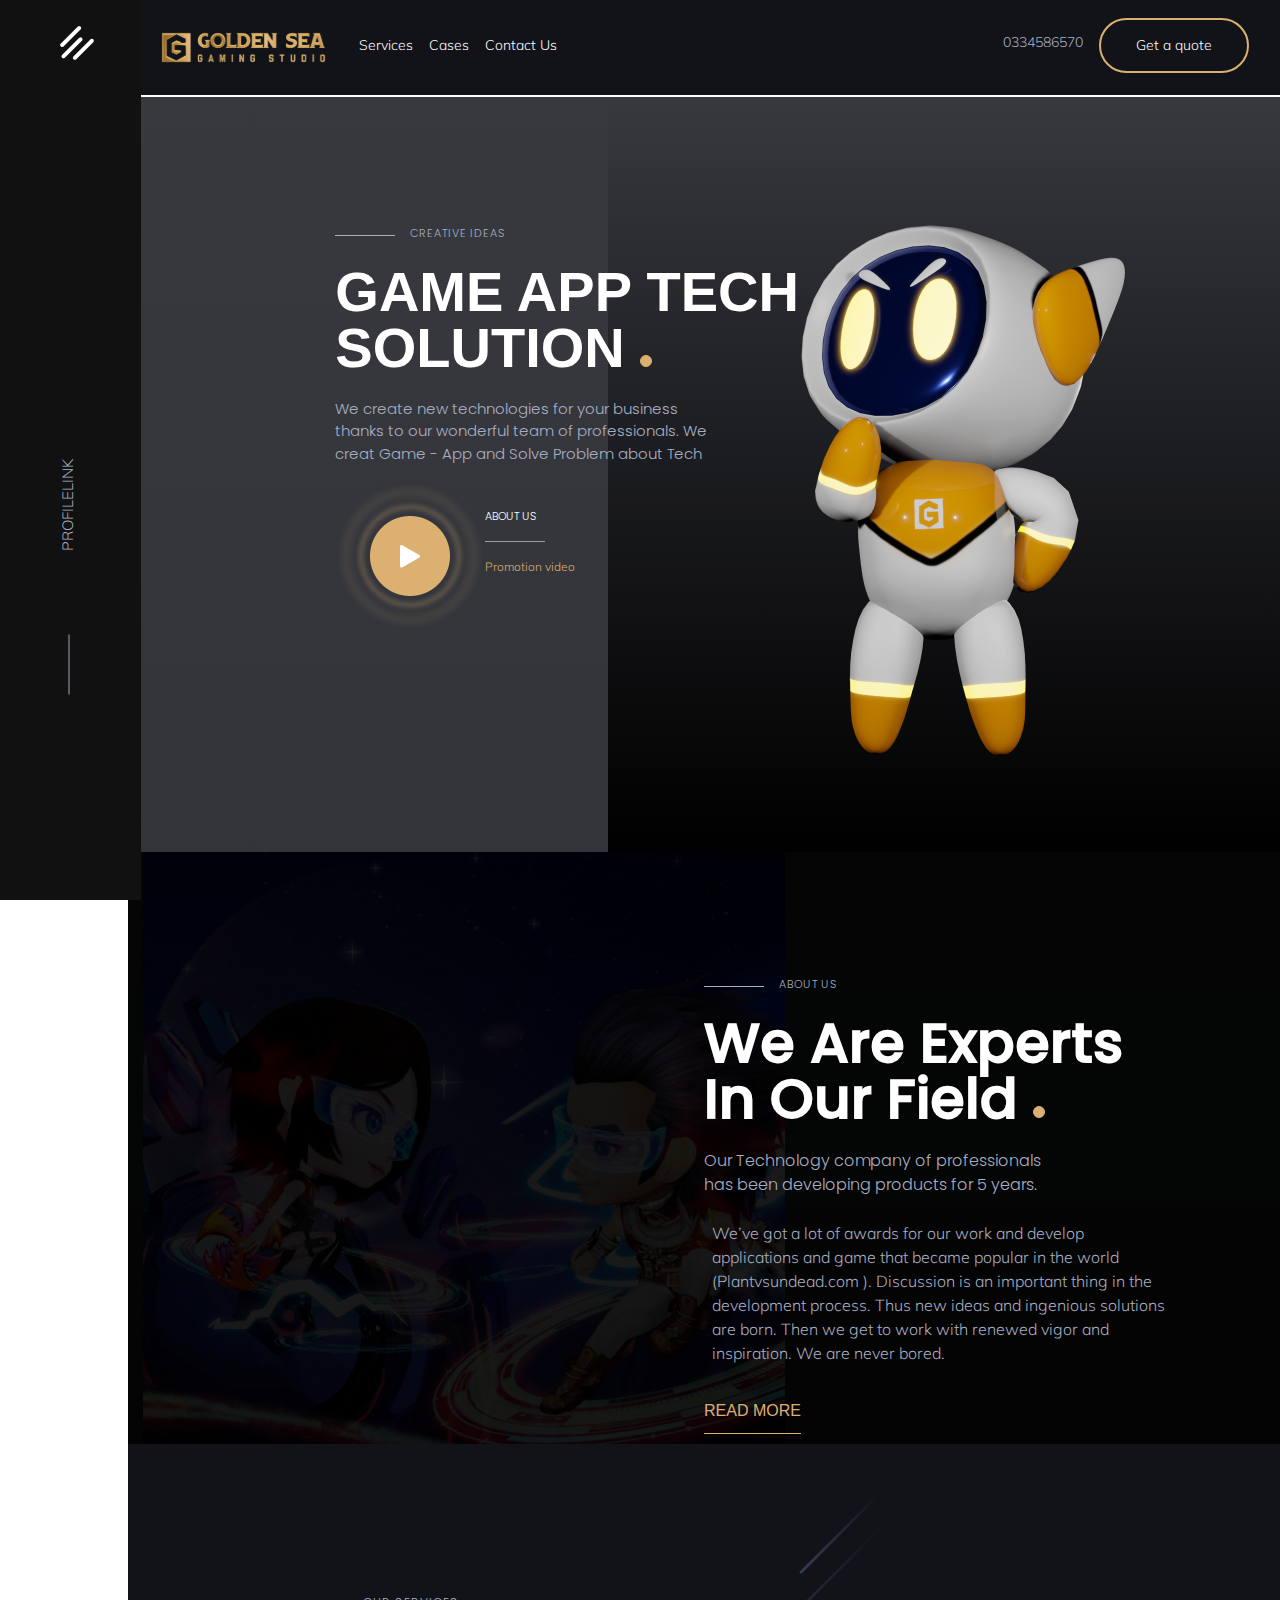
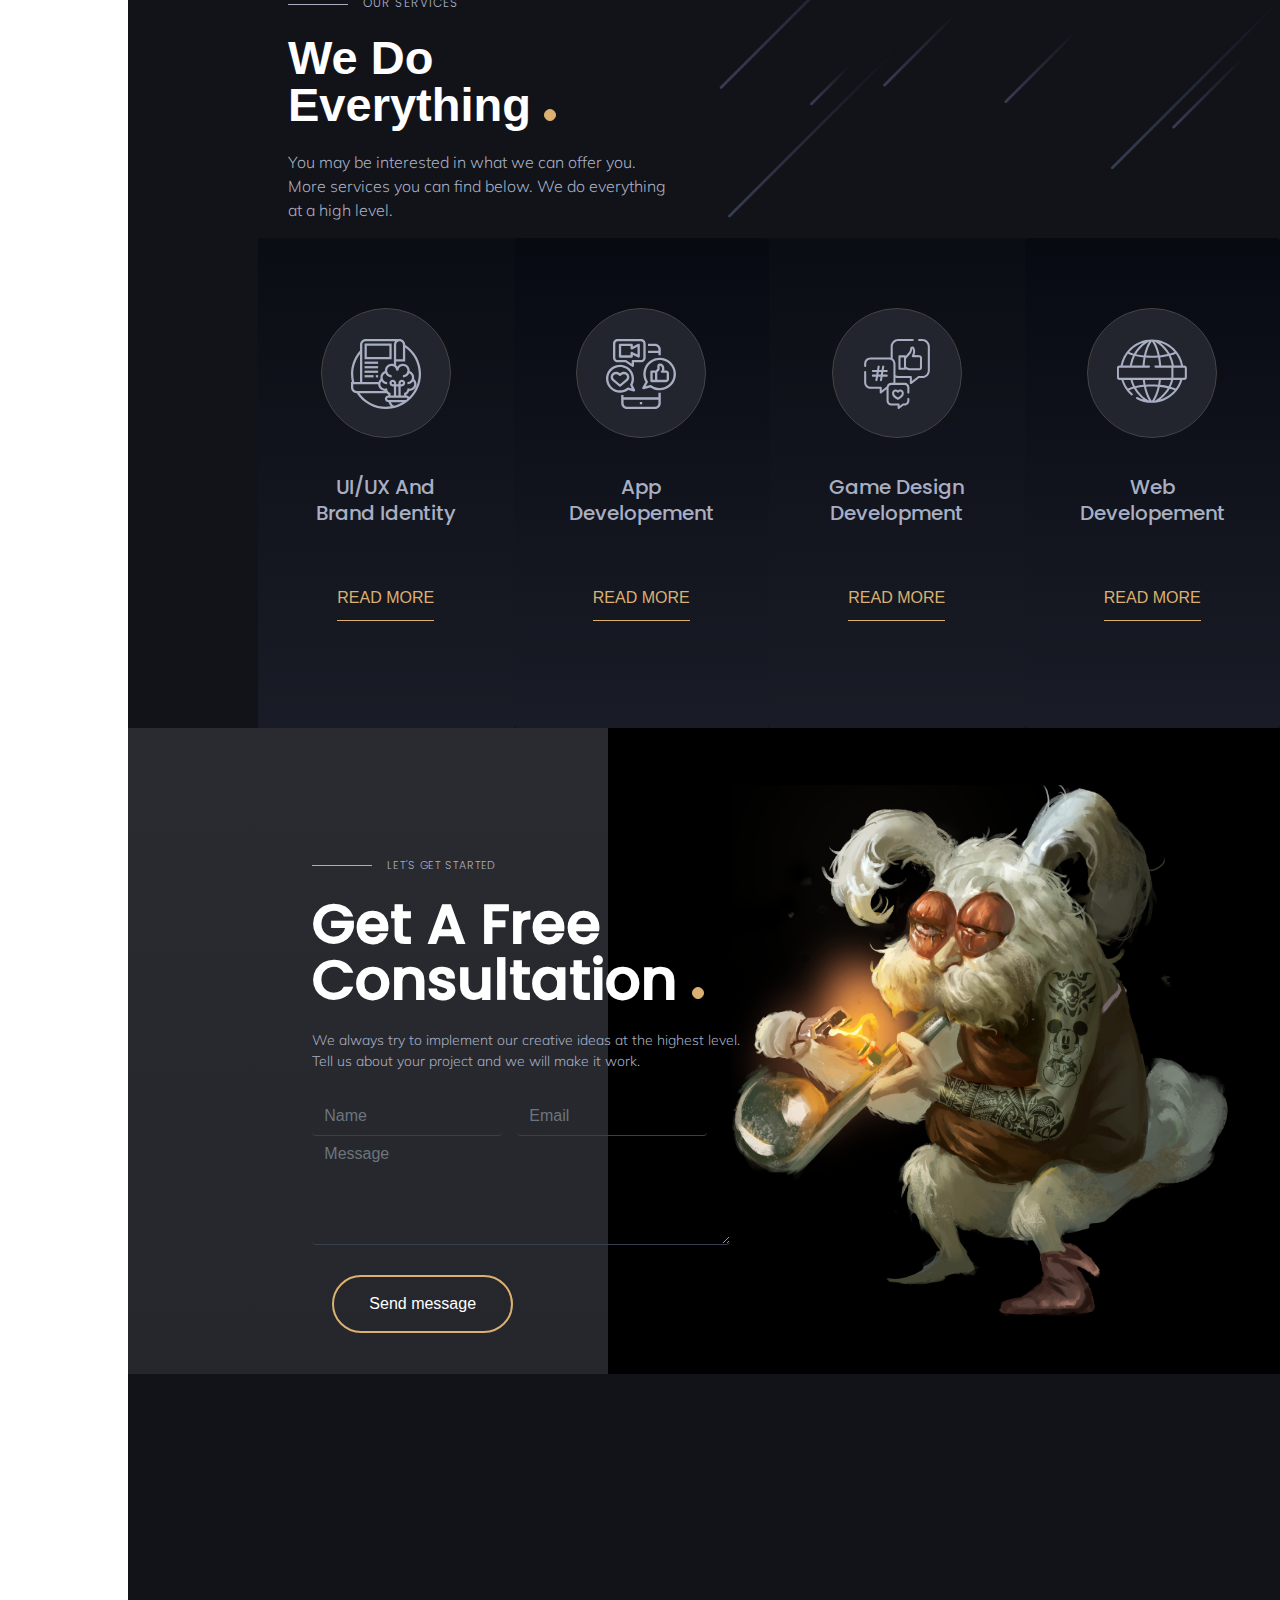
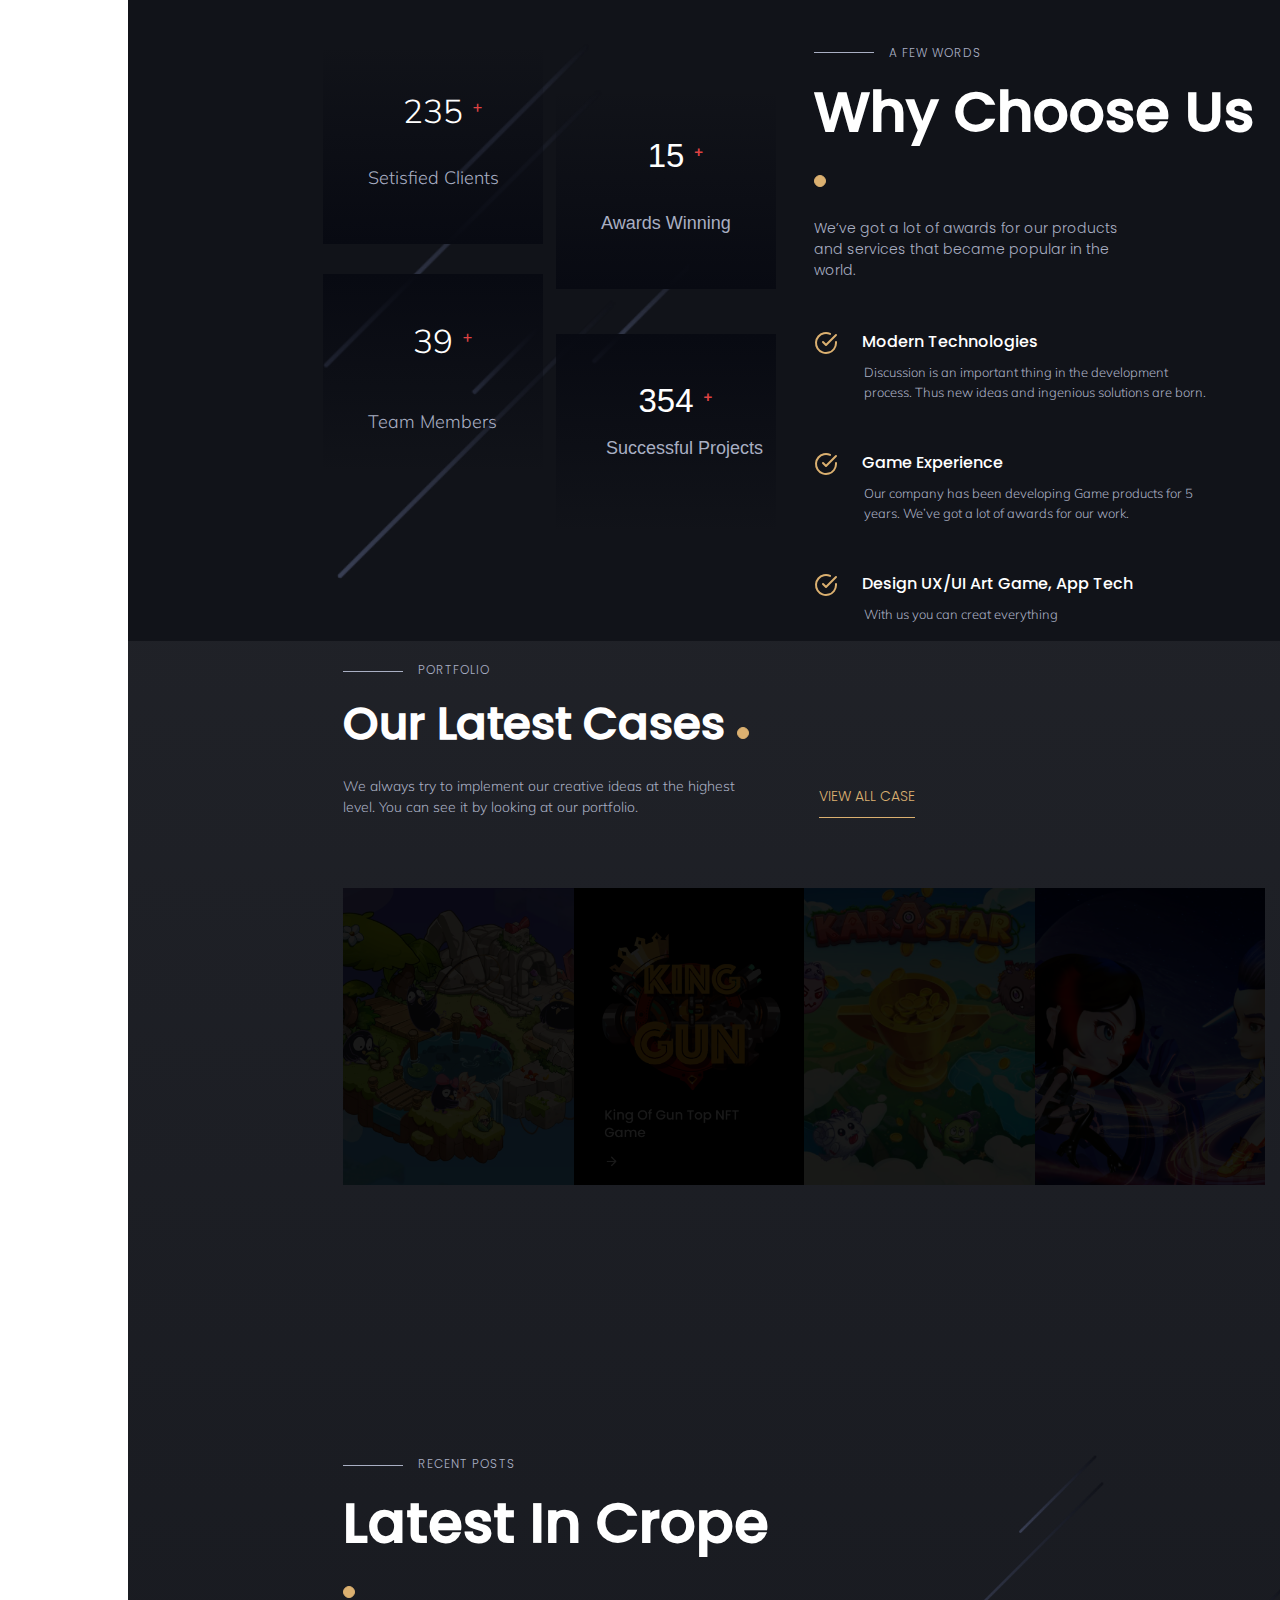
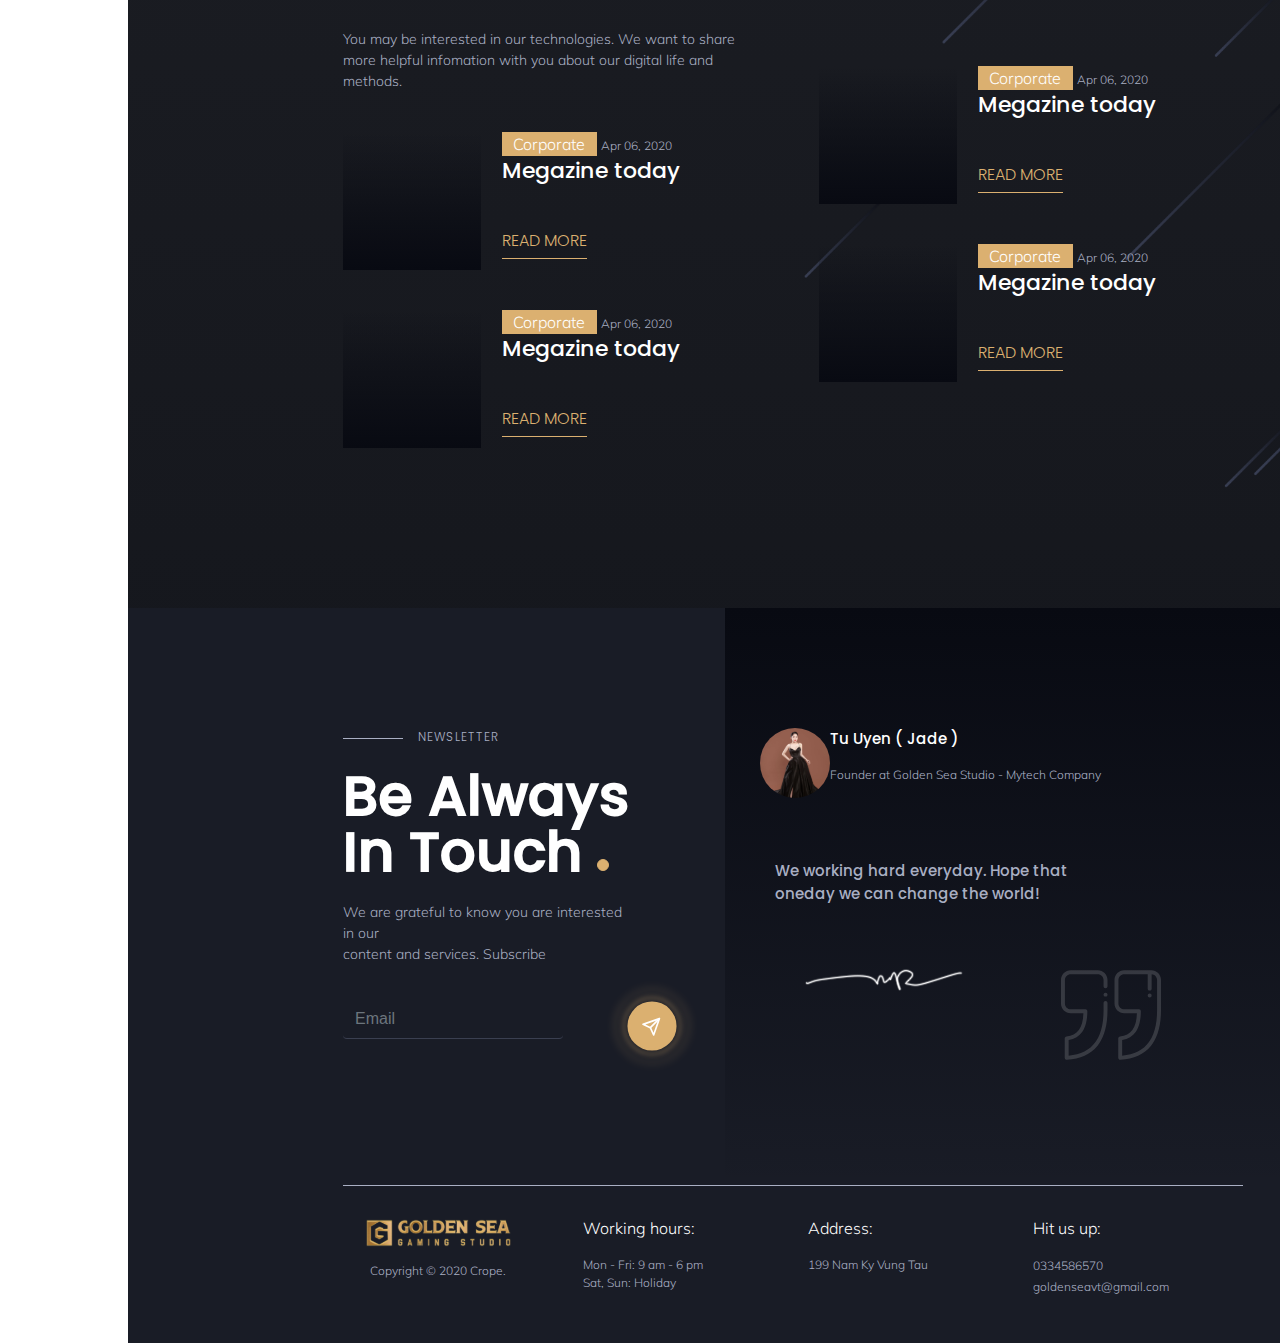
<file: index.html>
<!DOCTYPE html>
<html lang="en">

<head>
    <meta charset="UTF-8">
    <meta http-equiv="X-UA-Compatible" content="IE=edge">
    <meta name="viewport" content="width=device-width, initial-scale=1.0">
    <meta property="og:title" content="GoldenSea"/>
    <meta property="og:image" content="/images/favicon/thumb.jpg"/>
    <meta property="og:description" content="CREATIVE"/>
    <meta property="og:url" content="http://www.goldenseagaming.co/"/>
    <meta property="og:image:width" content="1200" />
    <meta property="og:image:height" content="627"/>
    <meta property="og:type" content="website"/> 
    <link rel="stylesheet" href="https://maxcdn.bootstrapcdn.com/bootstrap/4.5.2/css/bootstrap.min.css">
    <link rel="stylesheet" href="https://use.fontawesome.com/releases/v5.7.0/css/all.css"
        integrity="sha384-lZN37f5QGtY3VHgisS14W3ExzMWZxybE1SJSEsQp9S+oqd12jhcu+A56Ebc1zFSJ" crossorigin="anonymous">
    <link rel="stylesheet" href="./css/style.css">
    <link rel="stylesheet" href="https://cdn.jsdelivr.net/npm/bootstrap@4.6.1/dist/css/bootstrap.min.css">
    <script src="https://cdn.jsdelivr.net/npm/jquery@3.6.0/dist/jquery.slim.min.js"></script>
    <script src="https://cdn.jsdelivr.net/npm/popper.js@1.16.1/dist/umd/popper.min.js"></script>
    <script src="https://cdn.jsdelivr.net/npm/bootstrap@4.6.1/dist/js/bootstrap.bundle.min.js"></script>
    <script src="https://ajax.googleapis.com/ajax/libs/jquery/3.5.1/jquery.min.js"></script>
    <script src="https://cdnjs.cloudflare.com/ajax/libs/popper.js/1.16.0/umd/popper.min.js"></script>
    <script src="https://maxcdn.bootstrapcdn.com/bootstrap/4.5.2/js/bootstrap.min.js"></script>
    <title>GOLDEN SEA</title>
    <link rel="icon" type="image/x-icon" href="./images/favicon/favicon.jpg">
</head>

<body>
    <div class="container-fluid">
        <div class="sidebar-left">
            <div id="mySidebar" class="sidebar">
                <a href="javascript:void(0)" class="closebtn" onclick="closeNav()">×</a>
                <a href="about-us.html">About Us</a>
                <a href="services.html">Services</a>
                <a href="case.html">Cases</a>
                <a href="case-work.html">Cases Work</a>
                <a href="blog.html">Blog</a>
                <a href="post.html">Post</a>
                <a href="contact-us.html">Contact Us</a>
                <div class="sidebar__search-container">
                    <form action="/action_page.php">
                      <input type="text" placeholder="Search" name="search">
                      <button type="submit"><i class="fa fa-search"></i></button>
                    </form>
                </div>
                <ul class="sidebar__navbar">
                    <li class="nav-item">
                        <a class="nav" href="#">LINKEDIN</a>
                    </li>
                    <li class="nav-item">
                        <span></span>
                    </li>
                    <li class="nav-item">
                        <a class="nav" href="#">BEHANCE</a>
                    </li>
                </ul>
            </div>

            <div id="main">
                <button class="openbtn" onclick="openNav()">
                    <img src="./images/icon burger menu.png" alt="">
                </button>
            </div>
            <div class="sidebar-left__title">
                <h4>PROFILELINK</h4>
            </div>
            <div class="sidebar-left__line">
                <hr>
            </div>
        </div>
        <div class="header"> 
            <div class="col-lg-12">
                <div class="row">
                    <div class="col"></div>
                    <div class="col-md-2">
                        <a href="index.html">
                            <img src="./images/Logo.svg" class="w-100" alt="">
                        </a>
                    </div>
                    <div class="col-md-9">
                        <nav class="navbar navbar-expand-md">
                            <ul class="navbar-nav none">
                                <li class="nav-item ">
                                    <a class="nav-link" href="services.html">Services</a>
                                </li>
                                <li class="nav-item ">
                                    <a class="nav-link" href="case.html">Cases</a>
                                </li>
                                <li class="nav-item ">
                                    <a class="nav-link" href="contact-us.html">Contact Us</a>
                                </li>
                            </ul>
                            <div class="collapse navbar-collapse" id="collapsibleNavbar">
                              
                            </div>
                            <ul class="navbar-nav inline">
                                <li class="nav-item ">
                                    <a class="nav-link phone">0334586570</a>
                                </li>
                                <li class="nav-item pl-xl-2 button-menu">
                                    <a href="contact-us.html">
                                        <button class="button-menu__quote">Get a quote</button>
                                    </a>
                                </li>
                            </ul>
                        </nav>
                    </div>
                </div>
            </div>
        </div>
        <div class="main-content">
            <div class="slider-content">
                <div class="col-md-12">
                    <div class="row">
                        <div class="slider-content__item block">
                            <div class="slider-content__item subtitle">
                                <h6>
                                    <div class="line">

                                    </div>
                                    CREATIVE IDEAS
                                </h6>
                            </div>
                            <div class="slider-content__item title">
                                <h1>
                                    GAME APP TECH <br>
                                    SOLUTION <span></span>
                                </h1>
                            </div>
                            <div class="slider-content__item desc">
                                <p>
                                    We create new technologies for your business thanks to our wonderful
                                    team of
                                    professionals. We creat Game - App and Solve Problem about Tech
                                </p>
                            </div>
                            <div class="slider-content__item button">
                                <div class="button-img">
                                    <img src="./images/btn play.png" alt="">

                                </div>
                                <div class="text">
                                    <p>ABOUT US</p>
                                    <hr>
                                    <p class="color">Promotion video</p>
                                </div>
                                <div class="clear-fix"></div>
                            </div>
                            <div class="slider-content__item dot">
                                <span></span>
                            </div>
                            <div class="clear-fix"></div>
                        </div>
                        <div class="col-md-5">
                           
                        </div>
                        <div class="col-md-7 px-md-0">
                            <div class="slider-content__img">
                                <img src="./images/slider-img.png" alt="">
                            </div>
                        </div>
                    </div>
                </div>
            </div>
            <div class="about-us">
                <div class="col-md-12">
                    <div class="about-us__content block">
                        <div class="about-us__content subtitle">
                            <h6>
                                <div class="line">

                                </div>
                                ABOUT US
                            </h6>
                        </div>
                        <div class="about-us__content title">
                            <h1>
                                We Are Experts <br>
                                In Our Field <span></span>
                            </h1>
                        </div>
                        <div class="about-us__content desc">
                            <p>
                                Our Technology company of professionals has been developing products for
                                5
                                years.
                            </p>
                            <p class="p-2">
                                We’ve got a lot of awards for our work and develop applications and game
                                that
                                became popular in the world (Plantvsundead.com ). Discussion is an
                                important
                                thing in the development process. Thus new ideas and ingenious solutions
                                are
                                born. Then we get to work with renewed vigor and inspiration. We are
                                never
                                bored.
                            </p>
                        </div>
                        <div class="about-us__readmore">
                            <button>READ MORE <i class="fas fa-play" style="color: #DBB070 !important;"></i>
                            </button>
                        </div>
                    </div>
                    <div class="row">
                        <div class="col-md-7">
                            <div class="about-us__banner">
                                <img src="./images/banner_new 1.png" style="width: 100%" alt="">
                            </div>
                        </div>
                        <div class="col-md-5">
                            
                        </div>
                    </div>
                </div>
            </div>
            <div class="services">
                <div class="col-md-12">
                    <div class="row">
                        <div class="col-md-6">
                            <div class="services__item block">
                                <div class="services__item subtitle">
                                    <h6>
                                        <div class="line">

                                        </div>
                                        OUR SERVICES
                                    </h6>
                                </div>
                                <div class="services__item title">
                                    <h1>
                                        We Do Everything <span></span>
                                    </h1>
                                </div>
                                <div class="services__item desc">
                                    <p>
                                        You may be interested in what we can offer you. More services you can
                                        find
                                        below. We do everything at a high level.
                                    </p>
                                </div>
                            </div>
                        </div>
                        <div class="col-md-6">
                            <div class="services__bg-img">
                                <img src="./images/icon-services/bg-services.png" alt="">
                            </div>
                        </div>
                    </div>
                </div>
                <div class="col-md-12 px-md-0">
                    <div class="card-deck" style="margin: 0 0 0 130px;">
                        <a href="services-detail.html">
                            <div class="card">
                                <div class="card-body bg-2 text-center">
                                    <div class="card-body__icon">
                                        <img src="./images/icon-services/icon-ux-ui.svg" alt="">
                                    </div>
                                    <p class="card-text card-body__text">UI/UX And <br>
                                        Brand Identity
                                    </p>
                                    <div class="services__button">
                                        <a href="services-detail.html">
                                            <button>READ MORE</button>
                                        </a>
                                    </div>
                                </div>
                            </div>
                        </a>
                        <a href="services-detail.html">
                            <div class="card">
                                <div class="card-body text-center">
                                    <div class="card-body__icon">
                                        <img src="./images/icon-services/icon-app.svg" alt="">
                                    </div>
                                    <p class="card-text card-body__text">App <br> Developement</p>
                                    <div class="services__button">
                                        <a href="services-detail.html">
                                            <button>READ MORE</button>
                                        </a>
                                    </div>
                                </div>
                            </div>
                        </a>
                        <a href="services-detail.html">
                            <div class="card">
                                <div class="card-body bg-2 text-center">
                                    <div class="card-body__icon">
                                        <img src="./images/icon-services/icon-social-media.svg" alt="">
                                    </div>
                                    <p class="card-text card-body__text">Game Design <br> Development</p>
                                    <div class="services__button">
                                        <a href="services-detail.html">
                                            <button>READ MORE</button>
                                        </a>
                                    </div>
                                </div>
                            </div>
                        </a>
                        <a href="services-detail.html">
                            <div class="card">
                                <div class="card-body text-center">
                                    <div class="card-body__icon">
                                        <img src="./images/icon-services/icon-web.svg" alt="">
                                    </div>
                                    <p class="card-text card-body__text">Web <br> Developement</p>
                                    <div class="services__button">
                                        <a href="services-detail.html">
                                            <button>READ MORE</button>
                                        </a>
                                    </div>
                                </div>
                            </div>
                        </a>
                    </div>
                </div>
            </div>
            <div class="cta">
                <div class="col-md-12">
                    <div class="row">
                        <div class="cta__item block">
                            <div class="cta__item subtitle">
                                <h6>
                                    <div class="line">

                                    </div>
                                    LET'S GET STARTED
                                </h6>
                            </div>
                            <div class="cta__item title">
                                <h1>
                                    Get A Free <br>
                                    Consultation <span></span>
                                </h1>
                            </div>
                            <div class="cta__item desc">
                                <p>
                                    We always try to implement our creative ideas at the highest level. Tell us about
                                    your project and we will make it work.
                                </p>
                            </div>
                            <div class="form-group">
                                <input type="text" class="form-control" placeholder="Name">
                                <input type="text" class="form-control" placeholder="Email" required>
                            </div>
                            <textarea class="form-control mess" rows="4" cols="50" placeholder="Message"></textarea>
                            <div class="cta__button">
                                <a href="https://m.me/goldenseaacademy">
                                    <button class="btn btn-get"><span> Send message</span></button>
                                </a>
                            </div>
                        </div>
                        <div class="col-lg-5">
                            <div class="cta__bg">

                            </div>
                        </div>
                        <div class="col-lg-7 px-md-0">
                            <div class="cta-img">
                                <img src="./images/img-cta.png" alt="" width="100%">
                            </div>
                        </div>
                        <div class="clear-fix"></div>
                    </div>
                </div>
            </div>
            <div class="choose">
                <div class="col-md-12">
                    <div class="row">
                        <div class="col-md-6">
                            <div class="choose__info">
                                <div class="choose-left">
                                    <div class="choose-left__b-1 block">
                                        <p class="choose-left__b-1 numb">
                                            235 <span>+</span>
                                        <p class="choose-left__b-1 text">
                                            Setisfied Clients
                                        </p>
                                        </p>
                                    </div>
                                    <div class="choose-left__b-2 block">
                                        <p class="choose-left__b-2 numb">
                                            39 <span>+</span>
                                        <p class="choose-left__b-2 text">
                                            Team Members
                                        </p>
                                        </p>
                                    </div>
                                </div>
                                <div class="choose-right">
                                    <div class="choose-right__b-1 block">
                                        <p class="choose-right__b-1 numb">
                                            15 <span>+</span>
                                        <p class="choose-right__b-1 text">
                                            Awards Winning
                                        </p>
                                        </p>
                                    </div>
                                    <div class="choose-right__b-2 block">
                                        <p class="choose-right__b-2 numb">
                                            354 <span>+</span>
                                        <p class="choose-right__b-2 text">
                                            Successful Projects
                                        </p>
                                        </p>
                                    </div>
                                    <div class="clear-fix"></div>
                                </div>
                                <div class="clear-fix"></div>
                            </div>
                        </div>
                        <div class="col-md-6">
                            <div class="choose__item block">
                                <div class="choose__item subtitle">
                                    <h6>
                                        <div class="line">

                                        </div>
                                        A FEW WORDS
                                    </h6>
                                </div>
                                <div class="choose__item title">
                                    <h1>
                                        Why Choose Us <span></span>
                                    </h1>
                                </div>
                                <div class="choose__item desc">
                                    <p>
                                        We’ve got a lot of awards for our products and services that became popular in
                                        the
                                        world.
                                    </p>
                                </div>
                                <div class="choose__item list">
                                    <h6>
                                        <img src="./images/icon-choose/check-circle.svg" alt="">
                                        Modern Technologies
                                    </h6>
                                    <p>Discussion is an important thing in the development <br> process. Thus new ideas
                                        and
                                        ingenious solutions are born. </p>
                                </div>
                                <div class="choose__item list">
                                    <h6>
                                        <img src="./images/icon-choose/check-circle.svg" alt="">
                                        Game Experience
                                    </h6>
                                    <p>
                                        Our company has been developing Game products for 5 <br> years. We’ve got a lot
                                        of awards
                                        for our work. </p>
                                </div>
                                <div class="choose__item list">
                                    <h6>
                                        <img src="./images/icon-choose/check-circle.svg" alt="">
                                        Design UX/UI Art Game, App Tech
                                    </h6>
                                    <p>With us you can creat everything </p>
                                </div>
                            </div>
                        </div>
                    </div>
                </div>
            </div>
            <div class="case">
                <div class="col-md-12">
                    <div class="row">
                        <div class="col-md-6">
                            <div class="case__content">
                                <div class="case__content subtitle">
                                    <h6>
                                        <div class="line">

                                        </div>
                                        PORTFOLIO
                                    </h6>
                                </div>
                                <div class="case__content title">
                                    <h1>
                                        Our Latest Cases <span></span>
                                    </h1>
                                </div>
                                <div class="case__content desc">
                                    <p>
                                        We always try to implement our creative ideas at the highest level. You can see
                                        it
                                        by looking at our portfolio.
                                    </p>
                                </div>

                            </div>
                        </div>
                        <div class="col-md-6">
                            <div class="case__viewcase">
                                <a href="case-work.html">
                                    <button>VIEW ALL CASE <i class="fas fa-play"></i> </button>
                                </a>
                            </div>
                        </div>
                    </div>
                    <div class="case-img">
                        <div class="case-card-images">
                            <a href="case-work.html">
                                <img src="./images/img-case/img-1.png" width="100%" alt="">
                            </a>
                        </div>
                        <div class="case-card-images">
                            <a href="case-work.html">
                                <img src="./images/img-case/img-2.png" width="100%" alt="">
                            </a>
                        </div>
                        <div class="case-card-images">
                            <a href="case-work.html">
                                <img src="./images/img-case/img-3.png" width="100%" alt="">
                            </a>
                        </div>
                        <div class="case-card-images">
                            <a href="case-work.html">
                                <img src="./images/img-case/img-4.png" width="100%" alt="">
                            </a>
                        </div>
                        <div class="clear-fix"></div>
                    </div>
                </div>
            </div>
            <div class="post">
                <div class="col-md-12">
                    
                    <div class="row">
                        <div class="col-md-6">
                            <div class="post__content">
                                <div class="post__content subtitle">
                                    <h6>
                                        <div class="line">
        
                                        </div>
                                        RECENT POSTS
                                    </h6>
                                </div>
                                <div class="post__content title">
                                    <h1>
                                        Latest In Crope <span></span>
                                    </h1>
                                </div>
                                <div class="post__content desc">
                                    <p>
                                        You may be interested in our technologies. We want to share more helpful infomation with
                                        you about our digital life and methods.
                                    </p>
                                </div>
        
                            </div>
                            <div class="post__block">
                                <div class="row">
                                    <div class="col-md-4">
                                        <div class="post__img">
                                            
                                        </div>
                                    </div>
                                    <div class="col-md-8">
                                        <div class="post__btn">
                                            <button type="button"> Corporate 
                                            </button>
                                            <span>Apr 06, 2020</span>
                                        </div>
                                        <div class="post__title">   
                                            <p>Megazine today</p>
                                        </div>
                                        <div class="post__button">
                                            <button>READ MORE</button>
                                        </div>
                                    </div>
                                </div>
                            </div>
                            <div class="post__block">
                                <div class="row">
                                    <div class="col-md-4">
                                        <div class="post__img">
                                            
                                        </div>
                                    </div>
                                    <div class="col-md-8">
                                        <div class="post__btn">
                                            <button type="button"> Corporate 
                                            </button>
                                            <span>Apr 06, 2020</span>
                                        </div>
                                        <div class="post__title">   
                                            <p>Megazine today</p>
                                        </div>
                                        <div class="post__button">
                                            <button>READ MORE</button>
                                        </div>
                                    </div>
                                </div>
                            </div>
                        </div>
                        <div class="col-md-6 post__bg-img">
                            <div class="post__block-tt">
                                <div class="post__block">
                                    <div class="row">
                                        <div class="col-md-4">
                                            <div class="post__img">
                                                
                                            </div>
                                        </div>
                                        <div class="col-md-8">
                                            <div class="post__btn">
                                                <button type="button"> Corporate 
                                                </button>
                                                <span>Apr 06, 2020</span>
                                            </div>
                                            <div class="post__title">   
                                                <p>Megazine today</p>
                                            </div>
                                            <div class="post__button">
                                                <button>READ MORE</button>
                                            </div>
                                        </div>
                                    </div>
                                </div>
                                <div class="post__block">
                                    <div class="row">
                                        <div class="col-md-4">
                                            <div class="post__img">
                                                
                                            </div>
                                        </div>
                                        <div class="col-md-8">
                                            <div class="post__btn">
                                                <button type="button"> Corporate 
                                                </button>
                                                <span>Apr 06, 2020</span>
                                            </div>
                                            <div class="post__title">   
                                                <p>Megazine today</p>
                                            </div>
                                            <div class="post__button">
                                                <button>READ MORE</button>
                                            </div>
                                        </div>
                                    </div>
                                </div>
                            </div>
                        </div>
                    </div>
                </div>
            </div>
            <div class="subscribe">
                <div class="col-lg-12">
                    <div class="subscribe__container">
                        <div class="row">
                            <div class="col-lg-5">
                                <div class="subscribe__block-f">
                                    <div class="subscribe__content">
                                        <div class="subscribe__content subtitle">
                                            <h6>
                                                <div class="line">
        
                                                </div>
                                                NEWSLETTER
                                            </h6>
                                        </div>
                                        <div class="subscribe__content title">
                                            <h1>
                                                Be Always <br>
                                                In Touch <span></span>
                                            </h1>
                                        </div>
                                        <div class="subscribe__content desc">
                                            <p>
                                                We are grateful to know you are interested in our <br> content and services.
                                                Subscribe
                                            </p>
                                        </div>
                                    </div>
                                    <div class="subscribe__content-2">
                                        <div class="row">
                                            <div class="col-md-8">
                                                <input type="text" class="form-control" placeholder="Email" required>
                                            </div>
                                            <div class="col-md-4">
                                                <a href="https://www.facebook.com/goldenseavt">
                                                    <button type="button"></button>
                                                </a>
                                            </div>
                                        </div>
                                    </div>
                                </div>
                            </div>
                            <div class="col-lg-7 subscribe__block">
                                <div class="subscribe__bg">
                                    <div class="row">
                                        <div class="col-xs-3">
                                            <div class="subscribe__avt">
                                                <img src="./images/subscribe/img-avt.svg" alt="">
                                            </div>
                                        </div>
                                        <div class="col-xs-9">
                                            <div class="subscribe__name">
                                                <p>Tu Uyen ( Jade )</p>
                                            </div>
                                            <div class="subscribe__regency">
                                                <p>Founder at Golden Sea Studio - Mytech Company</p>
                                            </div>
                                        </div>
                                    </div>
                                    <div class="subscribe__desc">
                                        <p>We working hard everyday. Hope that <br> oneday we can change the world!</p>
                                    </div>
                                    <div class="row">
                                        <div class="col">
                                            <div class="subscribe__img">
                                                <img src="./images/subscribe/chu-ky.png" alt="">
                                            </div>
                                        </div>
                                        <div class="col">
                                            <div class="subscribe__icon">
                                                <img src="./images/subscribe/icon-quote.svg" alt="">
                                            </div>
                                        </div>
                                    </div>
                                </div>
                            </div>
                        </div>
                        <div class="footer">
                            <div class="col-md-12">
                                <div class="row">
                                    <div class="col-lg-3">
                                        <div class="footer__logo">
                                            <img src="./images/Logo.svg" alt="">
                                        </div>
                                        <div class="footer__copyright">
                                            <p>Copyright © 2020 Crope.</p>
                                        </div>
                                    </div>
                                    <div class="col-lg-3">
                                        <div class="footer__work-time">
                                            <p>Working hours:</p>
                                            <p class="footer__work-time pd-2">
                                                Mon - Fri: 9 am - 6 pm <br>
                                                Sat, Sun: Holiday
                                            </p>
                                        </div>
                                    </div>
                                    <div class="col-lg-3">
                                        <div class="footer__address">
                                            <p>Address:</p>
                                            <p class="footer__address pd-2">
                                                199 Nam Ky Vung Tau
                                            </p>
                                        </div>
                                    </div>
                                    <div class="col-lg-3">
                                        <div class="footer__contact">
                                            <p>Hit us up:</p>
                                            <p class="footer__contact pd-2">
                                                0334586570 <br>
                                                goldenseavt@gmail.com
                                            </p>
                                        </div>
                                    </div>
                                </div>
                            </div>
                        </div>
                    </div>
                </div>
            </div>
        </div>
        <div class="clear-fix"></div>
    </div>
</body>
<script src="https://cdn.jsdelivr.net/npm/bootstrap@5.1.3/dist/js/bootstrap.bundle.min.js"></script>
<!-- Core theme JS-->
<script src="./js/scripts.js"></script>

</html>
</file>
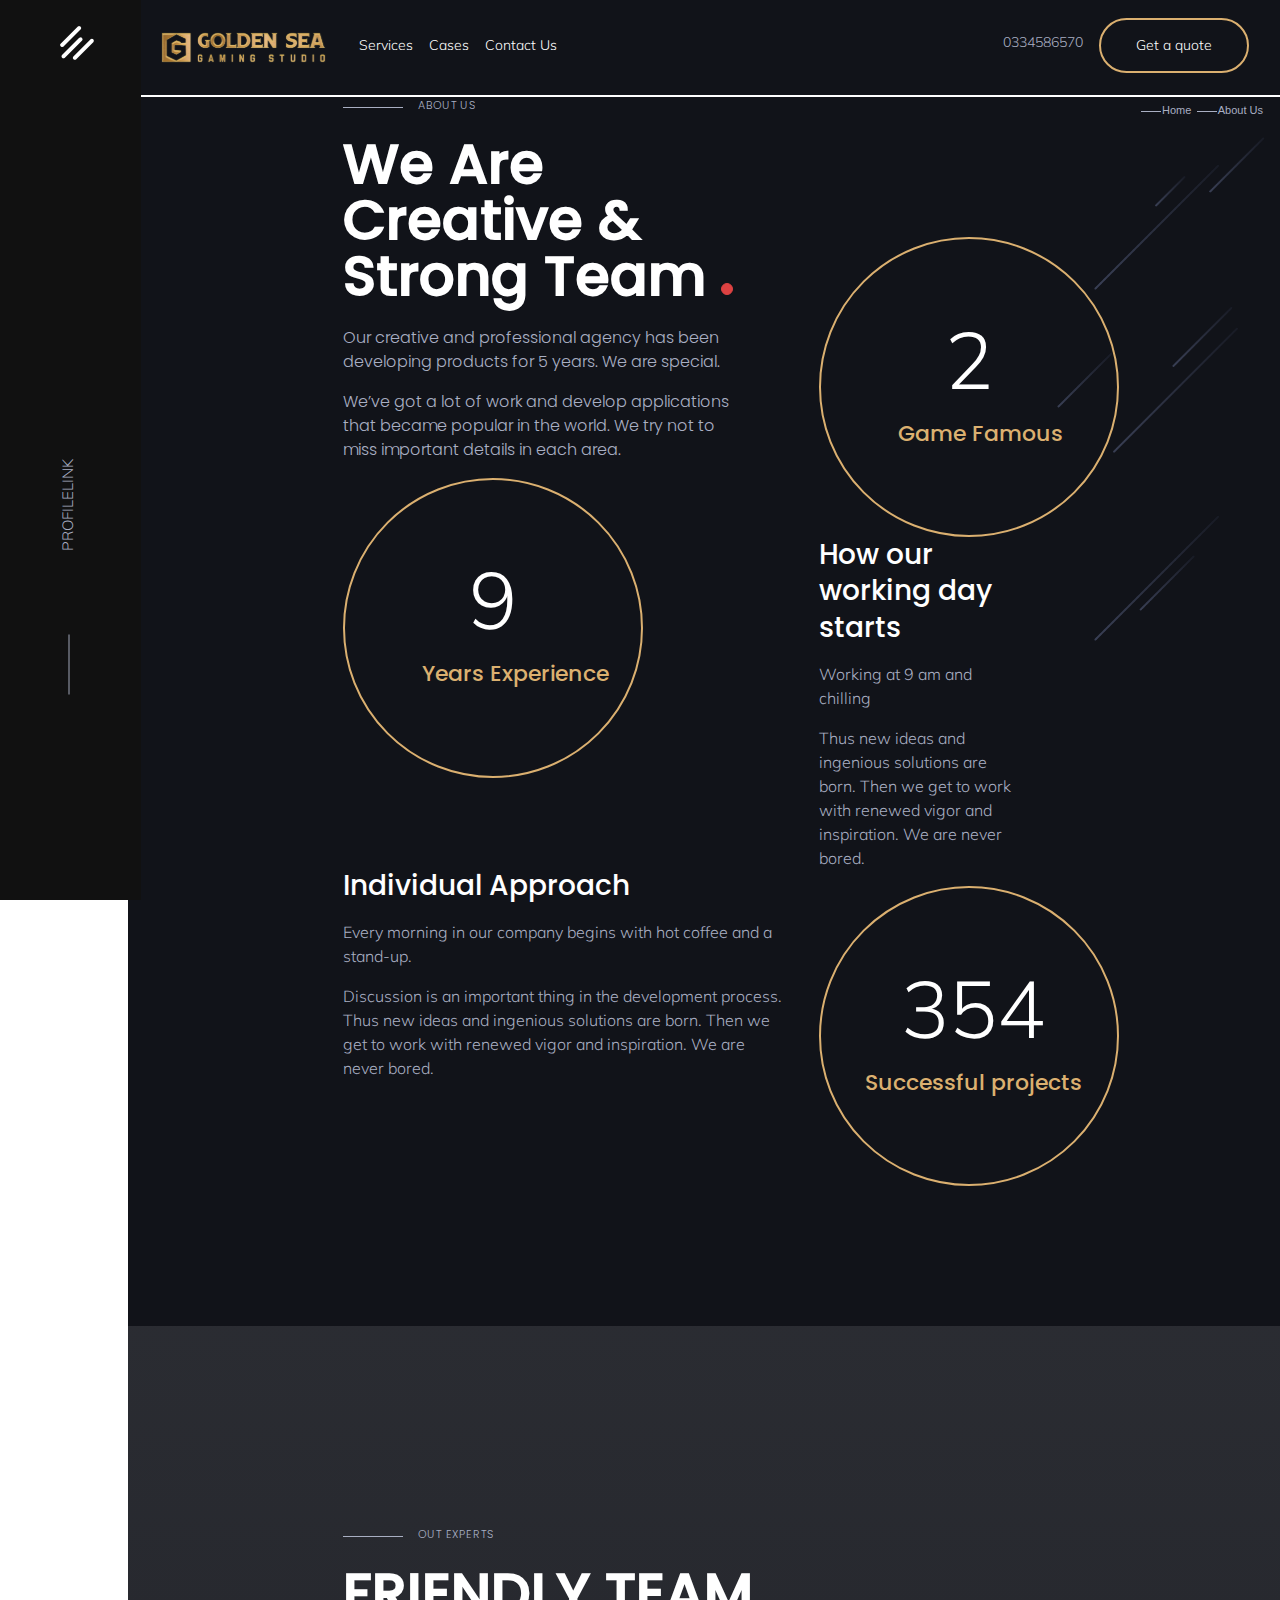
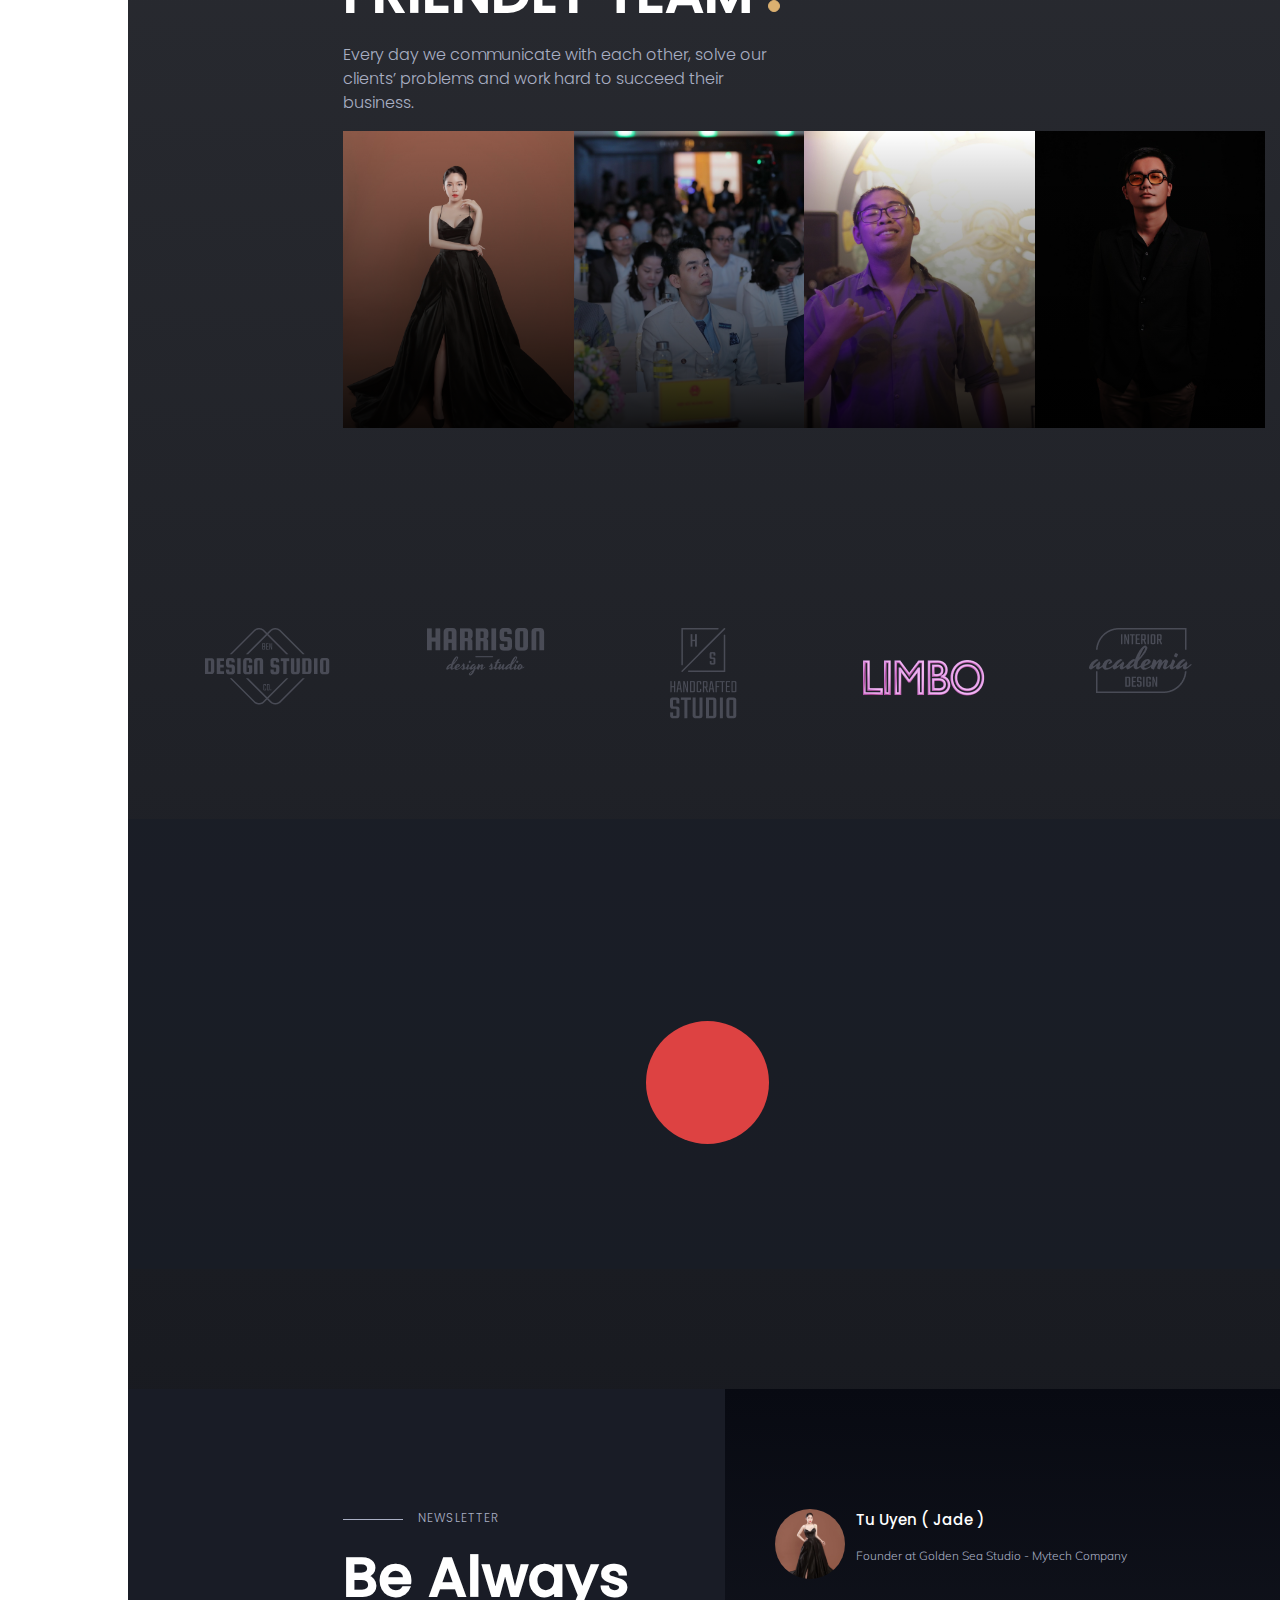
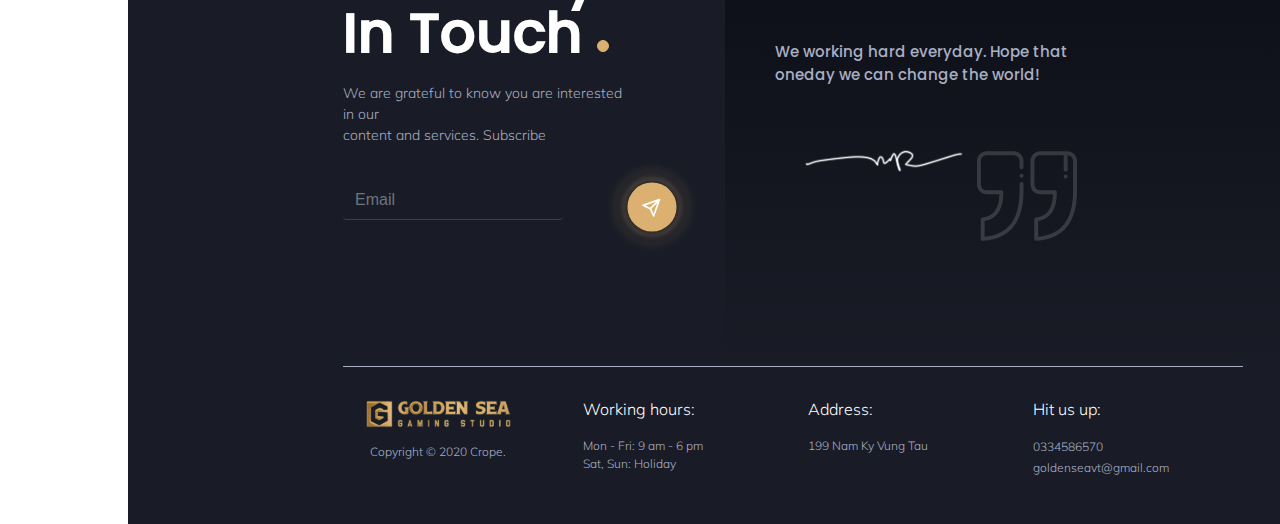
<file: about-us.html>
<!DOCTYPE html>
<html lang="en">

    <head>
        <meta charset="UTF-8">
        <meta http-equiv="X-UA-Compatible" content="IE=edge">
        <meta name="viewport" content="width=device-width, initial-scale=1.0">
        <meta property="og:title" content="GoldenSea"/>
        <meta property="og:image" content="/images/favicon/thumb.jpg"/>
        <meta property="og:description" content="CREATIVE"/>
        <meta property="og:url" content="http://www.goldenseagaming.co/"/>
        <meta property="og:image:width" content="1200" />
        <meta property="og:image:height" content="627"/>
        <meta property="og:type" content="website"/> 
        <link rel="stylesheet" href="https://maxcdn.bootstrapcdn.com/bootstrap/4.5.2/css/bootstrap.min.css">
        <link rel="stylesheet" href="https://use.fontawesome.com/releases/v5.7.0/css/all.css"
            integrity="sha384-lZN37f5QGtY3VHgisS14W3ExzMWZxybE1SJSEsQp9S+oqd12jhcu+A56Ebc1zFSJ" crossorigin="anonymous">
        <link rel="stylesheet" href="./css/style.css">
        <link rel="stylesheet" href="https://cdn.jsdelivr.net/npm/bootstrap@4.6.1/dist/css/bootstrap.min.css">
        <script src="https://cdn.jsdelivr.net/npm/jquery@3.6.0/dist/jquery.slim.min.js"></script>
        <script src="https://cdn.jsdelivr.net/npm/popper.js@1.16.1/dist/umd/popper.min.js"></script>
        <script src="https://cdn.jsdelivr.net/npm/bootstrap@4.6.1/dist/js/bootstrap.bundle.min.js"></script>
        <script src="https://ajax.googleapis.com/ajax/libs/jquery/3.5.1/jquery.min.js"></script>
        <script src="https://cdnjs.cloudflare.com/ajax/libs/popper.js/1.16.0/umd/popper.min.js"></script>
        <script src="https://maxcdn.bootstrapcdn.com/bootstrap/4.5.2/js/bootstrap.min.js"></script>
        <title>GOLDEN SEA</title>
        <link rel="icon" type="image/x-icon" href="./images/favicon/favicon.jpg">
    </head>
    
<body>
    <div class="container-fluid">
        <div class="sidebar-left">
            <div id="mySidebar" class="sidebar">
                <a href="javascript:void(0)" class="closebtn" onclick="closeNav()">×</a>
                <a href="about-us.html">About Us</a>
                <a href="services.html">Services</a>
                <a href="case.html">Cases</a>
                <a href="case-work.html">Cases Work</a>
                <a href="blog.html">Blog</a>
                <a href="post.html">Post</a>
                <a href="contact-us.html">Contact Us</a>
                <div class="sidebar__search-container">
                    <form action="/action_page.php">
                      <input type="text" placeholder="Search" name="search">
                      <button type="submit"><i class="fa fa-search"></i></button>
                    </form>
                </div>
                <ul class="sidebar__navbar">
                    <li class="nav-item">
                        <a class="nav" href="#">LINKEDIN</a>
                    </li>
                    <li class="nav-item">
                        <span></span>
                    </li>
                    <li class="nav-item">
                        <a class="nav" href="#">BEHANCE</a>
                    </li>
                </ul>
            </div>

            <div id="main">
                <button class="openbtn" onclick="openNav()">
                    <img src="./images/icon burger menu.png" alt="">
                </button>
            </div>
            <div class="sidebar-left__title">
                <h4>PROFILELINK</h4>
            </div>
            <div class="sidebar-left__line">
                <hr>
            </div>
        </div>
        <div class="header"> 
            <div class="col-lg-12">
                <div class="row">
                    <div class="col"></div>
                    <div class="col-md-2">
                        <a href="index.html">
                            <img src="./images/Logo.svg" class="w-100" alt="">
                        </a>
                    </div>
                    <div class="col-md-9">
                        <nav class="navbar navbar-expand-md">
                            <ul class="navbar-nav none">
                                <li class="nav-item ">
                                    <a class="nav-link" href="services.html">Services</a>
                                </li>
                                <li class="nav-item ">
                                    <a class="nav-link" href="case.html">Cases</a>
                                </li>
                                <li class="nav-item ">
                                    <a class="nav-link" href="contact-us.html">Contact Us</a>
                                </li>
                            </ul>
                            <div class="collapse navbar-collapse" id="collapsibleNavbar">
                              
                            </div>
                            <ul class="navbar-nav inline">
                                <li class="nav-item ">
                                    <a class="nav-link phone">0334586570</a>
                                </li>
                                <li class="nav-item pl-xl-2 button-menu">
                                    <a href="contact-us.html">
                                        <button class="button-menu__quote">Get a quote</button>
                                    </a>
                                </li>
                            </ul>
                        </nav>
                    </div>
                </div>
            </div>
        </div>
        <div class="main-content">
            <div class="banner-info">
                <div class="col-md-12">
                    <div class="banner-info__cntainer">
                        <div class="row">
                            <div class="col-md-6">
                                <div class="banner-info__item block">
                                    <div class="banner-info__item subtitle">
                                        <h6>
                                            <div class="line">
    
                                            </div>
                                            ABOUT US
                                        </h6>
                                    </div>
                                    <div class="banner-info__item title">
                                        <h1>
                                            We Are Creative & Strong Team <span></span>
                                        </h1>
                                    </div>
                                    <div class="banner-info__item desc">
                                        <p>
                                            Our creative and professional agency has been developing products for 5 years.
                                            We are special.
                                        </p>
                                        <p>
                                            We’ve got a lot of work and develop applications that became popular in the
                                            world. We try not to miss important details in each area.
                                        </p>
                                    </div>
                                    <div class="clear-fix"></div>
                                </div>
                                <div class="banner-info__b-circle">
                                    <div class="banner-info__circle">
                                        <p class="p-numb">9</p>
                                        <p class="p-text">Years Experience</p>
                                    </div>
                                </div>
                                <div class="banner-info__desc block">
                                    <div class="banner-info__desc text-1">
                                        <p>Individual Approach</p>
                                    </div>
                                    <div class="banner-info__desc text-2">
                                        <p>Every morning in our company begins with hot coffee and a stand-up.</p>
                                    </div>
                                    <div class="banner-info__desc text-3">
                                        <p>Discussion is an important thing in the development process. Thus new ideas and
                                            ingenious solutions are born. Then we get to work with renewed vigor and
                                            inspiration. We are never bored. </p>
                                    </div>
                                </div>
                            </div>
                            <div class="col-md-3">
                                <div class="banner-info__center">
                                    <div class="banner-info__b-circle-center">
                                        <div class="banner-info__circle-center">
                                            <p class="p-numb">2</p>
                                            <p class="p-text">Game Famous</p>
                                        </div>
                                    </div>
                                    <div class="banner-info__desc">
                                        <div class="banner-info__desc text-1">
                                            <p>How our working day starts</p>
                                        </div>
                                        <div class="banner-info__desc text-2">
                                            <p>Working at 9 am and chilling </p>
                                        </div>
                                        <div class="banner-info__desc text-3">
                                            <p>Thus new ideas and ingenious solutions are born. Then we get to work with
                                                renewed vigor and inspiration. We are never bored. </p>
                                        </div>
                                    </div>
                                    <div class="banner-info__b-circle-center">
                                        <div class="banner-info__circle-center ">
                                            <p class="p-numb top">354</p>
                                            <p class="p-text left">Successful projects</p>
                                        </div>
                                    </div>
                                </div>
                            </div>
                            <div class="col-md-3">
                                <ul class="link-page">
                                    <li class="link-page__nav-bar">
                                        <div class="link-page__line"></div>
                                        <a href="../index.html" rel=""><span itemprop="title">Home</span> </a>
                                    </li>
                                    <li class="link-page__nav-bar" class="active">
                                        <div class="link-page__line"></div>
                                            <span itemprop="title">About Us</span>
                                    </li>
                                </ul>
                                <div class="banner-info__img-bg">
                                    <img src="./images/page-about-us/bg-banner-info.png" width="100%" alt="">
                                </div>
                            </div>
                        </div>
                    </div>
                </div>
            </div>
            <div class="team">
                <div class="col-md-12">
                    <div class="team__container">
                        <div class="row">
                            <div class="col-md-6">
                                <div class="team__content">
                                    <div class="team__content subtitle">
                                        <h6>
                                            <div class="line">
    
                                            </div>
                                            OUT EXPERTS
                                        </h6>
                                    </div>
                                    <div class="team__content title">
                                        <h1>
                                            FRIENDLY TEAM <span></span>
                                        </h1>
                                    </div>
                                    <div class="team__content desc">
                                        <p>
                                            Every day we communicate with each other, solve our clients’ problems and work hard to succeed their business.
                                        </p>
                                    </div>
    
                                </div>
                            </div>
                        </div>
                        <div class="team-img">
                            <div class="team-card-images">
                                <img src="./images/page-about-us/team/img-1.png" width="100%" alt="">
                            </div>
                            <div class="team-card-images">
                                <img src="./images/page-about-us/team/img-2.png" width="100%" alt="">
                            </div>
                            <div class="team-card-images">
                                <img src="./images/page-about-us/team/img-3.png" width="100%" alt="">
                            </div>
                            <div class="team-card-images">
                                <img src="./images/page-about-us/team/img-4.png" width="100%" alt="">
                            </div>
                            <div class="clear-fix"></div>
                        </div>
                    </div>
                </div>
            </div>
            <div class="client">
                <div class="col-md-12">
                    <div class="container">
                        <div class="client-img">
                            <div class="client-card-images">
                                <img src="./images/page-about-us/client-logo/1.png" alt="">
                            </div>
                            <div class="client-card-images">
                                <img src="./images/page-about-us/client-logo/2.png" alt="">
                            </div>
                            <div class="client-card-images">
                                <img src="./images/page-about-us/client-logo/3.png" alt="">
                            </div>
                            <div class="client-card-images">
                                <img src="./images/page-about-us/client-logo/4.png" alt="">
                            </div>
                            <div class="client-card-images">
                                <img src="./images/page-about-us/client-logo/5.png" alt="">
                            </div>
                            <div class="clear-fix"></div>
                        </div>
                    </div>
                </div>
            </div>
            <div class="video">
                <div class="col-lg-12 px-md-0">
                    <div class="video__ctainer">
                        <img src="./images/page-about-us/video/overlay.png" alt="">
                        <button>
                            <i class="fas fa-play" style="color: #fff !important;"></i>
                        </button>
                    </div>
                </div>
            </div>
            <div class="subscribe">
                <div class="col-lg-12">
                    <div class="subscribe__container">
                        <div class="row">
                            <div class="col-lg-5">
                                <div class="subscribe__block-f">
                                    <div class="subscribe__content">
                                        <div class="subscribe__content subtitle">
                                            <h6>
                                                <div class="line">
        
                                                </div>
                                                NEWSLETTER
                                            </h6>
                                        </div>
                                        <div class="subscribe__content title">
                                            <h1>
                                                Be Always <br>
                                                In Touch <span></span>
                                            </h1>
                                        </div>
                                        <div class="subscribe__content desc">
                                            <p>
                                                We are grateful to know you are interested in our <br> content and services.
                                                Subscribe
                                            </p>
                                        </div>
                                    </div>
                                    <div class="subscribe__content-2">
                                        <div class="row">
                                            <div class="col-md-8">
                                                <input type="text" class="form-control" placeholder="Email" required>
                                            </div>
                                            <div class="col-md-4">
                                                <a href="https://www.facebook.com/goldenseavt">
                                                    <button type="button"></button>
                                                </a>
                                            </div>
                                        </div>
                                    </div>
                                </div>
                            </div>
                            <div class="col-lg-7 subscribe__block">
                                <div class="subscribe__bg">
                                    <div class="row">
                                        <div class="col-md-2">
                                            <div class="subscribe__avt">
                                                <img src="./images/subscribe/img-avt.svg" alt="">
                                            </div>
                                        </div>
                                        <div class="col-md-10">
                                            <div class="subscribe__name">
                                                <p>Tu Uyen ( Jade )</p>
                                            </div>
                                            <div class="subscribe__regency">
                                                <p>Founder at Golden Sea Studio - Mytech Company</p>
                                            </div>
                                        </div>
                                    </div>
                                    <div class="subscribe__desc">
                                        <p>We working hard everyday. Hope that <br> oneday we can change the world!</p>
                                    </div>
                                    <div class="row">
                                        <div class="col-md-5">
                                            <div class="subscribe__img">
                                                <img src="./images/subscribe/chu-ky.png" alt="">
                                            </div>
                                        </div>
                                        <div class="col-md-7">
                                            <div class="subscribe__icon">
                                                <img src="./images/subscribe/icon-quote.svg" alt="">
                                            </div>
                                        </div>
                                    </div>
                                </div>
                            </div>
                        </div>
                        <div class="footer">
                            <div class="col-md-12">
                                <div class="row">
                                    <div class="col-lg-3">
                                        <div class="footer__logo">
                                            <img src="./images/Logo.svg" alt="">
                                        </div>
                                        <div class="footer__copyright">
                                            <p>Copyright © 2020 Crope.</p>
                                        </div>
                                    </div>
                                    <div class="col-lg-3">
                                        <div class="footer__work-time">
                                            <p>Working hours:</p>
                                            <p class="footer__work-time pd-2">
                                                Mon - Fri: 9 am - 6 pm <br>
                                                Sat, Sun: Holiday
                                            </p>
                                        </div>
                                    </div>
                                    <div class="col-lg-3">
                                        <div class="footer__address">
                                            <p>Address:</p>
                                            <p class="footer__address pd-2">
                                                199 Nam Ky Vung Tau
                                            </p>
                                        </div>
                                    </div>
                                    <div class="col-lg-3">
                                        <div class="footer__contact">
                                            <p>Hit us up:</p>
                                            <p class="footer__contact pd-2">
                                                0334586570 <br>
                                                goldenseavt@gmail.com
                                            </p>
                                        </div>
                                    </div>
                                </div>
                            </div>
                        </div>
                    </div>
                </div>
            </div>
        </div>
        <div class="clear-fix"></div>
    </div>
</body>
<script src="https://cdn.jsdelivr.net/npm/bootstrap@5.1.3/dist/js/bootstrap.bundle.min.js"></script>
<!-- Core theme JS-->
<script src="./js/scripts.js"></script>

</html>
</file>
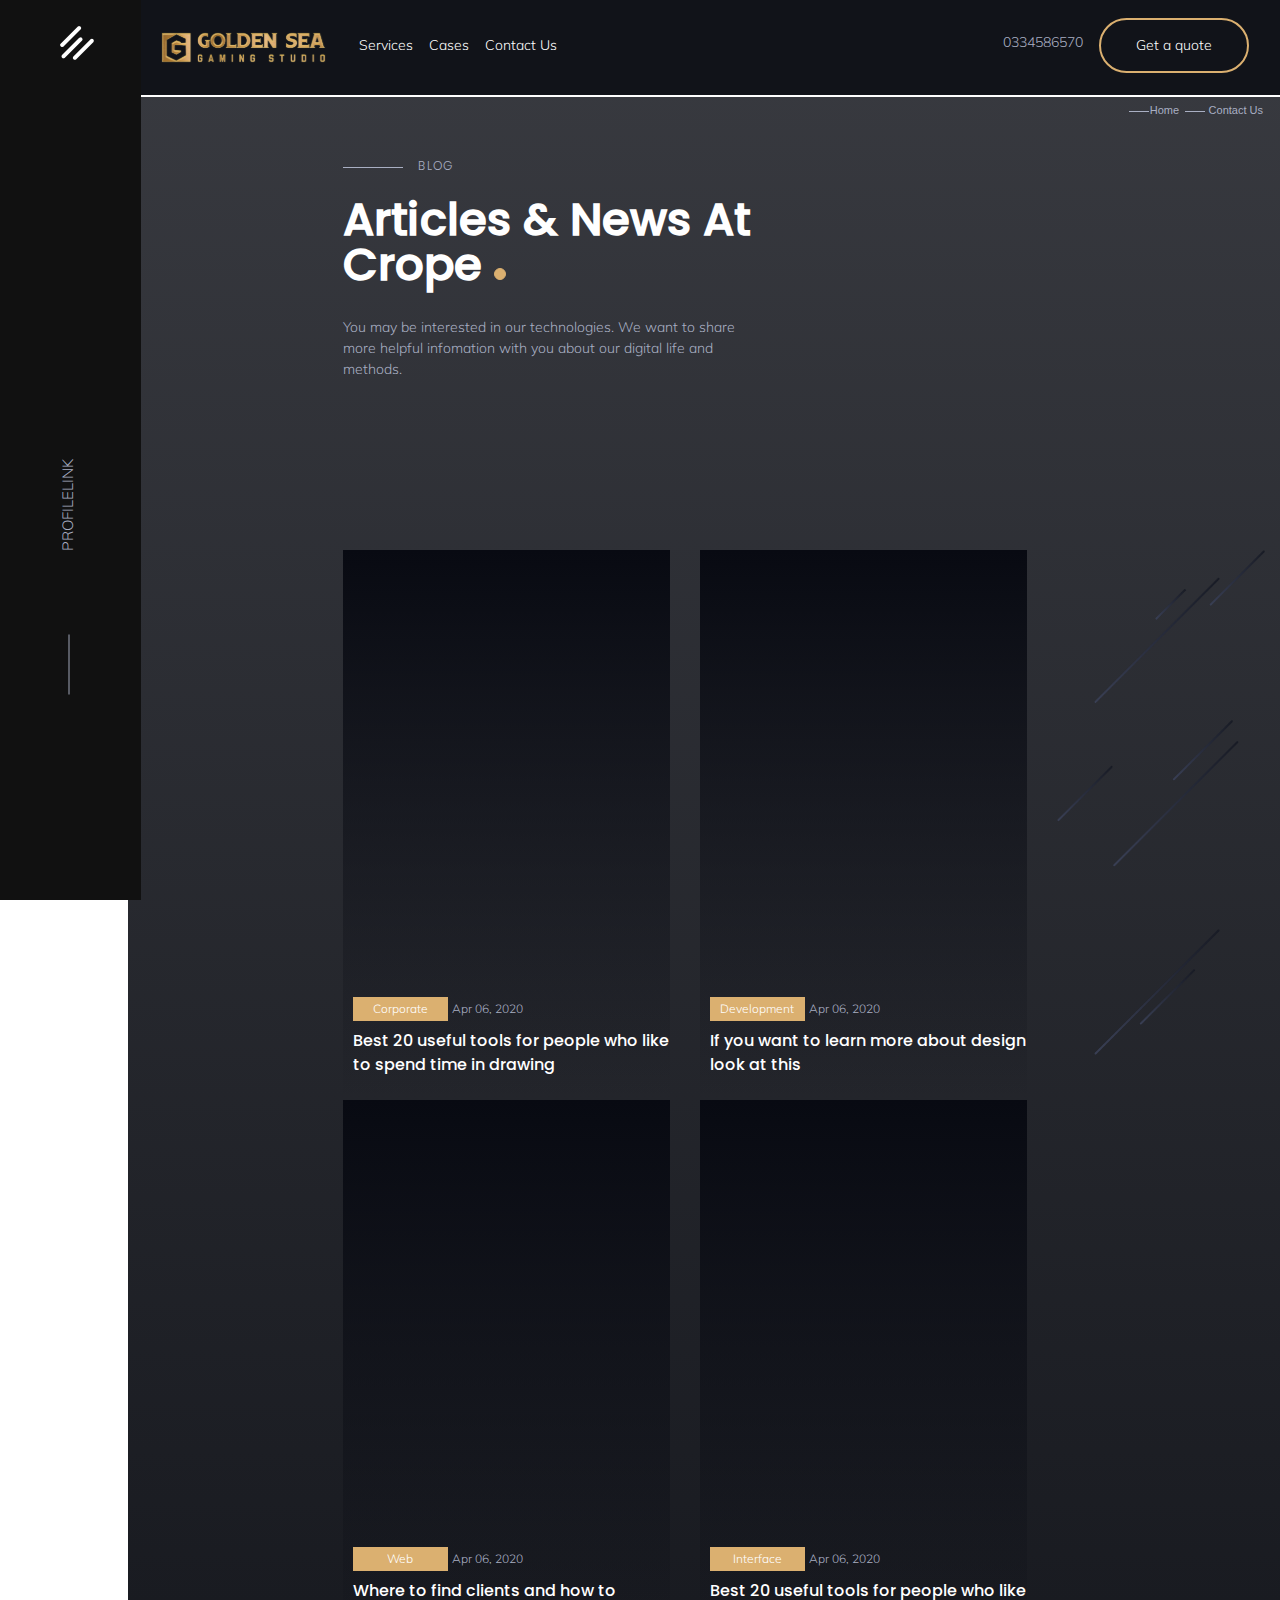
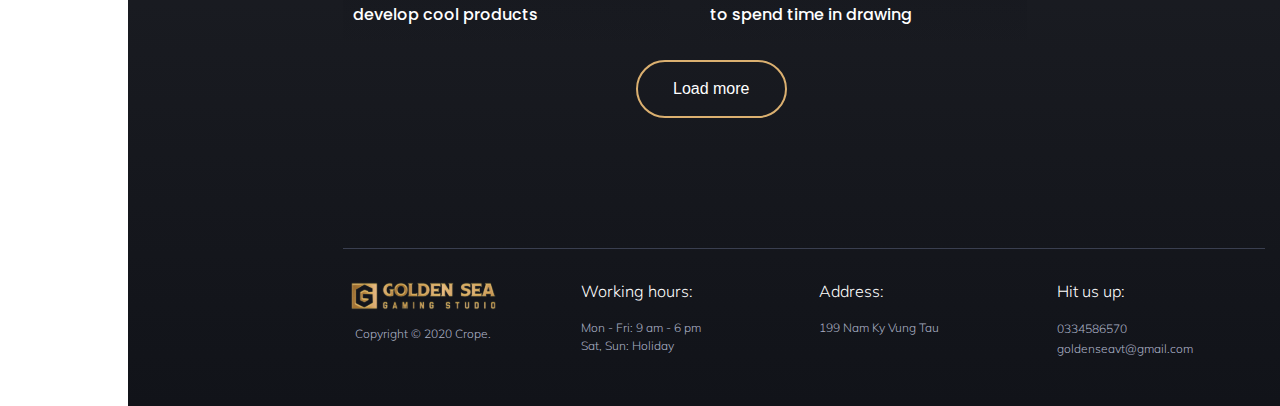
<file: blog.html>
<!DOCTYPE html>
<html lang="en">

    <head>
        <meta charset="UTF-8">
        <meta http-equiv="X-UA-Compatible" content="IE=edge">
        <meta name="viewport" content="width=device-width, initial-scale=1.0">
        <meta property="og:title" content="GoldenSea"/>
        <meta property="og:image" content="/images/favicon/thumb.jpg"/>
        <meta property="og:description" content="CREATIVE"/>
        <meta property="og:url" content="http://www.goldenseagaming.co/"/>
        <meta property="og:image:width" content="1200" />
        <meta property="og:image:height" content="627"/>
        <meta property="og:type" content="website"/> 
        <link rel="stylesheet" href="https://maxcdn.bootstrapcdn.com/bootstrap/4.5.2/css/bootstrap.min.css">
        <link rel="stylesheet" href="https://use.fontawesome.com/releases/v5.7.0/css/all.css"
            integrity="sha384-lZN37f5QGtY3VHgisS14W3ExzMWZxybE1SJSEsQp9S+oqd12jhcu+A56Ebc1zFSJ" crossorigin="anonymous">
        <link rel="stylesheet" href="./css/style.css">
        <link rel="stylesheet" href="https://cdn.jsdelivr.net/npm/bootstrap@4.6.1/dist/css/bootstrap.min.css">
        <script src="https://cdn.jsdelivr.net/npm/jquery@3.6.0/dist/jquery.slim.min.js"></script>
        <script src="https://cdn.jsdelivr.net/npm/popper.js@1.16.1/dist/umd/popper.min.js"></script>
        <script src="https://cdn.jsdelivr.net/npm/bootstrap@4.6.1/dist/js/bootstrap.bundle.min.js"></script>
        <script src="https://ajax.googleapis.com/ajax/libs/jquery/3.5.1/jquery.min.js"></script>
        <script src="https://cdnjs.cloudflare.com/ajax/libs/popper.js/1.16.0/umd/popper.min.js"></script>
        <script src="https://maxcdn.bootstrapcdn.com/bootstrap/4.5.2/js/bootstrap.min.js"></script>
        <title>GOLDEN SEA</title>
        <link rel="icon" type="image/x-icon" href="./images/favicon/favicon.jpg">
    </head>
    
<body>
    <div class="container-fluid">
        <div class="sidebar-left">
            <div id="mySidebar" class="sidebar">
                <a href="javascript:void(0)" class="closebtn" onclick="closeNav()">×</a>
                <a href="about-us.html">About Us</a>
                <a href="services.html">Services</a>
                <a href="case.html">Cases</a>
                <a href="case-work.html">Cases Work</a>
                <a href="blog.html">Blog</a>
                <a href="post.html">Post</a>
                <a href="contact-us.html">Contact Us</a>
                <div class="sidebar__search-container">
                    <form action="/action_page.php">
                      <input type="text" placeholder="Search" name="search">
                      <button type="submit"><i class="fa fa-search"></i></button>
                    </form>
                </div>
                <ul class="sidebar__navbar">
                    <li class="nav-item">
                        <a class="nav" href="#">LINKEDIN</a>
                    </li>
                    <li class="nav-item">
                        <span></span>
                    </li>
                    <li class="nav-item">
                        <a class="nav" href="#">BEHANCE</a>
                    </li>
                </ul>
            </div>

            <div id="main">
                <button class="openbtn" onclick="openNav()">
                    <img src="./images/icon burger menu.png" alt="">
                </button>
            </div>
            <div class="sidebar-left__title">
                <h4>PROFILELINK</h4>
            </div>
            <div class="sidebar-left__line">
                <hr>
            </div>
        </div>
        <div class="header"> 
            <div class="col-lg-12">
                <div class="row">
                    <div class="col"></div>
                    <div class="col-md-2">
                        <a href="index.html">
                            <img src="./images/Logo.svg" class="w-100" alt="">
                        </a>
                    </div>
                    <div class="col-md-9">
                        <nav class="navbar navbar-expand-md">
                            <ul class="navbar-nav none">
                                <li class="nav-item ">
                                    <a class="nav-link" href="services.html">Services</a>
                                </li>
                                <li class="nav-item ">
                                    <a class="nav-link" href="case.html">Cases</a>
                                </li>
                                <li class="nav-item ">
                                    <a class="nav-link" href="contact-us.html">Contact Us</a>
                                </li>
                            </ul>
                            <div class="collapse navbar-collapse" id="collapsibleNavbar">
                              
                            </div>
                            <ul class="navbar-nav inline">
                                <li class="nav-item ">
                                    <a class="nav-link phone">0334586570</a>
                                </li>
                                <li class="nav-item pl-xl-2 button-menu">
                                    <a href="contact-us.html">
                                        <button class="button-menu__quote">Get a quote</button>
                                    </a>
                                </li>
                            </ul>
                        </nav>
                    </div>
                </div>
            </div>
        </div>
        <div class="main-content">
            <div class="contact-us">
                <div class="col-md-12">
                    <div class="contact-us__container">
                        <div class="row">
                            <div class="col-md-8">
                                <!-- <div class="contact-us__item subtitle">
                                    <h6>
                                        <div class="line">

                                        </div>
                                        OUR SERVICES
                                    </h6>
                                </div>
                                <div class="contact-us__item title">
                                    <h1>
                                        Applicaton Development
                                        For Your Business<span></span>
                                    </h1>
                                </div>
                                <div class="clear-fix"></div> -->
                            </div>
                            <div class="col-md-4">
                                <ul class="link-page">
                                    <li class="link-page__nav-bar">
                                        <div class="link-page__line"></div>
                                        <a href="../index.html" rel=""><span itemprop="title">Home</span> </a>
                                    </li>
                                    <li class="link-page__nav-bar" class="active">
                                        <div class="link-page__line"></div>
                                        <span itemprop="title">&nbsp;Contact Us</span>
                                    </li>
                                </ul>
                            </div>
                        </div>
                    </div>
                </div>
                <div class="case">
                    <div class="col-lg-12">
                        <div class="row">
                            <div class="col-md-6">
                                <div class="case__content">
                                    <div class="case__content subtitle">
                                        <h6>
                                            <div class="line">

                                            </div>
                                            BLOG
                                        </h6>
                                    </div>
                                    <div class="case__content title">
                                        <h1>
                                            Articles & News At <br> Crope <span></span>
                                        </h1>
                                    </div>
                                    <div class="case__content desc">
                                        <p>
                                            You may be interested in our technologies. We want to share more helpful
                                            infomation with you about our digital life and methods.
                                        </p>
                                    </div>

                                </div>
                            </div>
                        </div>
                    </div>
                </div>
                <div class="post-blog">
                    <div class="col-md-12">
                        <div class="row">
                            <div class="col-md-9">
                                <div class="row">
                                    <div class="col-md-6">
                                        <div class="blog block">
                                            <div class="blog__img">
                                                <!-- blog img -->
                                            </div>
                                            <div class="blog__info">
                                                    <button type="button"> Corporate 
                                                    </button>
                                                    <span>Apr 06, 2020</span>
                                            </div>
                                            <div class="blog__desc">   
                                                <p>Best 20 useful tools for people who
                                                    like to spend time in drawing</p>
                                            </div>
                                        </div>
                                        <div class="blog block">
                                            <div class="blog__img">
                                                <!-- blog img -->
                                            </div>
                                            <div class="blog__info">
                                                    <button type="button"> Web
                                                    </button>
                                                    <span>Apr 06, 2020</span>
                                            </div>
                                            <div class="blog__desc">   
                                                <p>Where to find clients and how to develop cool products</p>
                                            </div>
                                        </div>
                                    </div>
                                    <div class="col-md-6">
                                        <div class="blog block">
                                            <div class="blog__img">
                                                <!-- blog img -->
                                            </div>
                                            <div class="blog__info">
                                                    <button type="button"> Development
                                                    </button>
                                                    <span>Apr 06, 2020</span>
                                            </div>
                                            <div class="blog__desc">   
                                                <p>If you want to learn more about design look at this</p>
                                            </div>
                                        </div>
                                        <div class="blog block">
                                            <div class="blog__img">
                                                <!-- blog img -->
                                            </div>
                                            <div class="blog__info">
                                                    <button type="button"> Interface
                                                    </button>
                                                    <span>Apr 06, 2020</span>
                                            </div>
                                            <div class="blog__desc">   
                                                <p>Best 20 useful tools for people who
                                                    like to spend time in drawing</p>
                                            </div>
                                        </div> 
                                    </div>
                                </div>
                            </div>   
                            <div class="col-md-3">
                                <div class="case__tabcontent-bg">
                                    <img src="./images/page-case/bg-img.png" alt="">
                                </div>
                            </div>
                        </div>
                    </div>
                    <div class="col-md-12">
                        <div class="blog__button">
                            <button type="submit" class=" btn btn-get"><span> Load more</span></button>
                        </div>
                    </div>
                </div>
            </div>
            <div class="footer-blog">
                <div class="col-md-12">
                    <div class="footer-blog__container">
                        <div class="row">
                            <div class="col-lg-3">
                                <div class="footer-blog__logo">
                                    <img src="./images/Logo.svg" alt="">
                                </div>
                                <div class="footer-blog__copyright">
                                    <p>Copyright © 2020 Crope.</p>
                                </div>
                            </div>
                            <div class="col-lg-3">
                                <div class="footer-blog__work-time">
                                    <p>Working hours:</p>
                                    <p class="footer-blog__work-time pd-2">
                                        Mon - Fri: 9 am - 6 pm <br>
                                        Sat, Sun: Holiday
                                    </p>
                                </div>
                            </div>
                            <div class="col-lg-3">
                                <div class="footer-blog__address">
                                    <p>Address:</p>
                                    <p class="footer-blog__address pd-2">
                                        199 Nam Ky Vung Tau
                                    </p>
                                </div>
                            </div>
                            <div class="col-lg-3">
                                <div class="footer-blog__contact">
                                    <p>Hit us up:</p>
                                    <p class="footer-blog__contact pd-2">
                                        0334586570 <br>
                                        goldenseavt@gmail.com
                                    </p>
                                </div>
                            </div>
                        </div>
                    </div>
                </div>
            </div>
        </div>
        <div class="clear-fix"></div>
    </div>
</body>
<script src="https://cdn.jsdelivr.net/npm/bootstrap@5.1.3/dist/js/bootstrap.bundle.min.js"></script>
<!-- Core theme JS-->
<script src="./js/scripts.js"></script>

</html>
</file>
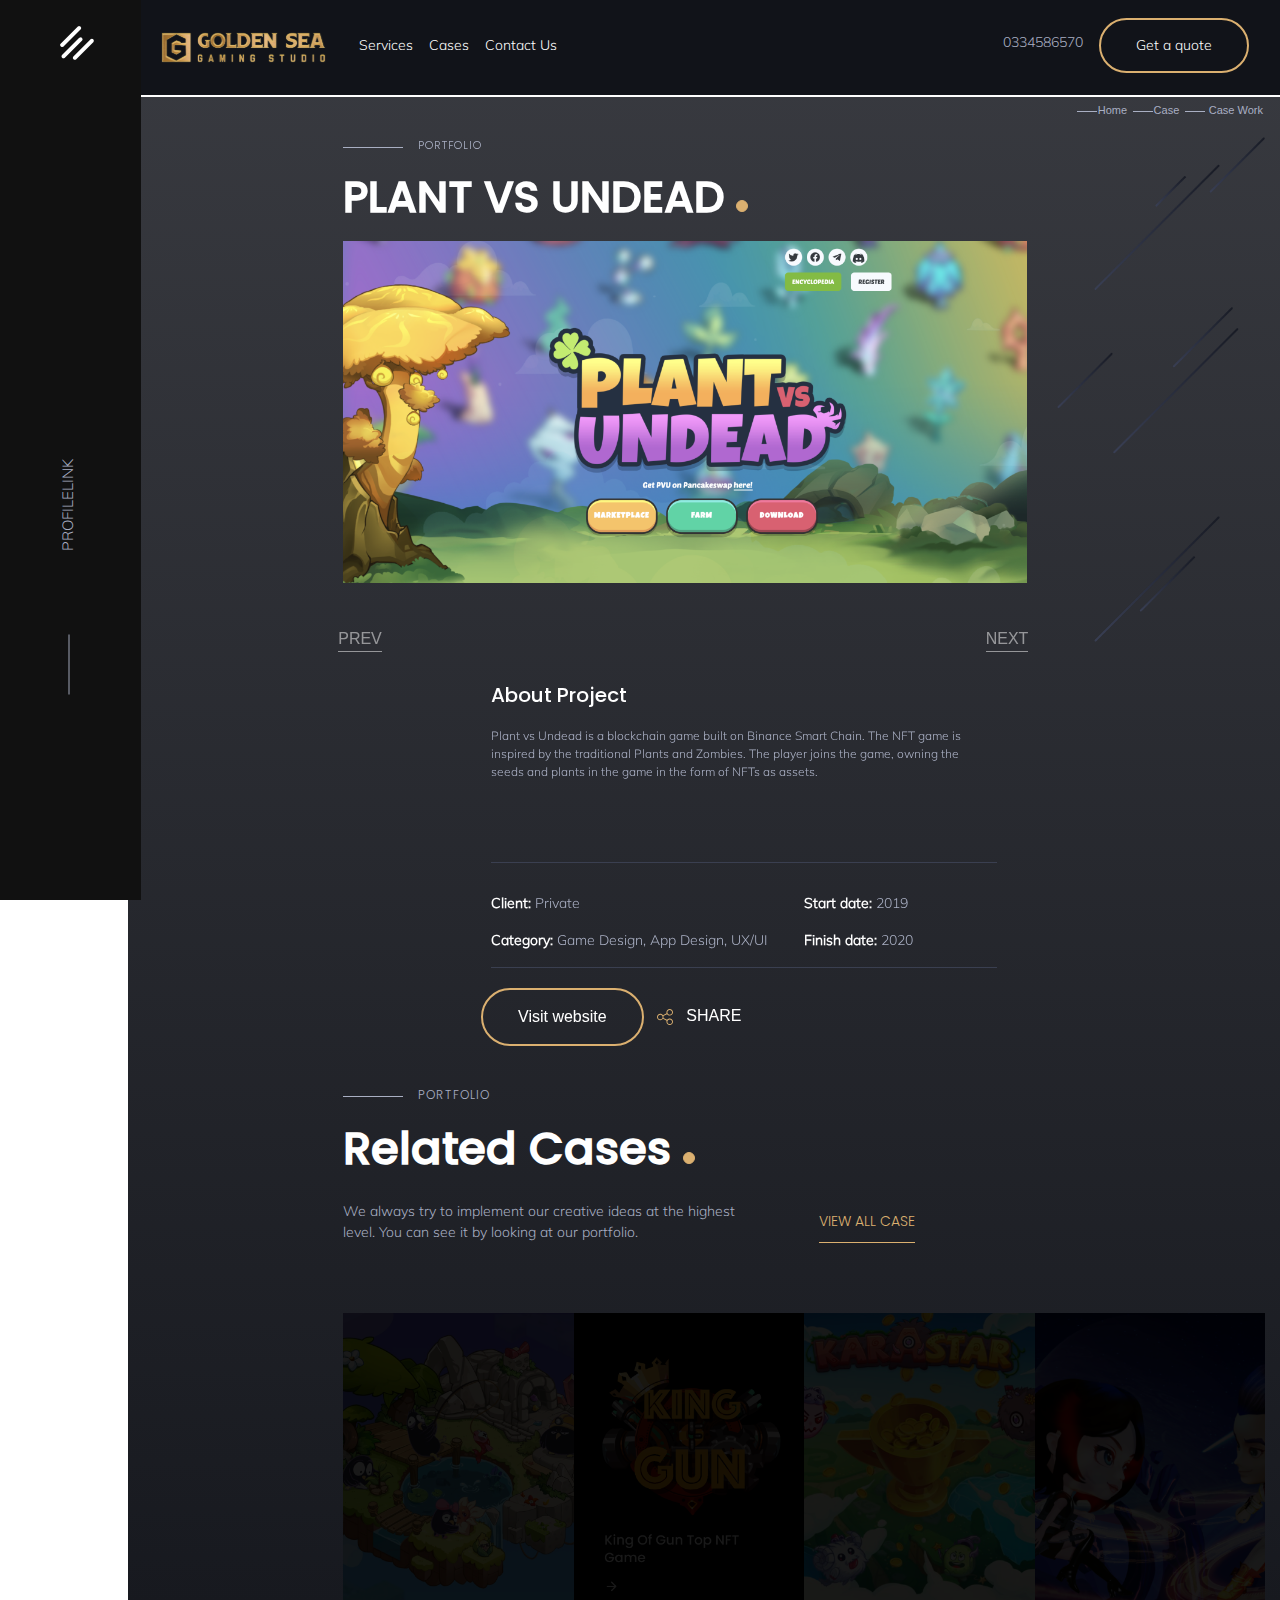
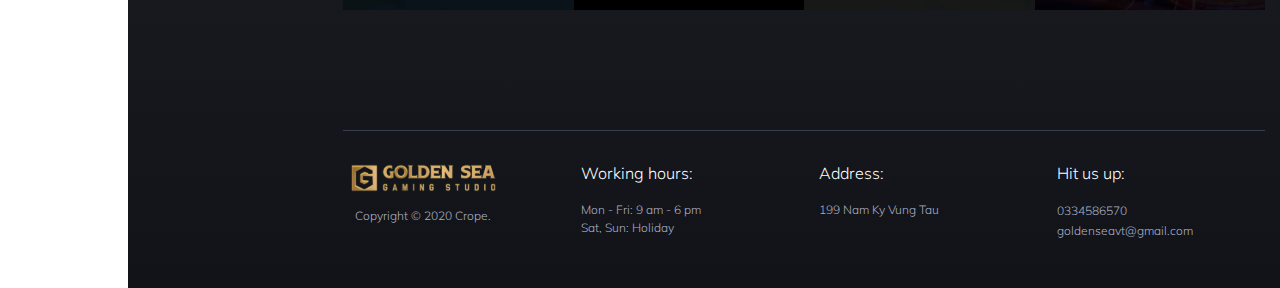
<file: case-work.html>
<!DOCTYPE html>
<html lang="en">

<head>
    <meta charset="UTF-8">
    <meta http-equiv="X-UA-Compatible" content="IE=edge">
    <meta name="viewport" content="width=device-width, initial-scale=1.0">
    <meta property="og:title" content="GoldenSea" />
    <meta property="og:image" content="/images/favicon/thumb.jpg" />
    <meta property="og:description" content="CREATIVE" />
    <meta property="og:url" content="http://www.goldenseagaming.co/" />
    <meta property="og:image:width" content="1200" />
    <meta property="og:image:height" content="627" />
    <meta property="og:type" content="website" />
    <link rel="stylesheet" href="https://maxcdn.bootstrapcdn.com/bootstrap/4.5.2/css/bootstrap.min.css">
    <link rel="stylesheet" href="https://use.fontawesome.com/releases/v5.7.0/css/all.css"
        integrity="sha384-lZN37f5QGtY3VHgisS14W3ExzMWZxybE1SJSEsQp9S+oqd12jhcu+A56Ebc1zFSJ" crossorigin="anonymous">
    <link rel="stylesheet" href="./css/style.css">
    <link rel="stylesheet" href="https://cdn.jsdelivr.net/npm/bootstrap@4.6.1/dist/css/bootstrap.min.css">
    <script src="https://cdn.jsdelivr.net/npm/jquery@3.6.0/dist/jquery.slim.min.js"></script>
    <script src="https://cdn.jsdelivr.net/npm/popper.js@1.16.1/dist/umd/popper.min.js"></script>
    <script src="https://cdn.jsdelivr.net/npm/bootstrap@4.6.1/dist/js/bootstrap.bundle.min.js"></script>
    <script src="https://ajax.googleapis.com/ajax/libs/jquery/3.5.1/jquery.min.js"></script>
    <script src="https://cdnjs.cloudflare.com/ajax/libs/popper.js/1.16.0/umd/popper.min.js"></script>
    <script src="https://maxcdn.bootstrapcdn.com/bootstrap/4.5.2/js/bootstrap.min.js"></script>
    <title>GOLDEN SEA</title>
    <link rel="icon" type="image/x-icon" href="./images/favicon/favicon.jpg">
</head>

<body>
    <div class="container-fluid">
        <div class="sidebar-left">
            <div id="mySidebar" class="sidebar">
                <a href="javascript:void(0)" class="closebtn" onclick="closeNav()">×</a>
                <a href="about-us.html">About Us</a>
                <a href="services.html">Services</a>
                <a href="case.html">Cases</a>
                <a href="case-work.html">Cases Work</a>
                <a href="blog.html">Blog</a>
                <a href="post.html">Post</a>
                <a href="contact-us.html">Contact Us</a>
                <div class="sidebar__search-container">
                    <form action="/action_page.php">
                      <input type="text" placeholder="Search" name="search">
                      <button type="submit"><i class="fa fa-search"></i></button>
                    </form>
                </div>
                <ul class="sidebar__navbar">
                    <li class="nav-item">
                        <a class="nav" href="#">LINKEDIN</a>
                    </li>
                    <li class="nav-item">
                        <span></span>
                    </li>
                    <li class="nav-item">
                        <a class="nav" href="#">BEHANCE</a>
                    </li>
                </ul>
            </div>

            <div id="main">
                <button class="openbtn" onclick="openNav()">
                    <img src="./images/icon burger menu.png" alt="">
                </button>
            </div>
            <div class="sidebar-left__title">
                <h4>PROFILELINK</h4>
            </div>
            <div class="sidebar-left__line">
                <hr>
            </div>
        </div>
        <div class="header"> 
            <div class="col-lg-12">
                <div class="row">
                    <div class="col"></div>
                    <div class="col-md-2">
                        <a href="index.html">
                            <img src="./images/Logo.svg" class="w-100" alt="">
                        </a>
                    </div>
                    <div class="col-md-9">
                        <nav class="navbar navbar-expand-md">
                            <ul class="navbar-nav none">
                                <li class="nav-item ">
                                    <a class="nav-link" href="services.html">Services</a>
                                </li>
                                <li class="nav-item ">
                                    <a class="nav-link" href="case.html">Cases</a>
                                </li>
                                <li class="nav-item ">
                                    <a class="nav-link" href="contact-us.html">Contact Us</a>
                                </li>
                            </ul>
                            <div class="collapse navbar-collapse" id="collapsibleNavbar">
                              
                            </div>
                            <ul class="navbar-nav inline">
                                <li class="nav-item ">
                                    <a class="nav-link phone">0334586570</a>
                                </li>
                                <li class="nav-item pl-xl-2 button-menu">
                                    <a href="contact-us.html">
                                        <button class="button-menu__quote">Get a quote</button>
                                    </a>
                                </li>
                            </ul>
                        </nav>
                    </div>
                </div>
            </div>
        </div>
        <div class="main-content">
            <div class="case-work">
                <div class="col-md-12">
                    <div class="case-work__container">
                        <div class="row">
                            <div class="col-md-8">
                                <!-- <div class="services-details__item subtitle">
                                    <h6>
                                        <div class="line">

                                        </div>
                                        OUR SERVICES
                                    </h6>
                                </div>
                                <div class="services-details__item title">
                                    <h1>
                                        Applicaton Development
                                        For Your Business<span></span>
                                    </h1>
                                </div>
                                <div class="clear-fix"></div> -->
                            </div>
                            <div class="col-md-4">
                                <ul class="link-page">
                                    <li class="link-page__nav-bar">
                                        <div class="link-page__line"></div>
                                        <a href="../index.html" rel=""><span itemprop="title">Home</span> </a>
                                    </li>
                                    <li class="link-page__nav-bar" class="active">
                                        <div class="link-page__line"></div>
                                        <a href="../case.html" rel=""><span itemprop="title">Case</span> </a>
                                    </li>
                                    <li class="link-page__nav-bar" class="active">
                                        <div class="link-page__line"></div>
                                        <span itemprop="title">&nbsp;Case Work</span>
                                    </li>
                                </ul>
                            </div>
                        </div>
                    </div>
                </div>
                <div class="col-md-12">
                    <div class="case-work__slide-container">
                        <div class="row">
                            <div class="col-md-9">
                                <div id="demo" class="carousel slide" data-ride="carousel">
                                    <!-- <ul class="carousel-indicators">
                                        <li data-target="#demo" data-slide-to="0" class="active"></li>
                                        <li data-target="#demo" data-slide-to="1"></li>
                                        <li data-target="#demo" data-slide-to="2"></li>
                                        <li data-target="#demo" data-slide-to="3"></li>
                                    </ul> -->
                                    <div class="carousel-inner">
                                        <div class="carousel-item active">
                                            <div class="banner-services__item subtitle">
                                                <h6>
                                                    <div class="line">

                                                    </div>
                                                    PORTFOLIO
                                                </h6>
                                            </div>
                                            <div class="banner-services__item title">
                                                <h1>
                                                    PLANT VS UNDEAD <span></span>
                                                </h1>
                                            </div>
                                            <img src="./images/case-work/img-banner-1.png" width="100%">
                                            <div class="case-work__content-container">
                                                <div class="case-work__content">
                                                    <div class="case-work__content title">
                                                        <h5>About Project</h5>
                                                    </div>
                                                    <div class="case-work__content desc">
                                                        <p>
                                                            Plant vs Undead is a blockchain game built on Binance Smart
                                                            Chain. The NFT
                                                            game is
                                                            inspired by the traditional Plants and Zombies. The player
                                                            joins the game,
                                                            owning
                                                            the seeds and plants in the game in the form of NFTs as
                                                            assets.
                                                        </p>
                                                    </div>
                                                    <div class="case-work__category bder">
                                                        <div class="row">
                                                            <div class="col-md-7">
                                                                <p class="case-work__category text-1">Client:
                                                                    <span>Private</span>
                                                                </p>
                                                                <p class="case-work__category text-2">Category:
                                                                    <span>Game Design, App Design, UX/UI </span>
                                                                </p>
                                                            </div>
                                                            <div class="col-md-5">
                                                                <p class="case-work__category text-1">Start date:
                                                                    <span>2019</span>
                                                                </p>
                                                                <p class="case-work__category text-2">Finish date:
                                                                    <span>2020</span>
                                                                </p>
                                                            </div>
                                                        </div>
                                                    </div>
                                                    <div class="case-work__button">
                                                        <div class="case-work__button">
                                                            <button type="submit" class=" btn btn-get"><span>Visit
                                                                    website</span></button>
                                                            &nbsp;&nbsp;<img src="./images/case-work/icon-btn-share.svg"
                                                                alt="">
                                                            &nbsp; <span> SHARE</span>
                                                        </div>
                                                    </div>
                                                </div>
                                            </div>
                                        </div>
                                        <div class="carousel-item">
                                            <div class="banner-services__item subtitle">
                                                <h6>
                                                    <div class="line">

                                                    </div>
                                                    PORTFOLIO
                                                </h6>
                                            </div>
                                            <div class="banner-services__item title">
                                                <h1>
                                                    KING OF GUN <span></span>
                                                </h1>
                                            </div>
                                            <img src="./images/case-work/img-banner-2.png" width="100%">
                                            <div class="case-work__content-container">
                                                <div class="case-work__content">
                                                    <div class="case-work__content title">
                                                        <h5>About Project</h5>
                                                    </div>
                                                    <div class="case-work__content desc">
                                                        <p>
                                                            "The King Of Guns" is a fun shooting mobile game, which is
                                                            very suitable for daily play.
                                                            Players need to control the gun to aim at the target and
                                                            shoot!
                                                            Clear all obstacles on the road, defeat the boss of the
                                                            level, and receive massive gold coins.
                                                        </p>
                                                    </div>
                                                    <div class="case-work__category bder">
                                                        <div class="row">
                                                            <div class="col-md-7">
                                                                <p class="case-work__category text-1">Client:
                                                                    <span>Private</span>
                                                                </p>
                                                                <p class="case-work__category text-2">Category:
                                                                    <span>Game Design, App Design, UX/UI </span>
                                                                </p>
                                                            </div>
                                                            <div class="col-md-5">
                                                                <p class="case-work__category text-1">Start date:
                                                                    <span>2019</span>
                                                                </p>
                                                                <p class="case-work__category text-2">Finish date:
                                                                    <span>2020</span>
                                                                </p>
                                                            </div>
                                                        </div>
                                                    </div>
                                                    <div class="case-work__button">
                                                        <div class="case-work__button">
                                                            <button type="submit" class=" btn btn-get"><span>Visit
                                                                    website</span></button>
                                                            &nbsp;&nbsp;<img src="./images/case-work/icon-btn-share.svg"
                                                                alt="">
                                                            &nbsp; <span> SHARE</span>
                                                        </div>
                                                    </div>
                                                </div>
                                            </div>
                                        </div>
                                        <div class="carousel-item">
                                            <div class="banner-services__item subtitle">
                                                <h6>
                                                    <div class="line">

                                                    </div>
                                                    PORTFOLIO
                                                </h6>
                                            </div>
                                            <div class="banner-services__item title">
                                                <h1>
                                                    KARASTAR <span></span>
                                                </h1>
                                            </div>
                                            <img src="./images/case-work/img-banner-3.png" width="100%">
                                            <div class="case-work__content-container">
                                                <div class="case-work__content">
                                                    <div class="case-work__content title">
                                                        <h5>About Project</h5>
                                                    </div>
                                                    <div class="case-work__content desc">
                                                        <p>
                                                            KaraStar has been committed to creating unique high-quality metaverse game, upgrading <br> traditional Gamefi to Gamefi 2.0. Players here are no longer ruthless mining machianes. They can <br> collect more and more resources in the game by constantly exploring the core gameplay of the <br> game and mastering the game skills that suit them. At the same time, KaraStar will open the <br> Player Guild and the World BOSS, everyone can gather to form a community of interests, and truly <br> build and manage a new metaverse together with players.
                                                        </p>
                                                    </div>
                                                    <div class="case-work__category bder">
                                                        <div class="row">
                                                            <div class="col-md-7">
                                                                <p class="case-work__category text-1">Client:
                                                                    <span>Private</span>
                                                                </p>
                                                                <p class="case-work__category text-2">Category:
                                                                    <span>Game Design, App Design, UX/UI </span>
                                                                </p>
                                                            </div>
                                                            <div class="col-md-5">
                                                                <p class="case-work__category text-1">Start date:
                                                                    <span>2019</span>
                                                                </p>
                                                                <p class="case-work__category text-2">Finish date:
                                                                    <span>2020</span>
                                                                </p>
                                                            </div>
                                                        </div>
                                                    </div>
                                                    <div class="case-work__button">
                                                        <div class="case-work__button">
                                                            <button type="submit" class=" btn btn-get"><span>Visit
                                                                    website</span></button>
                                                            &nbsp;&nbsp;<img src="./images/case-work/icon-btn-share.svg"
                                                                alt="">
                                                            &nbsp; <span> SHARE</span>
                                                        </div>
                                                    </div>
                                                </div>
                                            </div>
                                        </div>
                                        <div class="carousel-item">
                                            <div class="banner-services__item subtitle">
                                                <h6>
                                                    <div class="line">

                                                    </div>
                                                    PORTFOLIO
                                                </h6>
                                            </div>
                                            <div class="banner-services__item title">
                                                <h1>
                                                    GUNFUNNY<span></span>
                                                </h1>
                                            </div>
                                            <img src="./images/case-work/img-banner-4.png" width="100%">
                                            <div class="case-work__content-container">
                                                <div class="case-work__content">
                                                    <div class="case-work__content title">
                                                        <h5>About Project</h5>
                                                    </div>
                                                    <div class="case-work__content desc">
                                                        <p>
                                                            With basic operations commonly found in coordinate shooting games. The player's task is very simple, just choose the direction of the shot, then pull the force and release the hand to shoot.
                                                            In addition, players can choose to add buffs (supports) to increase the power and effects of their shots. Finally, take some time to align with the wind and you will get quality shots that will lead you to victory.
                                                        </p>
                                                    </div>
                                                    <div class="case-work__category bder">
                                                        <div class="row">
                                                            <div class="col-md-7">
                                                                <p class="case-work__category text-1">Client:
                                                                    <span>Private</span>
                                                                </p>
                                                                <p class="case-work__category text-2">Category:
                                                                    <span>Game Design, App Design, UX/UI </span>
                                                                </p>
                                                            </div>
                                                            <div class="col-md-5">
                                                                <p class="case-work__category text-1">Start date:
                                                                    <span>2019</span>
                                                                </p>
                                                                <p class="case-work__category text-2">Finish date:
                                                                    <span>2020</span>
                                                                </p>
                                                            </div>
                                                        </div>
                                                    </div>
                                                    <div class="case-work__button">
                                                        <div class="case-work__button">
                                                            <button type="submit" class=" btn btn-get"><span>Visit
                                                                    website</span></button>
                                                            &nbsp;&nbsp;<img src="./images/case-work/icon-btn-share.svg"
                                                                alt="">
                                                            &nbsp; <span> SHARE</span>
                                                        </div>
                                                    </div>
                                                </div>
                                            </div>
                                        </div>
                                    </div>
                                    <a class="carousel-control-prev" href="#demo" data-slide="prev">
                                        <span>PREV</span>
                                    </a>
                                    <a class="carousel-control-next" href="#demo" data-slide="next">
                                        <span>NEXT</span>
                                    </a>
                                </div>
                            </div>
                            <div class="col-md-3">
                                <div class="case-work__bg">
                                    <img src="./images/case-work/bg-img.png" alt="">
                                </div>
                            </div>
                        </div>
                    </div>
                </div>
            </div>
            <div class="case">
                <div class="col-lg-12">
                    <div class="row">
                        <div class="col-md-6">
                            <div class="case__content">
                                <div class="case__content subtitle">
                                    <h6>
                                        <div class="line">

                                        </div>
                                        PORTFOLIO
                                    </h6>
                                </div>
                                <div class="case__content title">
                                    <h1>
                                        Related Cases <span></span>
                                    </h1>
                                </div>
                                <div class="case__content desc">
                                    <p>
                                        We always try to implement our creative ideas at the highest level. You can see
                                        it
                                        by looking at our portfolio.
                                    </p>
                                </div>

                            </div>
                        </div>
                        <div class="col-md-6">
                            <div class="case__viewcase">
                                <a href="#">
                                    <button>VIEW ALL CASE <i class="fas fa-play"></i> </button>
                                </a>
                            </div>
                        </div>
                    </div>
                    <div class="case-img">
                        <div class="case-card-images">
                            <img src="./images/img-case/img-1.png" width="100%" alt="">
                        </div>
                        <div class="case-card-images">
                            <img src="./images/img-case/img-2.png" width="100%" alt="">
                        </div>
                        <div class="case-card-images">
                            <img src="./images/img-case/img-3.png" width="100%" alt="">
                        </div>
                        <div class="case-card-images">
                            <img src="./images/img-case/img-4.png" width="100%" alt="">
                        </div>
                        <div class="clear-fix"></div>
                    </div>

                </div>
            </div>
            <div class="footer-sevices-details">
                <div class="col-md-12">
                    <div class="footer-sevices-details__container">
                        <div class="row">
                            <div class="col-lg-3">
                                <div class="footer-sevices-details__logo">
                                    <img src="./images/Logo.svg" alt="">
                                </div>
                                <div class="footer-sevices-details__copyright">
                                    <p>Copyright © 2020 Crope.</p>
                                </div>
                            </div>
                            <div class="col-lg-3">
                                <div class="footer-sevices-details__work-time">
                                    <p>Working hours:</p>
                                    <p class="footer-sevices-details__work-time pd-2">
                                        Mon - Fri: 9 am - 6 pm <br>
                                        Sat, Sun: Holiday
                                    </p>
                                </div>
                            </div>
                            <div class="col-lg-3">
                                <div class="footer-sevices-details__address">
                                    <p>Address:</p>
                                    <p class="footer-sevices-details__address pd-2">
                                        199 Nam Ky Vung Tau
                                    </p>
                                </div>
                            </div>
                            <div class="col-lg-3">
                                <div class="footer-sevices-details__contact">
                                    <p>Hit us up:</p>
                                    <p class="footer-sevices-details__contact pd-2">
                                        0334586570 <br>
                                        goldenseavt@gmail.com
                                    </p>
                                </div>
                            </div>
                        </div>
                    </div>
                </div>
            </div>
        </div>
        <div class="clear-fix"></div>
    </div>
</body>
<script src="https://cdn.jsdelivr.net/npm/bootstrap@5.1.3/dist/js/bootstrap.bundle.min.js"></script>
<!-- Core theme JS-->
<script src="./js/scripts.js"></script>

</html>
</file>
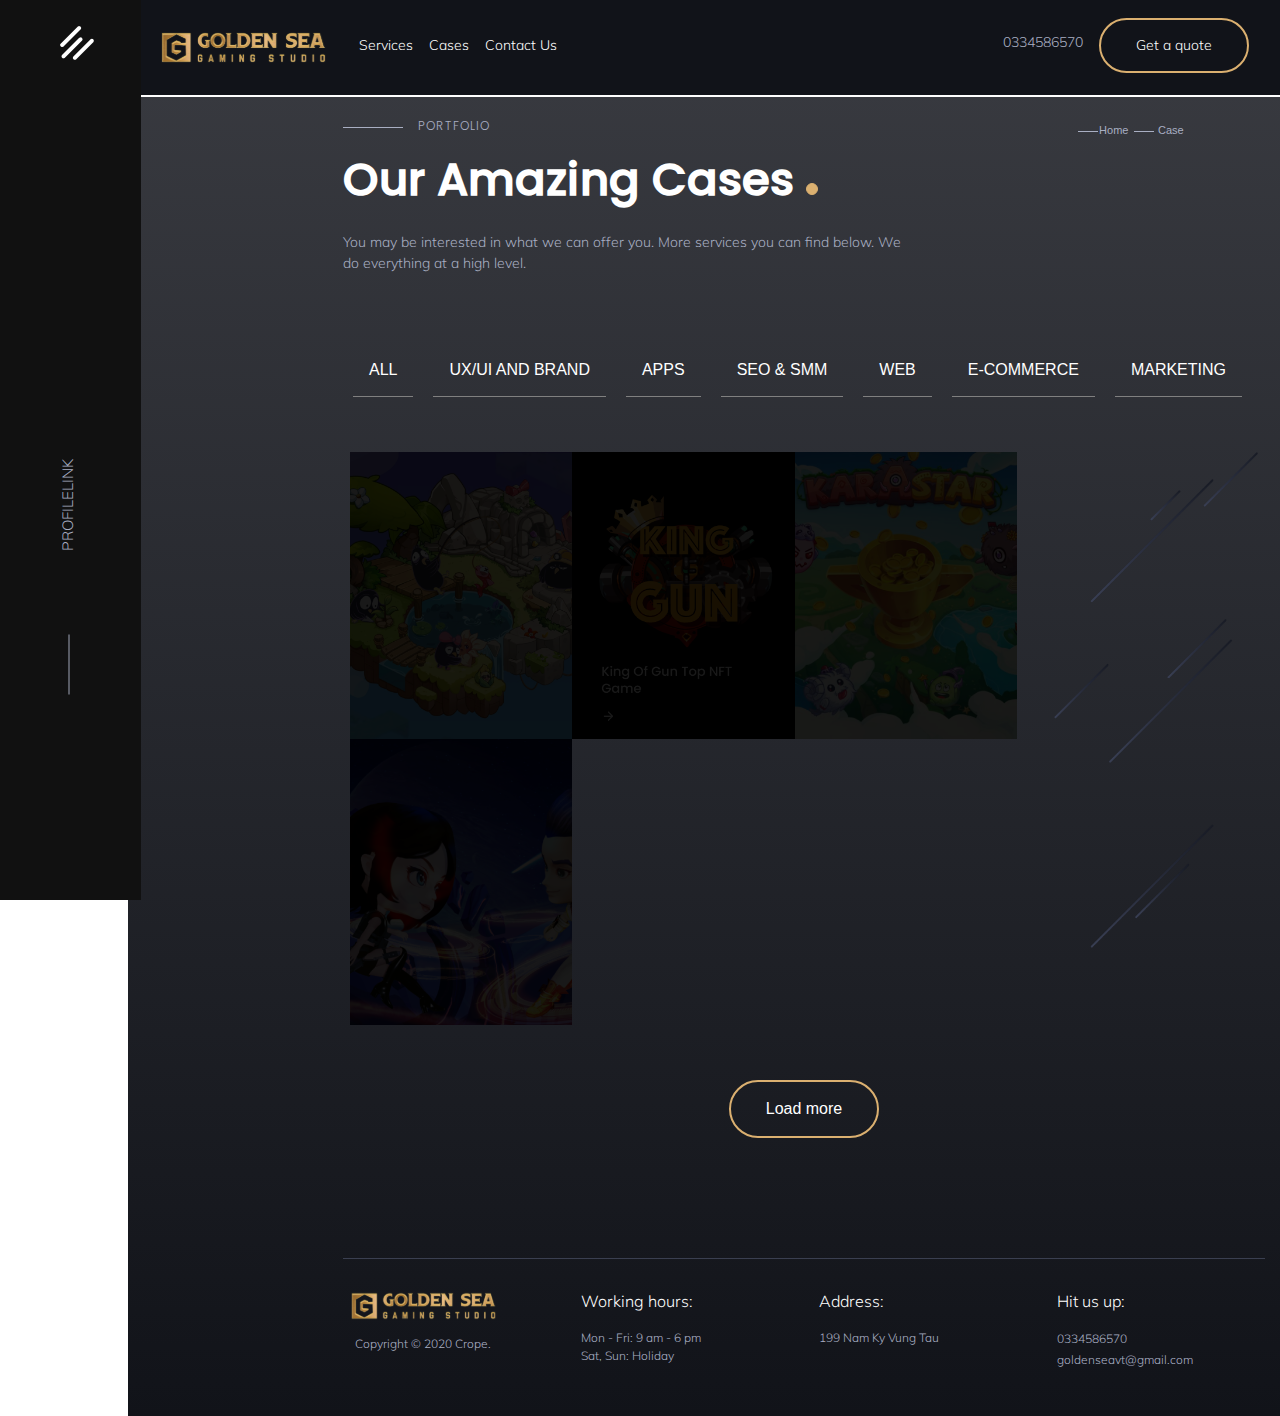
<file: case.html>
<!DOCTYPE html>
<html lang="en">

    <head>
        <meta charset="UTF-8">
        <meta http-equiv="X-UA-Compatible" content="IE=edge">
        <meta name="viewport" content="width=device-width, initial-scale=1.0">
        <meta property="og:title" content="GoldenSea"/>
        <meta property="og:image" content="/images/favicon/thumb.jpg"/>
        <meta property="og:description" content="CREATIVE"/>
        <meta property="og:url" content="http://www.goldenseagaming.co/"/>
        <meta property="og:image:width" content="1200" />
        <meta property="og:image:height" content="627"/>
        <meta property="og:type" content="website"/> 
        <link rel="stylesheet" href="https://maxcdn.bootstrapcdn.com/bootstrap/4.5.2/css/bootstrap.min.css">
        <link rel="stylesheet" href="https://use.fontawesome.com/releases/v5.7.0/css/all.css"
            integrity="sha384-lZN37f5QGtY3VHgisS14W3ExzMWZxybE1SJSEsQp9S+oqd12jhcu+A56Ebc1zFSJ" crossorigin="anonymous">
        <link rel="stylesheet" href="./css/style.css">
        <link rel="stylesheet" href="https://cdn.jsdelivr.net/npm/bootstrap@4.6.1/dist/css/bootstrap.min.css">
        <script src="https://cdn.jsdelivr.net/npm/jquery@3.6.0/dist/jquery.slim.min.js"></script>
        <script src="https://cdn.jsdelivr.net/npm/popper.js@1.16.1/dist/umd/popper.min.js"></script>
        <script src="https://cdn.jsdelivr.net/npm/bootstrap@4.6.1/dist/js/bootstrap.bundle.min.js"></script>
        <script src="https://ajax.googleapis.com/ajax/libs/jquery/3.5.1/jquery.min.js"></script>
        <script src="https://cdnjs.cloudflare.com/ajax/libs/popper.js/1.16.0/umd/popper.min.js"></script>
        <script src="https://maxcdn.bootstrapcdn.com/bootstrap/4.5.2/js/bootstrap.min.js"></script>
        <title>GOLDEN SEA</title>
        <link rel="icon" type="image/x-icon" href="./images/favicon/favicon.jpg">
    </head>
    

<body>
    <div class="container-fluid">
        <div class="sidebar-left">
            <div id="mySidebar" class="sidebar">
                <a href="javascript:void(0)" class="closebtn" onclick="closeNav()">×</a>
                <a href="about-us.html">About Us</a>
                <a href="services.html">Services</a>
                <a href="case.html">Cases</a>
                <a href="case-work.html">Cases Work</a>
                <a href="blog.html">Blog</a>
                <a href="post.html">Post</a>
                <a href="contact-us.html">Contact Us</a>
                <div class="sidebar__search-container">
                    <form action="/action_page.php">
                      <input type="text" placeholder="Search" name="search">
                      <button type="submit"><i class="fa fa-search"></i></button>
                    </form>
                </div>
                <ul class="sidebar__navbar">
                    <li class="nav-item">
                        <a class="nav" href="#">LINKEDIN</a>
                    </li>
                    <li class="nav-item">
                        <span></span>
                    </li>
                    <li class="nav-item">
                        <a class="nav" href="#">BEHANCE</a>
                    </li>
                </ul>
            </div>

            <div id="main">
                <button class="openbtn" onclick="openNav()">
                    <img src="./images/icon burger menu.png" alt="">
                </button>
            </div>
            <div class="sidebar-left__title">
                <h4>PROFILELINK</h4>
            </div>
            <div class="sidebar-left__line">
                <hr>
            </div>
        </div>
        <div class="header"> 
            <div class="col-lg-12">
                <div class="row">
                    <div class="col"></div>
                    <div class="col-md-2">
                        <a href="index.html">
                            <img src="./images/Logo.svg" class="w-100" alt="">
                        </a>
                    </div>
                    <div class="col-md-9">
                        <nav class="navbar navbar-expand-md">
                            <ul class="navbar-nav none">
                                <li class="nav-item ">
                                    <a class="nav-link" href="services.html">Services</a>
                                </li>
                                <li class="nav-item ">
                                    <a class="nav-link" href="case.html">Cases</a>
                                </li>
                                <li class="nav-item ">
                                    <a class="nav-link" href="contact-us.html">Contact Us</a>
                                </li>
                            </ul>
                            <div class="collapse navbar-collapse" id="collapsibleNavbar">
                              
                            </div>
                            <ul class="navbar-nav inline">
                                <li class="nav-item ">
                                    <a class="nav-link phone">0334586570</a>
                                </li>
                                <li class="nav-item pl-xl-2 button-menu">
                                    <a href="contact-us.html">
                                        <button class="button-menu__quote">Get a quote</button>
                                    </a>
                                </li>
                            </ul>
                        </nav>
                    </div>
                </div>
            </div>
        </div>
        <div class="main-content">
            <div class="case">
                <div class="col-md-12">
                    <div class="row">
                        <div class="col-md-8">
                            <div class="case__content">
                                <div class="case__content subtitle">
                                    <h6>
                                        <div class="line">

                                        </div>
                                        PORTFOLIO
                                    </h6>
                                </div>
                                <div class="case__content title">
                                    <h1>
                                        Our Amazing Cases <span></span>
                                    </h1>
                                </div>
                                <div class="case__content desc">
                                    <p>
                                        You may be interested in what we can offer you. More services you can find
                                        below. We do everything at a high level.
                                    </p>
                                </div>

                            </div>
                        </div>
                        <div class="col-md-3">
                            <ul class="link-page">
                                <li class="link-page__nav-bar">
                                    <div class="link-page__line"></div>
                                    <a href="../index.html" rel=""><span itemprop="title">Home</span> </a>
                                </li>
                                <li class="link-page__nav-bar" class="active">
                                    <div class="link-page__line"></div>
                                    <span itemprop="title">&nbsp;Case</span>
                                </li>
                            </ul>
                        </div>
                    </div>
                    <div class="tab">
                        <button class="tablinks" onclick="openContent(event, 'all')" id="defaultOpen">ALL</button>
                        <button class="tablinks" onclick="openContent(event, 'ux/ui')">UX/UI AND BRAND</button>
                        <button class="tablinks" onclick="openContent(event, 'app')">APPS</button>
                        <button class="tablinks" onclick="openContent(event, 'seo')">SEO & SMM</button>
                        <button class="tablinks" onclick="openContent(event, 'web')">WEB</button>
                        <button class="tablinks" onclick="openContent(event, 'ecommerce')">E-COMMERCE</button>
                        <button class="tablinks" onclick="openContent(event, 'marketing')">MARKETING</button>
                      </div>
                      
                      <div id="all" class="tabcontent">
                        <div class="row">
                            <div class="col-md-9">
                                <div class="case-img">
                                    <div class="case-card-images height height">
                                        <img src="./images/img-case/img-1.png" width="100%" alt="">
                                    </div>
                                    <div class="case-card-images height height">
                                        <img src="./images/img-case/img-2.png" width="100%" alt="">
                                    </div>
                                    <div class="case-card-images height height">
                                        <img src="./images/img-case/img-3.png" width="100%" alt="">
                                    </div>
                                    <div class="case-card-images height height">
                                        <img src="./images/img-case/img-4.png" width="100%" alt="">
                                    </div>
                                    <div class="clear-fix"></div>
                                </div>
                            </div>   
                            <div class="col-md-3">
                                <div class="case__tabcontent-bg">
                                    <img src="./images/page-case/bg-img.png" alt="">
                                </div>
                            </div>
                        </div>
                      </div>
                      
                      <div id="ux/ui" class="tabcontent">
                        <div class="row">
                            <div class="col-md-9">
                                <div class="case-img">
                                    <div class="case-card-images height">
                                        <img src="./images/img-case/img-1.png" width="100%" alt="">
                                    </div>
                                    <div class="case-card-images height">
                                        <img src="./images/img-case/img-2.png" width="100%" alt="">
                                    </div>
                                    <div class="case-card-images height">
                                        <img src="./images/img-case/img-3.png" width="100%" alt="">
                                    </div>
                                    <div class="case-card-images height">
                                        <img src="./images/img-case/img-4.png" width="100%" alt="">
                                    </div>
                                    <div class="clear-fix"></div>
                                </div>
                            </div>   
                            <div class="col-md-3">
                                <div class="case__tabcontent-bg">
                                    <img src="./images/page-case/bg-img.png" alt="">
                                </div>
                            </div>
                        </div>
                      </div>
                      
                      <div id="app" class="tabcontent">
                        <div class="row">
                            <div class="col-md-9">
                                <div class="case-img">
                                    <div class="case-card-images height">
                                        <img src="./images/img-case/img-1.png" width="100%" alt="">
                                    </div>
                                    <div class="case-card-images height">
                                        <img src="./images/img-case/img-2.png" width="100%" alt="">
                                    </div>
                                    <div class="case-card-images height">
                                        <img src="./images/img-case/img-3.png" width="100%" alt="">
                                    </div>
                                    <div class="case-card-images height">
                                        <img src="./images/img-case/img-4.png" width="100%" alt="">
                                    </div>
                                    <div class="clear-fix"></div>
                                </div>
                            </div>   
                            <div class="col-md-3">
                                <div class="case__tabcontent-bg">
                                    <img src="./images/page-case/bg-img.png" alt="">
                                </div>
                            </div>
                        </div>
                      </div>
                      <div id="seo" class="tabcontent">
                       
                      </div>
                      <div id="web" class="tabcontent">
                        <div class="row">
                            <div class="col-md-9">
                                <div class="case-img">
                                    <div class="case-card-images height">
                                        <img src="./images/img-case/img-1.png" width="100%" alt="">
                                    </div>
                                    <div class="case-card-images height">
                                        <img src="./images/img-case/img-2.png" width="100%" alt="">
                                    </div>
                                    <div class="case-card-images height">
                                        <img src="./images/img-case/img-3.png" width="100%" alt="">
                                    </div>
                                    <div class="case-card-images height">
                                        <img src="./images/img-case/img-4.png" width="100%" alt="">
                                    </div>
                                    <div class="clear-fix"></div>
                                </div>
                            </div>   
                            <div class="col-md-3">
                                <div class="case__tabcontent-bg">
                                    <img src="./images/page-case/bg-img.png" alt="">
                                </div>
                            </div>
                        </div>
                      </div>
                      <div id="ecommerce" class="tabcontent">
                       
                      </div>
                      <div id="marketing" class="tabcontent">
                    
                      </div>

                </div>
                <div class="col-md-12">
                    <div class="case__button">
                        <button type="submit" class=" btn btn-get"><span> Load more</span></button>
                    </div>
                </div>
            </div>
            <div class="footer-sevices-details">
                <div class="col-md-12">
                    <div class="footer-sevices-details__container">
                        <div class="row">
                            <div class="col-lg-3">
                                <div class="footer-sevices-details__logo">
                                    <img src="./images/Logo.svg" alt="">
                                </div>
                                <div class="footer-sevices-details__copyright">
                                    <p>Copyright © 2020 Crope.</p>
                                </div>
                            </div>
                            <div class="col-lg-3">
                                <div class="footer-sevices-details__work-time">
                                    <p>Working hours:</p>
                                    <p class="footer-sevices-details__work-time pd-2">
                                        Mon - Fri: 9 am - 6 pm <br>
                                        Sat, Sun: Holiday
                                    </p>
                                </div>
                            </div>
                            <div class="col-lg-3">
                                <div class="footer-sevices-details__address">
                                    <p>Address:</p>
                                    <p class="footer-sevices-details__address pd-2">
                                        199 Nam Ky Vung Tau
                                    </p>
                                </div>
                            </div>
                            <div class="col-lg-3">
                                <div class="footer-sevices-details__contact">
                                    <p>Hit us up:</p>
                                    <p class="footer-sevices-details__contact pd-2">
                                        0334586570 <br>
                                        goldenseavt@gmail.com
                                    </p>
                                </div>
                            </div>
                        </div>
                    </div>
                </div>
            </div>
        </div>
        <div class="clear-fix"></div>
    </div>
</body>
<script src="https://cdn.jsdelivr.net/npm/bootstrap@5.1.3/dist/js/bootstrap.bundle.min.js"></script>
<!-- Core theme JS-->
<script src="./js/scripts.js"></script>

</html>
</file>
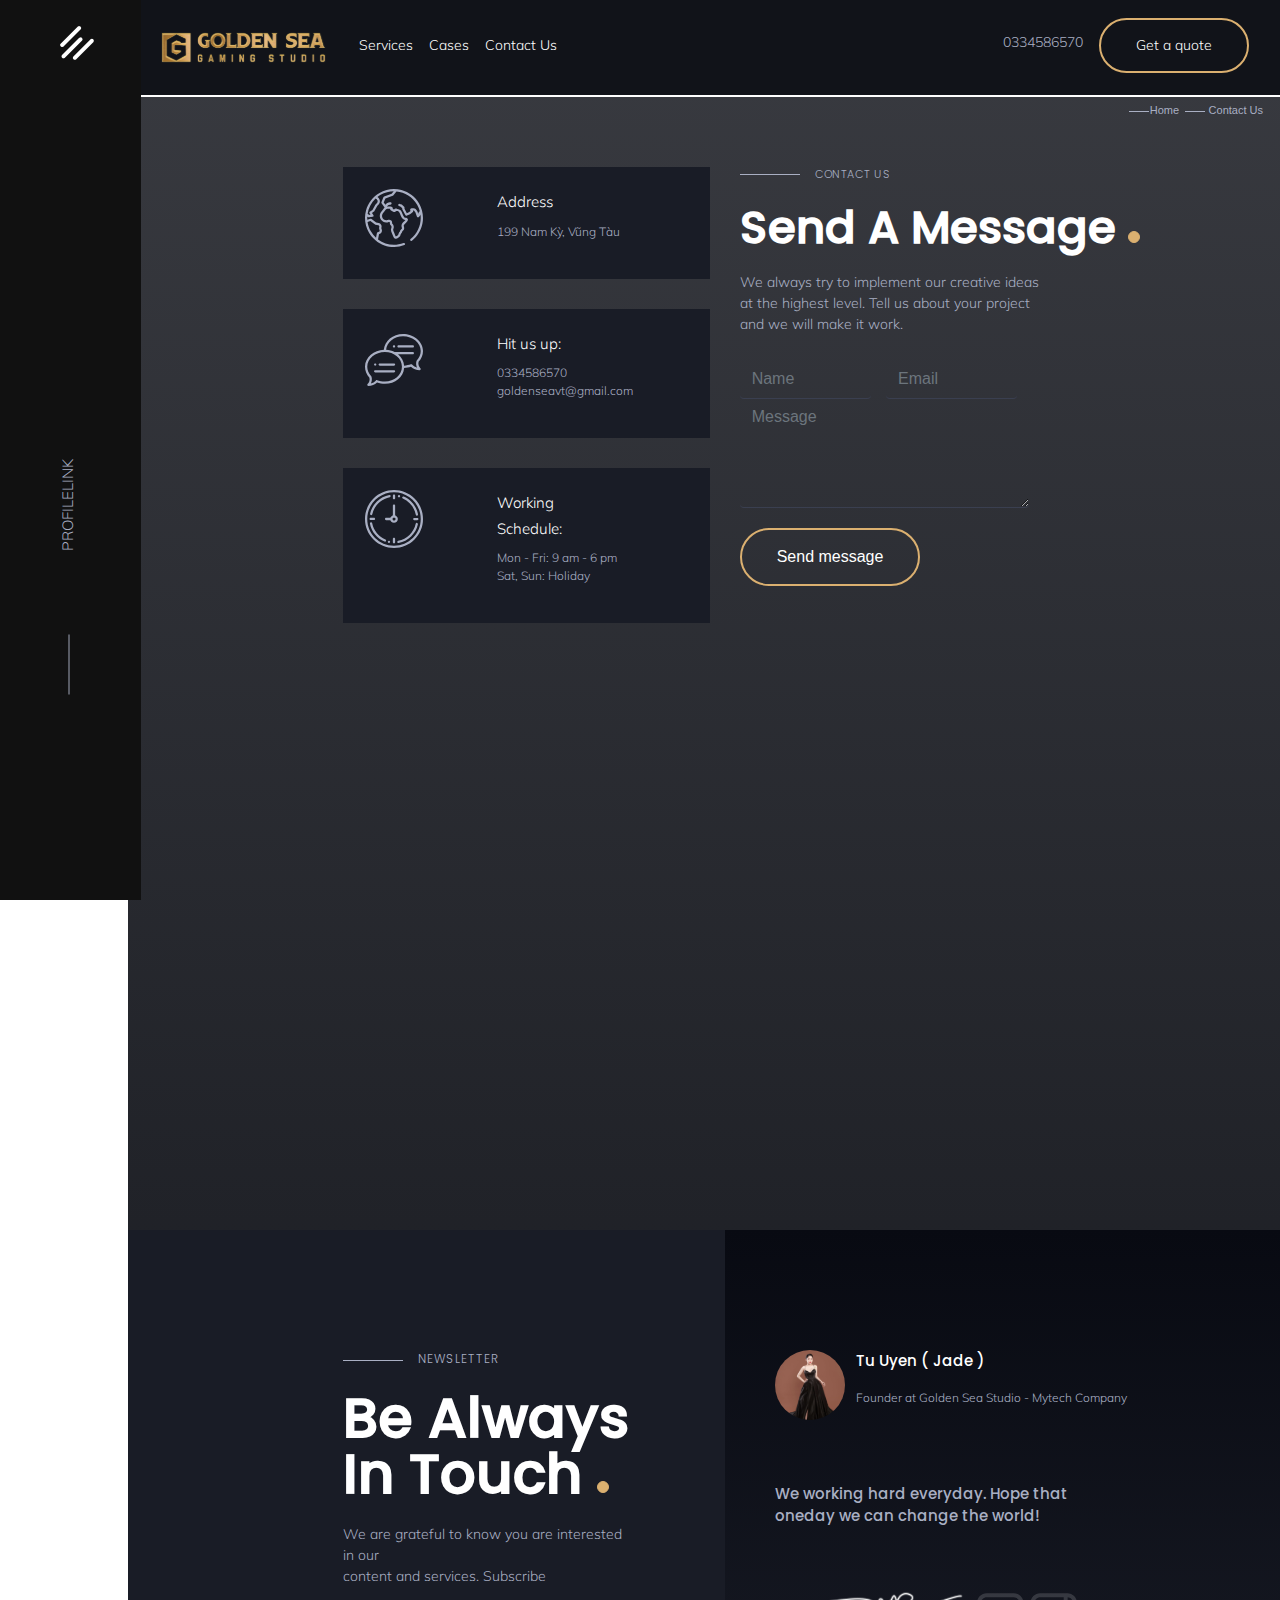
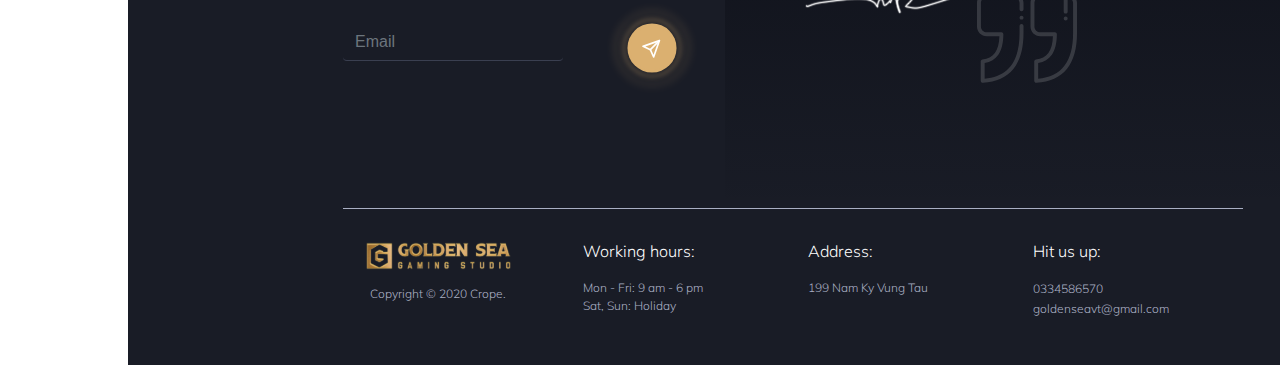
<file: contact-us.html>
<!DOCTYPE html>
<html lang="en">

    <head>
        <meta charset="UTF-8">
        <meta http-equiv="X-UA-Compatible" content="IE=edge">
        <meta name="viewport" content="width=device-width, initial-scale=1.0">
        <meta property="og:title" content="GoldenSea"/>
        <meta property="og:image" content="/images/favicon/thumb.jpg"/>
        <meta property="og:description" content="CREATIVE"/>
        <meta property="og:url" content="http://www.goldenseagaming.co/"/>
        <meta property="og:image:width" content="1200" />
        <meta property="og:image:height" content="627"/>
        <meta property="og:type" content="website"/> 
        <link rel="stylesheet" href="https://maxcdn.bootstrapcdn.com/bootstrap/4.5.2/css/bootstrap.min.css">
        <link rel="stylesheet" href="https://use.fontawesome.com/releases/v5.7.0/css/all.css"
            integrity="sha384-lZN37f5QGtY3VHgisS14W3ExzMWZxybE1SJSEsQp9S+oqd12jhcu+A56Ebc1zFSJ" crossorigin="anonymous">
        <link rel="stylesheet" href="./css/style.css">
        <link rel="stylesheet" href="https://cdn.jsdelivr.net/npm/bootstrap@4.6.1/dist/css/bootstrap.min.css">
        <script src="https://cdn.jsdelivr.net/npm/jquery@3.6.0/dist/jquery.slim.min.js"></script>
        <script src="https://cdn.jsdelivr.net/npm/popper.js@1.16.1/dist/umd/popper.min.js"></script>
        <script src="https://cdn.jsdelivr.net/npm/bootstrap@4.6.1/dist/js/bootstrap.bundle.min.js"></script>
        <script src="https://ajax.googleapis.com/ajax/libs/jquery/3.5.1/jquery.min.js"></script>
        <script src="https://cdnjs.cloudflare.com/ajax/libs/popper.js/1.16.0/umd/popper.min.js"></script>
        <script src="https://maxcdn.bootstrapcdn.com/bootstrap/4.5.2/js/bootstrap.min.js"></script>
        <title>GOLDEN SEA</title>
        <link rel="icon" type="image/x-icon" href="./images/favicon/favicon.jpg">
    </head>
    

<body>
    <div class="container-fluid">
        <div class="sidebar-left">
            <div id="mySidebar" class="sidebar">
                <a href="javascript:void(0)" class="closebtn" onclick="closeNav()">×</a>
                <a href="about-us.html">About Us</a>
                <a href="services.html">Services</a>
                <a href="case.html">Cases</a>
                <a href="case-work.html">Cases Work</a>
                <a href="blog.html">Blog</a>
                <a href="post.html">Post</a>
                <a href="contact-us.html">Contact Us</a>
                <div class="sidebar__search-container">
                    <form action="/action_page.php">
                      <input type="text" placeholder="Search" name="search">
                      <button type="submit"><i class="fa fa-search"></i></button>
                    </form>
                </div>
                <ul class="sidebar__navbar">
                    <li class="nav-item">
                        <a class="nav" href="#">LINKEDIN</a>
                    </li>
                    <li class="nav-item">
                        <span></span>
                    </li>
                    <li class="nav-item">
                        <a class="nav" href="#">BEHANCE</a>
                    </li>
                </ul>
            </div>

            <div id="main">
                <button class="openbtn" onclick="openNav()">
                    <img src="./images/icon burger menu.png" alt="">
                </button>
            </div>
            <div class="sidebar-left__title">
                <h4>PROFILELINK</h4>
            </div>
            <div class="sidebar-left__line">
                <hr>
            </div>
        </div>
        <div class="header"> 
            <div class="col-lg-12">
                <div class="row">
                    <div class="col"></div>
                    <div class="col-md-2">
                        <a href="index.html">
                            <img src="./images/Logo.svg" class="w-100" alt="">
                        </a>
                    </div>
                    <div class="col-md-9">
                        <nav class="navbar navbar-expand-md">
                            <ul class="navbar-nav none">
                                <li class="nav-item ">
                                    <a class="nav-link" href="services.html">Services</a>
                                </li>
                                <li class="nav-item ">
                                    <a class="nav-link" href="case.html">Cases</a>
                                </li>
                                <li class="nav-item ">
                                    <a class="nav-link" href="contact-us.html">Contact Us</a>
                                </li>
                            </ul>
                            <div class="collapse navbar-collapse" id="collapsibleNavbar">
                              
                            </div>
                            <ul class="navbar-nav inline">
                                <li class="nav-item ">
                                    <a class="nav-link phone">0334586570</a>
                                </li>
                                <li class="nav-item pl-xl-2 button-menu">
                                    <a href="contact-us.html">
                                        <button class="button-menu__quote">Get a quote</button>
                                    </a>
                                </li>
                            </ul>
                        </nav>
                    </div>
                </div>
            </div>
        </div>
        <div class="main-content">
            <div class="contact-us">
                <div class="col-md-12">
                    <div class="contact-us__container">
                        <div class="row">
                            <div class="col-md-8">
                                <!-- <div class="contact-us__item subtitle">
                                    <h6>
                                        <div class="line">

                                        </div>
                                        OUR SERVICES
                                    </h6>
                                </div>
                                <div class="contact-us__item title">
                                    <h1>
                                        Applicaton Development
                                        For Your Business<span></span>
                                    </h1>
                                </div>
                                <div class="clear-fix"></div> -->
                            </div>
                            <div class="col-md-4">
                                <ul class="link-page">
                                    <li class="link-page__nav-bar">
                                        <div class="link-page__line"></div>
                                        <a href="../index.html" rel=""><span itemprop="title">Home</span> </a>
                                    </li>
                                    <li class="link-page__nav-bar" class="active">
                                        <div class="link-page__line"></div>
                                        <span itemprop="title">&nbsp;Contact Us</span>
                                    </li>
                                </ul>
                            </div>
                        </div>
                    </div>
                    <div class="contact-us__container">
                        <div class="row">
                            <div class="col-md-5">
                                <div class="contact-us__contact">
                                    <div class="contact-us__contact block-1">
                                        <div class="row">
                                            <div class="col-md-4">
                                                <div class="contact-us__contact address">
                                                    <img src="./images/contact-us/icon-1.svg" alt="">
                                                </div>
                                            </div>
                                            <div class="col-md-6">
                                                <div class="contact-us__contact address">
                                                    <h6>Address</h6>
                                                    <p>
                                                        199 Nam Kỳ, Vũng Tàu
                                                    </p>
                                                </div>
                                            </div>
                                        </div>
                                    </div>
                                    <div class="contact-us__contact block-1">
                                        <div class="row">
                                            <div class="col-md-4">
                                                <div class="contact-us__contact address">
                                                    <img src="./images/contact-us/icon-2.svg" alt="">
                                                </div>
                                            </div>
                                            <div class="col-md-6">
                                                <div class="contact-us__contact address">
                                                    <h6>Hit us up:</h6>
                                                    <p>
                                                        0334586570
                                                        goldenseavt@gmail.com
                                                    </p>
                                                </div>
                                            </div>
                                        </div>
                                    </div>
                                    <div class="contact-us__contact block-1">
                                        <div class="row">
                                            <div class="col-md-4">
                                                <div class="contact-us__contact address">
                                                    <img src="./images/contact-us/icon-3.svg" alt="">
                                                </div>
                                            </div>
                                            <div class="col-md-6">
                                                <div class="contact-us__contact address">
                                                    <h6>Working Schedule:</h6>
                                                    <p>
                                                        Mon - Fri: 9 am - 6 pm
                                                        Sat, Sun: Holiday
                                                    </p>
                                                </div>
                                            </div>
                                        </div>
                                    </div>
                                </div>
                            </div>
                            <div class="col-md-7">
                                <div class="contact-us__form">
                                    <div class="contact-us__item subtitle">
                                        <h6>
                                            <div class="line">

                                            </div>
                                            CONTACT US
                                        </h6>
                                    </div>
                                    <div class="contact-us__item title">
                                        <h1>
                                            Send A Message <span></span>
                                        </h1>
                                    </div>
                                    <div class="contact-us__item desc">
                                        <p>
                                            We always try to implement our creative ideas at the highest level. Tell us
                                            about your project and we will make it work.
                                        </p>
                                    </div>
                                    <div class="form-group">
                                        <input type="text" class="form-control" placeholder="Name" required>
                                        <input type="text" class="form-control" placeholder="Email" required>
                                    </div>
                                    <textarea class="form-control mess" rows="4" cols="50"
                                        placeholder="Message"></textarea>
                                    <div class="contact-us__button">
                                        <button type="submit" class=" btn btn-get"><span> Send message</span></button>
                                    </div>
                                </div>
                            </div>
                        </div>
                    </div>
                </div>
                <div class="col-md-12 px-md-0">
                    <iframe
                        src="https://www.google.com/maps/embed?pb=!1m18!1m12!1m3!1d3924.8819258123663!2d107.08409761465141!3d10.35132519261087!2m3!1f0!2f0!3f0!3m2!1i1024!2i768!4f13.1!3m3!1m2!1s0x31756fe8d9471841%3A0xf734da6402da0fc5!2zMTk5IE5hbSBL4buzIEto4bufaSBOZ2jEqWEsIFBoxrDhu51uZyAzLCBUaMOgbmggcGjhu5EgVsWpbmcgVOG6p3UsIELDoCBS4buLYSAtIFbFqW5nIFTDoHUsIFZp4buHdCBOYW0!5e0!3m2!1svi!2s!4v1668424775506!5m2!1svi!2s"
                        width="100%" height="450" style="border:0;" allowfullscreen="" loading="lazy"
                        referrerpolicy="no-referrer-when-downgrade"></iframe>
                </div>
            </div>
            <div class="subscribe">
                <div class="col-lg-12">
                    <div class="subscribe__container">
                        <div class="row">
                            <div class="col-lg-5">
                                <div class="subscribe__block-f">
                                    <div class="subscribe__content">
                                        <div class="subscribe__content subtitle">
                                            <h6>
                                                <div class="line">

                                                </div>
                                                NEWSLETTER
                                            </h6>
                                        </div>
                                        <div class="subscribe__content title">
                                            <h1>
                                                Be Always <br>
                                                In Touch <span></span>
                                            </h1>
                                        </div>
                                        <div class="subscribe__content desc">
                                            <p>
                                                We are grateful to know you are interested in our <br> content and
                                                services.
                                                Subscribe
                                            </p>
                                        </div>
                                    </div>
                                    <div class="subscribe__content-2">
                                        <div class="row">
                                            <div class="col-md-8">
                                                <input type="text" class="form-control" placeholder="Email" required>
                                            </div>
                                            <div class="col-md-4">
                                                <a href="https://www.facebook.com/goldenseavt">
                                                    <button type="button"></button>
                                                </a>
                                            </div>
                                        </div>
                                    </div>
                                </div>
                            </div>
                            <div class="col-lg-7 subscribe__block">
                                <div class="subscribe__bg">
                                    <div class="row">
                                        <div class="col-md-2">
                                            <div class="subscribe__avt">
                                                <img src="./images/subscribe/img-avt.svg" alt="">
                                            </div>
                                        </div>
                                        <div class="col-md-10">
                                            <div class="subscribe__name">
                                                <p>Tu Uyen ( Jade )</p>
                                            </div>
                                            <div class="subscribe__regency">
                                                <p>Founder at Golden Sea Studio - Mytech Company</p>
                                            </div>
                                        </div>
                                    </div>
                                    <div class="subscribe__desc">
                                        <p>We working hard everyday. Hope that <br> oneday we can change the world!</p>
                                    </div>
                                    <div class="row">
                                        <div class="col-md-5">
                                            <div class="subscribe__img">
                                                <img src="./images/subscribe/chu-ky.png" alt="">
                                            </div>
                                        </div>
                                        <div class="col-md-7">
                                            <div class="subscribe__icon">
                                                <img src="./images/subscribe/icon-quote.svg" alt="">
                                            </div>
                                        </div>
                                    </div>
                                </div>
                            </div>
                        </div>
                        <div class="footer">
                            <div class="col-md-12">
                                <div class="row">
                                    <div class="col-lg-3">
                                        <div class="footer__logo">
                                            <img src="./images/Logo.svg" alt="">
                                        </div>
                                        <div class="footer__copyright">
                                            <p>Copyright © 2020 Crope.</p>
                                        </div>
                                    </div>
                                    <div class="col-lg-3">
                                        <div class="footer__work-time">
                                            <p>Working hours:</p>
                                            <p class="footer__work-time pd-2">
                                                Mon - Fri: 9 am - 6 pm <br>
                                                Sat, Sun: Holiday
                                            </p>
                                        </div>
                                    </div>
                                    <div class="col-lg-3">
                                        <div class="footer__address">
                                            <p>Address:</p>
                                            <p class="footer__address pd-2">
                                                199 Nam Ky Vung Tau
                                            </p>
                                        </div>
                                    </div>
                                    <div class="col-lg-3">
                                        <div class="footer__contact">
                                            <p>Hit us up:</p>
                                            <p class="footer__contact pd-2">
                                                0334586570 <br>
                                                goldenseavt@gmail.com
                                            </p>
                                        </div>
                                    </div>
                                </div>
                            </div>
                        </div>
                    </div>
                </div>
            </div>
        </div>
        <div class="clear-fix"></div>
    </div>
</body>
<script src="https://cdn.jsdelivr.net/npm/bootstrap@5.1.3/dist/js/bootstrap.bundle.min.js"></script>
<!-- Core theme JS-->
<script src="./js/scripts.js"></script>

</html>
</file>
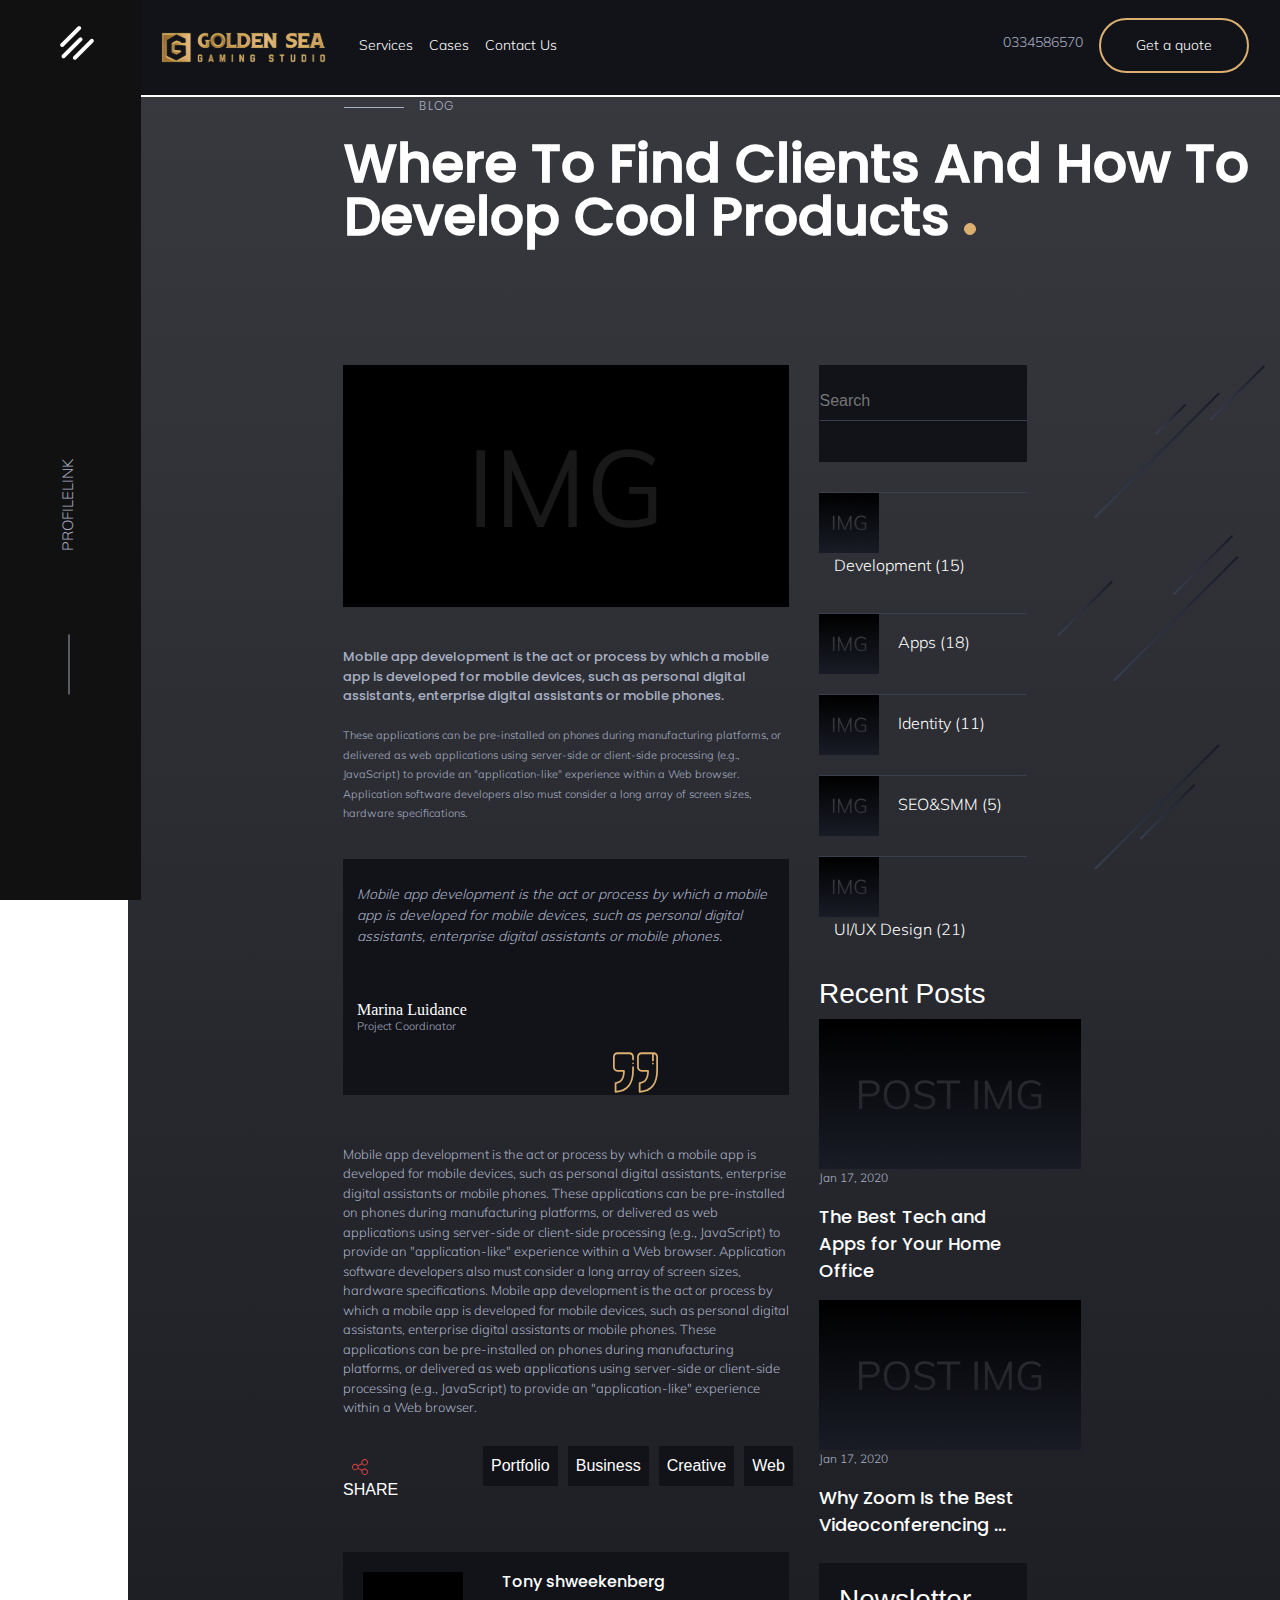
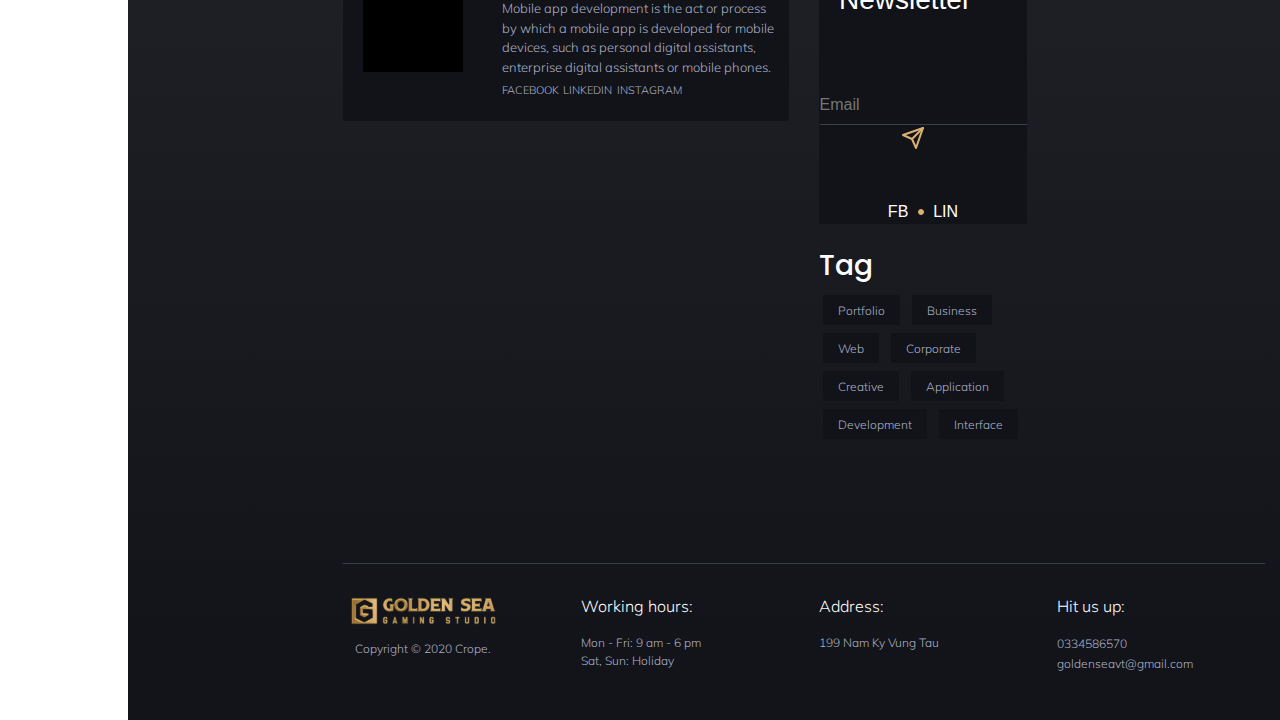
<file: post.html>
<!DOCTYPE html>
<html lang="en">

<head>
    <meta charset="UTF-8">
    <meta http-equiv="X-UA-Compatible" content="IE=edge">
    <meta name="viewport" content="width=device-width, initial-scale=1.0">
    <meta property="og:title" content="GoldenSea" />
    <meta property="og:image" content="/images/favicon/thumb.jpg" />
    <meta property="og:description" content="CREATIVE" />
    <meta property="og:url" content="http://www.goldenseagaming.co/" />
    <meta property="og:image:width" content="1200" />
    <meta property="og:image:height" content="627" />
    <meta property="og:type" content="website" />
    <link rel="stylesheet" href="https://maxcdn.bootstrapcdn.com/bootstrap/4.5.2/css/bootstrap.min.css">
    <link rel="stylesheet" href="https://use.fontawesome.com/releases/v5.7.0/css/all.css"
        integrity="sha384-lZN37f5QGtY3VHgisS14W3ExzMWZxybE1SJSEsQp9S+oqd12jhcu+A56Ebc1zFSJ" crossorigin="anonymous">
    <link rel="stylesheet" href="./css/style.css">
    <link rel="stylesheet" href="https://cdn.jsdelivr.net/npm/bootstrap@4.6.1/dist/css/bootstrap.min.css">
    <script src="https://cdn.jsdelivr.net/npm/jquery@3.6.0/dist/jquery.slim.min.js"></script>
    <script src="https://cdn.jsdelivr.net/npm/popper.js@1.16.1/dist/umd/popper.min.js"></script>
    <script src="https://cdn.jsdelivr.net/npm/bootstrap@4.6.1/dist/js/bootstrap.bundle.min.js"></script>
    <script src="https://ajax.googleapis.com/ajax/libs/jquery/3.5.1/jquery.min.js"></script>
    <script src="https://cdnjs.cloudflare.com/ajax/libs/popper.js/1.16.0/umd/popper.min.js"></script>
    <script src="https://maxcdn.bootstrapcdn.com/bootstrap/4.5.2/js/bootstrap.min.js"></script>
    <title>GOLDEN SEA</title>
    <link rel="icon" type="image/x-icon" href="./images/favicon/favicon.jpg">
</head>


<body>
    <div class="container-fluid">
        <div class="sidebar-left">
            <div id="mySidebar" class="sidebar">
                <a href="javascript:void(0)" class="closebtn" onclick="closeNav()">×</a>
                <a href="about-us.html">About Us</a>
                <a href="services.html">Services</a>
                <a href="case.html">Cases</a>
                <a href="case-work.html">Cases Work</a>
                <a href="blog.html">Blog</a>
                <a href="post.html">Post</a>
                <a href="contact-us.html">Contact Us</a>
                <div class="sidebar__search-container">
                    <form action="/action_page.php">
                      <input type="text" placeholder="Search" name="search">
                      <button type="submit"><i class="fa fa-search"></i></button>
                    </form>
                </div>
                <ul class="sidebar__navbar">
                    <li class="nav-item">
                        <a class="nav" href="#">LINKEDIN</a>
                    </li>
                    <li class="nav-item">
                        <span></span>
                    </li>
                    <li class="nav-item">
                        <a class="nav" href="#">BEHANCE</a>
                    </li>
                </ul>
            </div>

            <div id="main">
                <button class="openbtn" onclick="openNav()">
                    <img src="./images/icon burger menu.png" alt="">
                </button>
            </div>
            <div class="sidebar-left__title">
                <h4>PROFILELINK</h4>
            </div>
            <div class="sidebar-left__line">
                <hr>
            </div>
        </div>
        <div class="header"> 
            <div class="col-lg-12">
                <div class="row">
                    <div class="col"></div>
                    <div class="col-md-2">
                        <a href="index.html">
                            <img src="./images/Logo.svg" class="w-100" alt="">
                        </a>
                    </div>
                    <div class="col-md-9">
                        <nav class="navbar navbar-expand-md">
                            <ul class="navbar-nav none">
                                <li class="nav-item ">
                                    <a class="nav-link" href="services.html">Services</a>
                                </li>
                                <li class="nav-item ">
                                    <a class="nav-link" href="case.html">Cases</a>
                                </li>
                                <li class="nav-item ">
                                    <a class="nav-link" href="contact-us.html">Contact Us</a>
                                </li>
                            </ul>
                            <div class="collapse navbar-collapse" id="collapsibleNavbar">
                              
                            </div>
                            <ul class="navbar-nav inline">
                                <li class="nav-item ">
                                    <a class="nav-link phone">0334586570</a>
                                </li>
                                <li class="nav-item pl-xl-2 button-menu">
                                    <a href="contact-us.html">
                                        <button class="button-menu__quote">Get a quote</button>
                                    </a>
                                </li>
                            </ul>
                        </nav>
                    </div>
                </div>
            </div>
        </div>
        <div class="main-content">
            <div class="post-page">
                <div class="col-lg-12">
                    <div class="row">
                        <div class="post-page__content">
                            <div class="post-page__content subtitle">
                                <h6>
                                    <div class="line">
    
                                    </div>
                                    BLOG
                                </h6>
                            </div>
                            <div class="post-page__content title">
                                <h1>
                                    Where To Find Clients And How To <br> Develop Cool Products <span></span>
                                </h1>
                            </div>
    
                        </div>
                        <div class="col-md-6">
                        </div>
                    </div>
                </div>
            </div>
            <div class="post-content">
                <div class="col-md-12">
                    <div class="post-content__container">
                        <div class="row">
                            <div class="col-md-9">
                                <div class="row">
                                    <div class="col-md-8">
                                        <div class="post-content__img">
                                            <img src="./images/page-post/img.png" width="100%" alt="">
                                        </div>
                                        <div class="post-content__text">
                                            <p>
                                                Mobile app development is the act or process by which a mobile app is
                                                developed for mobile devices, such as personal digital assistants,
                                                enterprise digital assistants or mobile phones. <br>
                                                <br> <span>
                                                    These applications can be pre-installed on phones during
                                                    manufacturing platforms, or delivered as web applications using
                                                    server-side or client-side processing (e.g., JavaScript) to provide
                                                    an "application-like" experience within a Web browser. Application
                                                    software developers also must consider a long array of screen sizes,
                                                    hardware specifications.
                                                </span>
                                            </p>
                                        </div>
                                        <div class="post-content__quote">
                                            <div class="post-content__quote text">
                                                <p>
                                                    Mobile app development is the act or process by which a mobile app
                                                    is developed for mobile devices, such as personal digital
                                                    assistants, enterprise digital assistants or mobile phones.
                                                </p>
                                            </div>
                                            <div class="post-content__quote name">
                                                <p>
                                                    Marina Luidance
                                                </p>
                                            </div>
                                            <div class="post-content__quote regency">
                                                <p>
                                                    Project Coordinator
                                                </p>
                                                <img src="./images/page-post/quote-icon.svg" width="100%" alt="">
                                            </div>
                                        </div>
                                        <div class="post-content__text-1">
                                            <p>
                                                Mobile app development is the act or process by which a mobile app is
                                                developed for mobile devices, such as personal digital assistants,
                                                enterprise digital assistants or mobile phones. These applications can
                                                be pre-installed on phones during manufacturing platforms, or delivered
                                                as web applications using server-side or client-side processing (e.g.,
                                                JavaScript) to provide an "application-like" experience within a Web
                                                browser. Application software developers also must consider a long array
                                                of screen sizes, hardware specifications. Mobile app development is the
                                                act or process by which a mobile app is developed for mobile devices,
                                                such as personal digital assistants, enterprise digital assistants or
                                                mobile phones. These applications can be pre-installed on phones during
                                                manufacturing platforms, or delivered as web applications using
                                                server-side or client-side processing (e.g., JavaScript) to provide an
                                                "application-like" experience within a Web browser.
                                            </p>
                                        </div>
                                        <div class="post-content category">
                                            <div class="row">
                                                <div class="col-md-3">
                                                    <div class="post-content button">
                                                        <div class="post-content__button">
                                                            &nbsp;&nbsp;<img src="./images/page-post/icon-share.svg"
                                                                alt="">
                                                            &nbsp; <span> SHARE</span>
                                                        </div>
                                                    </div>
                                                </div>
                                                <div class="col-md-9">
                                                    <nav class="navbar navbar-expand-sm">
                                                        <ul class="navbar-nav">
                                                            <li class="nav-item">
                                                                <a class="nav-link" href="#">Portfolio</a>
                                                            </li>
                                                            <li class="nav-item">
                                                                <a class="nav-link" href="#">Business</a>
                                                            </li>
                                                            <li class="nav-item">
                                                                <a class="nav-link" href="#">Creative</a>
                                                            </li>
                                                            <li class="nav-item">
                                                                <a class="nav-link" href="#">Web</a>
                                                            </li>
                                                        </ul>
                                                    </nav>
                                                </div>
                                            </div>
                                        </div>
                                        <div class="post-content author">
                                            <div class="post-content__author-info">
                                                <div class="row">
                                                    <div class="col-md-4">
                                                        <div class="post-content__author-info avt">

                                                        </div>
                                                    </div>
                                                    <div class="col-md-8">
                                                        <div class="post-content__author-info desc">
                                                            <h6>Tony shweekenberg</h6>
                                                            <p>
                                                                Mobile app development is the act or process by which a
                                                                mobile app is developed for mobile devices, such as
                                                                personal digital assistants, enterprise digital
                                                                assistants or mobile phones.
                                                            </p>
                                                            <span>FACEBOOK</span> <span>LINKEDIN</span>
                                                            <span>INSTAGRAM</span>
                                                        </div>
                                                    </div>
                                                </div>
                                            </div>
                                        </div>
                                        <div class="post-content">

                                        </div>
                                        <!-- <div class="post-content-cmts user-cmt">
                                            <div class="post-content-cmt__title">
                                                <h3>Comments (3)</h3>
                                            </div>
                                            <div class="post-content-cmt__block">
                                                <div class="row">
                                                    <div class="col">
                                                        <div class="d-flex flex-start">
                                                            <img class="rounded-circle shadow-1-strong me-3"
                                                                src="./images/img-case/img-1.png" alt="avatar"
                                                                width="65" height="65" />
                                                            <div class="flex-grow-1 flex-shrink-1" style="
                                                        margin: 0 20px;">
                                                                <div>
                                                                    <div
                                                                        class="d-flex justify-content-between align-items-center">
                                                                        <p class="mb-1">
                                                                            Mark Srew
                                                                            <span class="small">
                                                                                <span class="dot"></span> 2 hours ago
                                                                            </span>
                                                                        </p>
                                                                        <a href="#!">
                                                                            <span class="small"> reply</span>
                                                                        </a>
                                                                    </div>
                                                                    <p class="small mb-0">
                                                                        It is a long established fact that a reader will
                                                                        be distracted by
                                                                        the readable content of a page.
                                                                    </p>
                                                                </div>

                                                                <div class="d-flex flex-start mt-4">
                                                                    <a class="me-3" href="#">
                                                                        <img class="rounded-circle shadow-1-strong"
                                                                            src="./images/img-case/img-2.png"
                                                                            alt="avatar" width="65" height="65" />
                                                                    </a>
                                                                    <div class="flex-grow-1 flex-shrink-1" style="
                                                            margin: 0 20px;">
                                                                        <div>
                                                                            <div
                                                                                class="d-flex justify-content-between align-items-center">
                                                                                <p class="mb-1">
                                                                                    Simona Disa <span class="small">- 3
                                                                                        hours ago</span>
                                                                                </p>
                                                                            </div>
                                                                            <p class="small mb-0">
                                                                                letters, as opposed to using 'Content
                                                                                here, content here',
                                                                                making it look like readable English.
                                                                            </p>
                                                                        </div>
                                                                    </div>
                                                                </div>
                                                            </div>
                                                        </div>
                                                    </div>
                                                </div>
                                            </div>
                                        </div>
                                        <div class="post-content-comment">
                                            <div class="post-content-comment__item block">
                                                <div class="post-content-comment__item title">
                                                    <h1>
                                                        Leave A Reply
                                                    </h1>
                                                </div>
                                                <div class="post-content-comment__item desc">
                                                    <p>
                                                        Leave your comment below.
                                                    </p>
                                                </div>
                                                <div class="form-group">
                                                    <input type="text" class="form-control" placeholder="Name" required>
                                                    <input type="text" class="form-control" placeholder="Email"
                                                        required>
                                                    <input type="text" class="form-control" placeholder="Company"
                                                        required>
                                                </div>
                                                <textarea class="form-control mess" rows="4" cols="50"
                                                    placeholder="Your Comment"></textarea>
                                                <div class="post-content-comment__button">
                                                    <button type="submit" class=" btn btn-get"><span> Post
                                                            comment</span></button>
                                                </div>
                                            </div>
                                        </div> -->
                                    </div>
                                    <div class="col-md-4">
                                        <div class="post-content block-1">
                                            <div class="post-content__search">
                                                <div class="sidebar__search-container">
                                                    <form action="/action_page.php">
                                                        <input type="text" placeholder="Search" name="search">
                                                        <button type="submit"><i class="fa fa-search"></i></button>
                                                    </form>
                                                </div>
                                            </div>
                                        </div>
                                        <div class="category">
                                            <div class="category__contact block-1">
                                                <div class="category__contact-item">
                                                    <img src="./images/img-post/img-category.png" alt="">
                                                    <p>
                                                        Development (15)
                                                    </p>
                                                </div>
                                                <div class="category__contact-item">
                                                    <img src="./images/img-post/img-category.png" alt="">
                                                    <p>
                                                        Apps (18)
                                                    </p>

                                                </div>
                                                <div class="category__contact-item">
                                                    <img src="./images/img-post/img-category.png" alt="">
                                                    <p>
                                                        Identity (11)
                                                    </p>
                                                </div>
                                                <div class="category__contact-item">
                                                    <img src="./images/img-post/img-category.png" alt="">
                                                    <p>
                                                        SEO&SMM (5)
                                                    </p>
                                                </div>
                                                <div class="category__contact-item">
                                                    <img src="./images/img-post/img-category.png" alt="">
                                                    <p>
                                                        UI/UX Design (21)
                                                    </p>
                                                </div>
                                            </div>
                                            <div class="category__contact block-2">
                                                <div class="category__contact-title-block">
                                                    <h3>
                                                        Recent Posts
                                                    </h3>
                                                </div>
                                                <div class="category__contact-thumb">
                                                    <img src="./images/img-post/post-img.png" alt="">
                                                </div>
                                                <div class="category__contact-time">
                                                    <p>
                                                        Jan 17, 2020
                                                    </p>
                                                </div>
                                                <div class="category__contact-title">
                                                    <p>
                                                        The Best Tech and Apps for Your Home Office
                                                    </p>
                                                </div>
                                            </div>
                                            <div class="category__contact block-3">
                                                <div class="category__contact-thumb">
                                                    <img src="./images/img-post/post-img.png" alt="">
                                                </div>
                                                <div class="category__contact-time">
                                                    <p>
                                                        Jan 17, 2020
                                                    </p>
                                                </div>
                                                <div class="category__contact-title">
                                                    <p>
                                                        Why Zoom Is the Best Videoconferencing ...
                                                    </p>
                                                </div>
                                            </div>
                                            <div class="category__contact block-4">
                                                <h3>Newsletter</h3>
                                                <div class="category__search-container">
                                                    <form action="/action_page.php">
                                                        <input type="text" placeholder="Email" name="search">
                                                        <a href="https://www.facebook.com/goldenseavt">
                                                            <button type="submit"><img
                                                                    src="./images/img-services-details/icon-send.svg"
                                                                    alt=""></i></button>
                                                        </a>
                                                    </form>
                                                </div>
                                                <ul class="sidebar__navbar">
                                                    <li class="nav-item">
                                                        <a class="nav" href="https://www.facebook.com/goldenseavt">FB</a>
                                                    </li>
                                                    <li class="nav-item">
                                                        <span></span>
                                                    </li>
                                                    <li class="nav-item">
                                                        <a class="nav" href="#">LIN</a>
                                                    </li>
                                                </ul>
                                            </div>
                                            <div class="category__contact block-5">
                                                <div class="category__contact-title-5">
                                                    <h3>Tag</h3>
                                                </div>
                                                <ul class="tags">
                                                    <li><a href="#" class="tag">Portfolio</a></li>
                                                    <li><a href="#" class="tag">Business</a></li>
                                                    <li><a href="#" class="tag">Web</a></li>
                                                    <li><a href="#" class="tag">Corporate</a></li>
                                                    <li><a href="#" class="tag">Creative</a></li>
                                                    <li><a href="#" class="tag">Application</a></li>
                                                    <li><a href="#" class="tag">Development</a></li>
                                                    <li><a href="#" class="tag">Interface</a></li>
                                                </ul>
                                            </div>
                                        </div>
                                    </div>
                                </div>
                            </div>
                            <div class="col-md-3">
                                <div class="case__tabcontent-bg">
                                    <img src="./images/page-case/bg-img.png" alt="">
                                </div>
                            </div>
                        </div>
                    </div>
                </div>
            </div>
            <div class="footer-post">
                <div class="col-md-12">
                    <div class="footer-post__container">
                        <div class="row">
                            <div class="col-lg-3">
                                <div class="footer-post__logo">
                                    <img src="./images/Logo.svg" alt="">
                                </div>
                                <div class="footer-post__copyright">
                                    <p>Copyright © 2020 Crope.</p>
                                </div>
                            </div>
                            <div class="col-lg-3">
                                <div class="footer-post__work-time">
                                    <p>Working hours:</p>
                                    <p class="footer-post__work-time pd-2">
                                        Mon - Fri: 9 am - 6 pm <br>
                                        Sat, Sun: Holiday
                                    </p>
                                </div>
                            </div>
                            <div class="col-lg-3">
                                <div class="footer-post__address">
                                    <p>Address:</p>
                                    <p class="footer-post__address pd-2">
                                        199 Nam Ky Vung Tau
                                    </p>
                                </div>
                            </div>
                            <div class="col-lg-3">
                                <div class="footer-post__contact">
                                    <p>Hit us up:</p>
                                    <p class="footer-post__contact pd-2">
                                        0334586570 <br>
                                        goldenseavt@gmail.com
                                    </p>
                                </div>
                            </div>
                        </div>
                    </div>
                </div>
            </div>
        </div>
        <div class="clear-fix"></div>
    </div>
</body>
<script src="https://cdn.jsdelivr.net/npm/bootstrap@5.1.3/dist/js/bootstrap.bundle.min.js"></script>
<!-- Core theme JS-->
<script src="./js/scripts.js"></script>

</html>
</file>
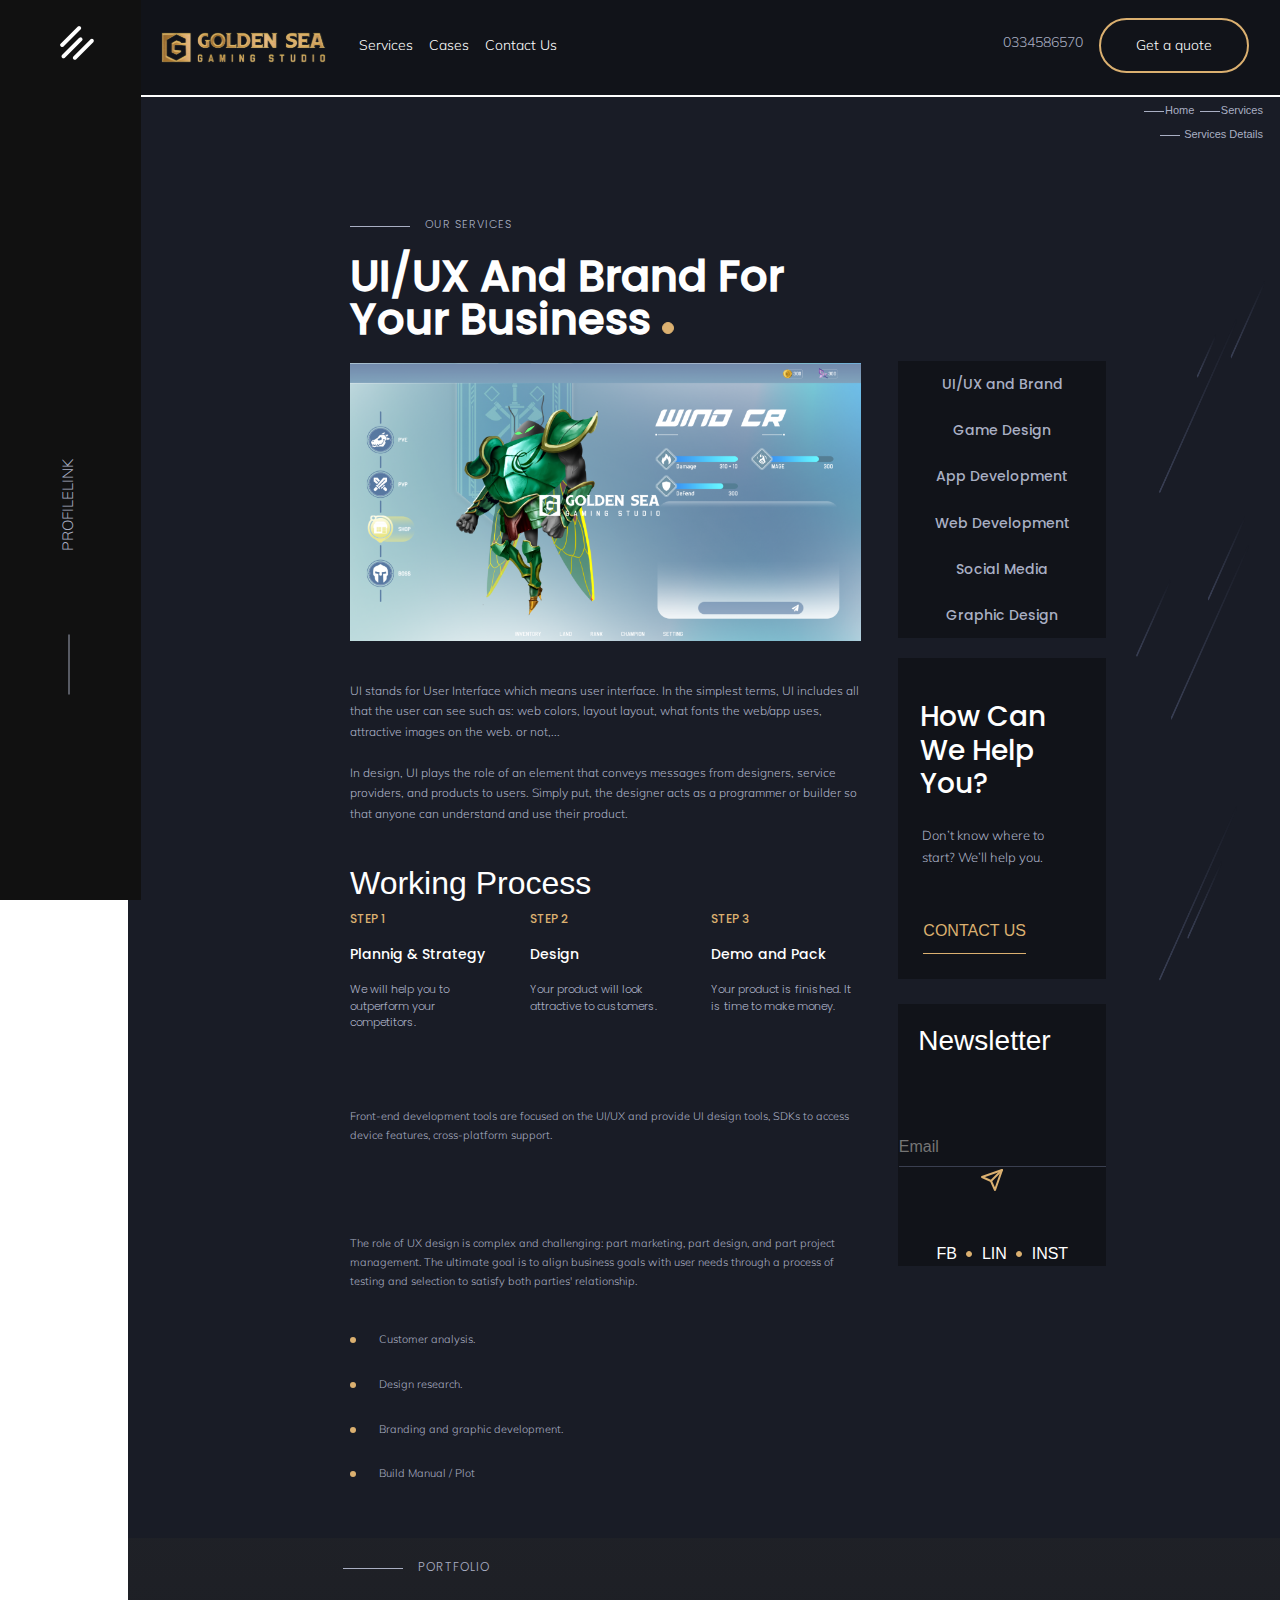
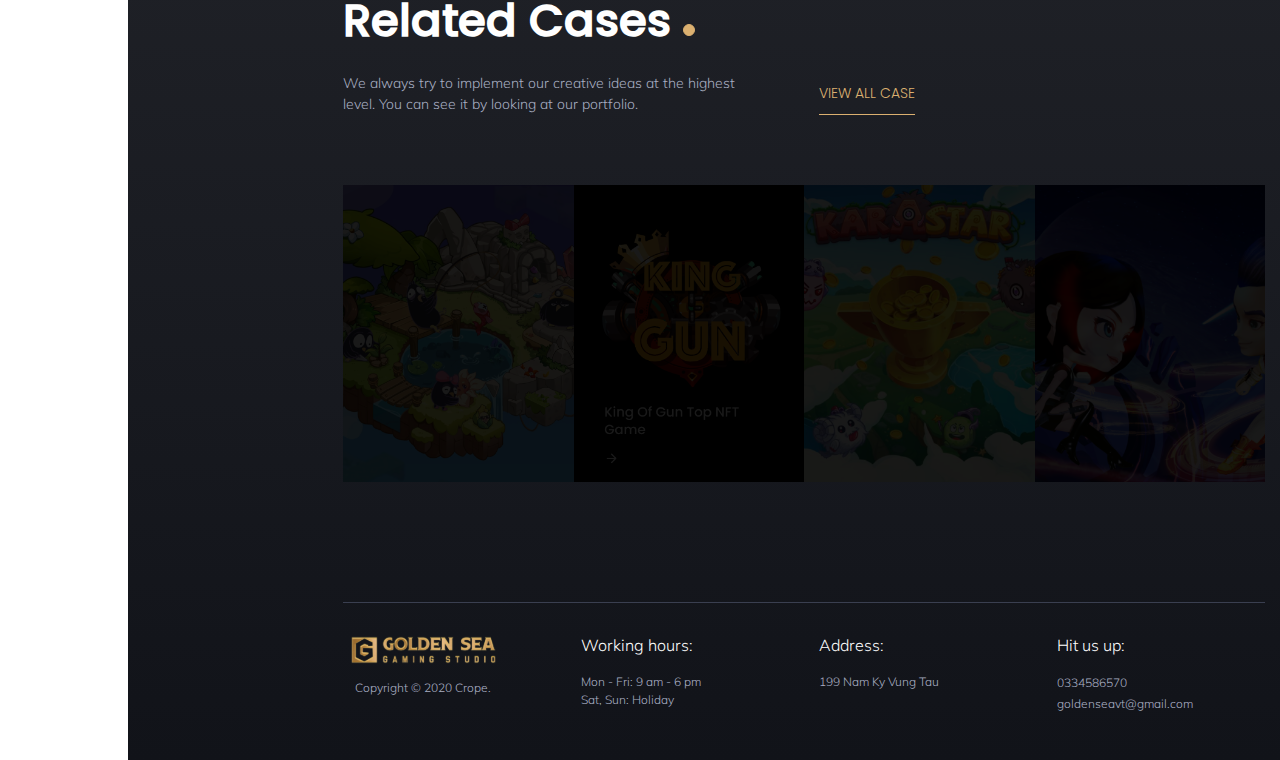
<file: services-detail.html>
<!DOCTYPE html>
<html lang="en">

<head>
  <meta charset="UTF-8">
  <meta http-equiv="X-UA-Compatible" content="IE=edge">
  <meta name="viewport" content="width=device-width, initial-scale=1.0">
  <meta property="og:title" content="GoldenSea" />
  <meta property="og:image" content="/images/favicon/thumb.jpg" />
  <meta property="og:description" content="CREATIVE" />
  <meta property="og:url" content="http://www.goldenseagaming.co/" />
  <meta property="og:image:width" content="1200" />
  <meta property="og:image:height" content="627" />
  <meta property="og:type" content="website" />
  <link rel="stylesheet" href="https://maxcdn.bootstrapcdn.com/bootstrap/4.5.2/css/bootstrap.min.css">
  <link rel="stylesheet" href="https://use.fontawesome.com/releases/v5.7.0/css/all.css"
    integrity="sha384-lZN37f5QGtY3VHgisS14W3ExzMWZxybE1SJSEsQp9S+oqd12jhcu+A56Ebc1zFSJ" crossorigin="anonymous">
  <link rel="stylesheet" href="./css/style.css">
  <link rel="stylesheet" href="https://cdn.jsdelivr.net/npm/bootstrap@4.6.1/dist/css/bootstrap.min.css">
  <script src="https://cdn.jsdelivr.net/npm/jquery@3.6.0/dist/jquery.slim.min.js"></script>
  <script src="https://cdn.jsdelivr.net/npm/popper.js@1.16.1/dist/umd/popper.min.js"></script>
  <script src="https://cdn.jsdelivr.net/npm/bootstrap@4.6.1/dist/js/bootstrap.bundle.min.js"></script>
  <script src="https://ajax.googleapis.com/ajax/libs/jquery/3.5.1/jquery.min.js"></script>
  <script src="https://cdnjs.cloudflare.com/ajax/libs/popper.js/1.16.0/umd/popper.min.js"></script>
  <script src="https://maxcdn.bootstrapcdn.com/bootstrap/4.5.2/js/bootstrap.min.js"></script>
  <title>GOLDEN SEA</title>
  <link rel="icon" type="image/x-icon" href="./images/favicon/favicon.jpg">
</head>

<body>
  <div class="container-fluid">
    <div class="sidebar-left">
      <div id="mySidebar" class="sidebar">
          <a href="javascript:void(0)" class="closebtn" onclick="closeNav()">×</a>
          <a href="about-us.html">About Us</a>
          <a href="services.html">Services</a>
          <a href="case.html">Cases</a>
          <a href="case-work.html">Cases Work</a>
          <a href="blog.html">Blog</a>
          <a href="post.html">Post</a>
          <a href="contact-us.html">Contact Us</a>
          <div class="sidebar__search-container">
              <form action="/action_page.php">
                <input type="text" placeholder="Search" name="search">
                <button type="submit"><i class="fa fa-search"></i></button>
              </form>
          </div>
          <ul class="sidebar__navbar">
              <li class="nav-item">
                  <a class="nav" href="#">LINKEDIN</a>
              </li>
              <li class="nav-item">
                  <span></span>
              </li>
              <li class="nav-item">
                  <a class="nav" href="#">BEHANCE</a>
              </li>
          </ul>
      </div>

      <div id="main">
          <button class="openbtn" onclick="openNav()">
              <img src="./images/icon burger menu.png" alt="">
          </button>
      </div>
      <div class="sidebar-left__title">
          <h4>PROFILELINK</h4>
      </div>
      <div class="sidebar-left__line">
          <hr>
      </div>
  </div>
  <div class="header"> 
      <div class="col-lg-12">
          <div class="row">
              <div class="col"></div>
              <div class="col-md-2">
                  <a href="index.html">
                      <img src="./images/Logo.svg" class="w-100" alt="">
                  </a>
              </div>
              <div class="col-md-9">
                  <nav class="navbar navbar-expand-md">
                      <ul class="navbar-nav none">
                          <li class="nav-item ">
                              <a class="nav-link" href="services.html">Services</a>
                          </li>
                          <li class="nav-item ">
                              <a class="nav-link" href="case.html">Cases</a>
                          </li>
                          <li class="nav-item ">
                              <a class="nav-link" href="contact-us.html">Contact Us</a>
                          </li>
                      </ul>
                      <div class="collapse navbar-collapse" id="collapsibleNavbar">
                        
                      </div>
                      <ul class="navbar-nav inline">
                          <li class="nav-item ">
                              <a class="nav-link phone">0334586570</a>
                          </li>
                          <li class="nav-item pl-xl-2 button-menu">
                              <a href="contact-us.html">
                                  <button class="button-menu__quote">Get a quote</button>
                              </a>
                          </li>
                      </ul>
                  </nav>
              </div>
          </div>
      </div>
  </div>
    <div class="main-content">
      <div class="services-details">
        <div class="col-md-12">
          <div class="services-details__container">
            <div class="row">
              <div class="col-md-9">
                <!-- <div class="services-details__item subtitle">
                  <h6>
                    <div class="line">

                    </div>
                    OUR SERVICES
                  </h6>
                </div>
                <div class="services-details__item title">
                  <h1>
                    Applicaton Development
                    For Your Business <span></span>
                  </h1>
                </div> -->
                <div class="clear-fix"></div>
              </div>
              <div class="col-md-3">
                <ul class="link-page">
                  <li class="link-page__nav-bar">
                    <div class="link-page__line"></div>
                    <a href="../index.html" rel=""><span itemprop="title">Home</span> </a>
                  </li>
                  <li class="link-page__nav-bar" class="active">
                    <div class="link-page__line"></div>
                    <a href="../services.html" rel=""><span itemprop="title">Services</span></a>
                  </li>
                  <li class="link-page__nav-bar" class="active">
                    <div class="link-page__line"></div>
                    <span itemprop="title">&nbsp;Services Details</span>
                  </li>
                </ul>
              </div>
            </div>
          </div>
        </div>
        <div class="col-md-12">
          <div class="services-details-content__container">
            <div class="row">
              <div class="col-md-7">
                <div id="uiux" class="tabcontent">
                  <div class="services-details__item subtitle">
                    <h6>
                      <div class="line">

                      </div>
                      OUR SERVICES
                    </h6>
                  </div>
                  <div class="services-details__item title">
                    <h1>
                      UI/UX And Brand
                      For Your Business <span></span>
                    </h1>
                  </div>
                  <div class="clear-fix"></div>
                  <div class="services-details-content__main">
                    <div class="services-details-content__main banner">
                      <img src="./images/img-services-details/Mobile-1.png" alt="">
                    </div>
                    <div class="services-details-content__main text">
                      <p>
                        UI stands for User Interface which means user interface. In the simplest
                        terms, UI includes all that the user can see such as: web colors, layout
                        layout, what fonts the web/app uses, attractive images on the web. or
                        not,... <br>

                        <br> In design, UI plays the role of an element that conveys messages from
                        designers, service providers, and products to users. Simply put, the
                        designer acts as a programmer or builder so that anyone can understand and
                        use their product.
                      </p>
                    </div>
                  </div>
                  <div class="services-details-content__working">
                    <div class="services-details-content__working title">
                      <h2>
                        Working Process
                      </h2>
                    </div>
                    <div class="services-details-content__working process">
                      <div class="row">
                        <div class="col-lg-4">
                          <p class="services-details-content__working process color">STEP 1</p>
                          <p class="services-details-content__working process fz">Plannig &
                            Strategy</p>
                          <p class="services-details-content__working process text">
                            We will help you to outperform your competitors.
                          </p>
                        </div>
                        <div class="col-lg-4">
                          <p class="services-details-content__working process color">STEP 2</p>
                          <p class="services-details-content__working process fz">Design</p>
                          <p class="services-details-content__working process text">
                            Your product will look attractive to customers.
                          </p>
                        </div>
                        <div class="col-lg-4">
                          <p class="services-details-content__working process color">STEP 3</p>
                          <p class="services-details-content__working process fz">Demo and Pack
                          </p>
                          <p class="services-details-content__working process text">
                            Your product is finished. It is time to make money.
                          </p>
                        </div>
                      </div>
                    </div>
                  </div>
                  <div class="services-details-content__desc">
                    <div class="services-details-content__desc text-1">
                      Front-end development tools are focused on the UI/UX and provide UI design
                      tools, SDKs to access device features, cross-platform support.
                    </div>
                    <div class="services-details-content__desc text-2">
                      <p>
                        The role of UX design is complex and challenging: part marketing, part
                        design, and part project management. The ultimate goal is to align business
                        goals with user needs through a process of testing and selection to satisfy
                        both parties' relationship.
                      </p>
                    </div>
                    <div class="services-details-content__list">
                      <p>
                        <span></span>
                        Customer analysis.
                      </p>
                    </div>
                    <div class="services-details-content__list">
                      <p>
                        <span></span>
                        Design research.
                      </p>
                    </div>
                    <div class="services-details-content__list">
                      <p>
                        <span></span>
                        Branding and graphic development.
                      </p>
                    </div>
                    <div class="services-details-content__list">
                      <p>
                        <span></span>
                        Build Manual / Plot
                      </p>
                    </div>
                  </div>
                </div>
                <div id="gamedesign" class="tabcontent">
                  <div class="services-details__item subtitle">
                    <h6>
                      <div class="line">

                      </div>
                      OUR SERVICES
                    </h6>
                  </div>
                  <div class="services-details__item title">
                    <h1>
                      GAME DESIGN <br>
                      For Your Business <span></span>
                    </h1>
                  </div>
                  <div class="clear-fix"></div>
                  <div class="services-details-content__main">
                    <div class="services-details-content__main banner">
                      <img src="./images/img-services-details/banner2.png" alt="">
                    </div>
                    <div class="services-details-content__main text">
                      <p>
                        We have a team from artist to developer that develops the game from the
                        concept stage to the operation stage. Key members of BAP have worked for big
                        game companies such as ameba games, gloops, altplus games, so they are
                        always ready to run social games for development. Our game was ranked 99th
                        on the top charts of the apple store.
                      </p>
                    </div>
                  </div>
                  <div class="services-details-content__working">
                    <div class="services-details-content__working title">
                      <h2>
                        Working Process
                      </h2>
                    </div>
                    <div class="services-details-content__working process">
                      <div class="row">
                        <div class="col-lg-4">
                          <p class="services-details-content__working process color">STEP 1</p>
                          <p class="services-details-content__working process fz">Plannig &
                            Strategy</p>
                          <p class="services-details-content__working process text">
                            We will help you to outperform your competitors.
                          </p>
                        </div>
                        <div class="col-lg-4">
                          <p class="services-details-content__working process color">STEP 2</p>
                          <p class="services-details-content__working process fz">Design and Dev</p>
                          <p class="services-details-content__working process text">
                            Your product will look attractive to customers.
                          </p>
                        </div>
                        <div class="col-lg-4">
                          <p class="services-details-content__working process color">STEP 3</p>
                          <p class="services-details-content__working process fz">Demo and Lanch
                          </p>
                          <p class="services-details-content__working process text">
                            Your product is finished. It is time to make money.
                          </p>
                        </div>
                      </div>
                    </div>
                  </div>
                  <div class="services-details-content__desc">
                    <div class="services-details-content__desc text-1">
                      Our Exp in this Field
                    </div>
                    <div class="services-details-content__list">
                      <p>
                        <span></span>
                        Development and operation of social games
                      </p>
                    </div>
                    <div class="services-details-content__list">
                      <p>
                        <span></span>
                        Casual game development
                      </p>
                    </div>
                    <div class="services-details-content__list">
                      <p>
                        <span></span>
                        Online game development
                      </p>
                    </div>
                    <div class="services-details-content__list">
                      <p>
                        <span></span>
                        NFT/ Blockchain Game
                      </p>
                    </div>
                  </div>
                </div>
                <div id="appdev" class="tabcontent">
                  <div class="services-details__item subtitle">
                    <h6>
                      <div class="line">

                      </div>
                      OUR SERVICES
                    </h6>
                  </div>
                  <div class="services-details__item title">
                    <h1>
                      Applicaton Development
                      for Your Business <span></span>
                    </h1>
                  </div>
                  <div class="clear-fix"></div>
                  <div class="services-details-content__main">
                    <div class="services-details-content__main banner">
                      <img src="./images/img-services-details/app-1.png" alt="">
                    </div>
                    <div class="services-details-content__main text">
                      <p>
                        Mobile app development is the act or process by which a mobile app is
                        developed for mobile devices, such as personal digital assistants,
                        enterprise digital assistants or mobile phones. These applications can be
                        pre-installed on phones during manufacturing platforms, or delivered as web
                        applications using server-side or client-side processing (e.g., JavaScript)
                        to provide an "application-like" experience within a Web browser.
                        Application software developers also must consider a long array of screen
                        sizes, hardware specifications
                      </p>
                    </div>
                  </div>
                  <div class="services-details-content__working">
                    <div class="services-details-content__working title">
                      <h2>
                        Working Process
                      </h2>
                    </div>
                    <div class="services-details-content__working process">
                      <div class="row">
                        <div class="col-lg-4">
                          <p class="services-details-content__working process color">STEP 1</p>
                          <p class="services-details-content__working process fz">Plannig & Strategy</p>
                          <p class="services-details-content__working process text">
                            We will help you to outperform your competitors.
                          </p>
                        </div>
                        <div class="col-lg-4">
                          <p class="services-details-content__working process color">STEP 2</p>
                          <p class="services-details-content__working process fz">Design & Development</p>
                          <p class="services-details-content__working process text">
                            Your product will look attractive to customers.
                          </p>
                        </div>
                        <div class="col-lg-4">
                          <p class="services-details-content__working process color">STEP 3</p>
                          <p class="services-details-content__working process fz">Testing & Launch</p>
                          <p class="services-details-content__working process text">
                            Your product is finished. It is time to make money.
                          </p>
                        </div>
                      </div>
                    </div>
                  </div>
                  <div class="services-details-content__desc">
                    <div class="services-details-content__desc text-1">
                      Front-end development tools are focused on the UI/UX and provide UI design
                      tools, SDKs to access device features, cross-platform support.
                    </div>
                    <div class="services-details-content__desc text-2">
                      <p>
                        Back-end tools pick up where the front-end tools leave off, and provide a
                        set of reusable services that are centrally managed and controlled and
                        provide the following abilities:
                      </p>
                    </div>
                    <div class="services-details-content__list">
                      <p>
                        <span></span>
                        Integration with back-end systems
                      </p>
                    </div>
                    <div class="services-details-content__list">
                      <p>
                        <span></span>
                        Data services
                      </p>
                    </div>
                    <div class="services-details-content__list">
                      <p>
                        <span></span>
                        User authentication-authorization
                      </p>
                    </div>
                    <div class="services-details-content__list">
                      <p>
                        <span></span>
                        Reusable business logic
                      </p>
                    </div>
                  </div>
                </div>
                <div id="webdev" class="tabcontent">

                </div>
                <div id="social" class="tabcontent">

                </div>
                <div id="graphic" class="tabcontent">

                </div>
              </div>
              <div class="col-md-3">
                <div class="services-details-content__contact">
                  <div class="services-details-content__contact block-1">
                    <div class="tab">
                      <button class="tabbtn" onclick="openSer(event, 'uiux')" id="defaultOpen">UI/UX and Brand
                      </button>
                      <button class="tabbtn" onclick="openSer(event, 'gamedesign')">Game Design
                      </button>
                      <button class="tabbtn" onclick="openSer(event, 'appdev')">App Development
                      </button>
                      <button class="tabbtn" onclick="openSer(event, 'webdev')">Web Development
                      </button>
                      <button class="tabbtn" onclick="openSer(event, 'social')">Social Media
                      </button>
                      <button class="tabbtn" onclick="openSer(event, 'graphic')">Graphic Design
                      </button>
                    </div>
                  </div>
                  <div class="services-details-content__contact block-2">
                    <h3>
                      How Can We Help You?
                    </h3>
                    <p>
                      Don’t know where to start? We’ll help you.
                    </p>
                    <div class="services-details-content__contact block-2 button">
                      <button>CONTACT US</button>
                    </div>
                  </div>
                  <div class="services-details-content__contact block-3">
                    <h3>Newsletter</h3>
                    <div class="services-details-content__search-container">
                      <form action="/action_page.php">
                        <input type="text" placeholder="Email" name="search">
                        <button type="submit"><img src="./images/img-services-details/icon-send.svg"
                            alt=""></i></button>
                      </form>
                    </div>
                    <ul class="sidebar__navbar">
                      <li class="nav-item">
                        <a class="nav" href="#">FB</a>
                      </li>
                      <li class="nav-item">
                        <span></span>
                      </li>
                      <li class="nav-item">
                        <a class="nav" href="#">LIN</a>
                      </li>
                      <li class="nav-item">
                        <span></span>
                      </li>
                      <li class="nav-item">
                        <a class="nav" href="#">INST</a>
                      </li>
                    </ul>
                  </div>
                </div>
              </div>
              <div class="col-md-2">
                <div class="services-details-content__bg-img">
                  <img src="./images/img-services-details/bg-img.png" alt="">
                </div>
              </div>
            </div>
          </div>
        </div>
      </div>
      <!-- <div class="prices">
        <div class="col-md-12">
          <div class="prices__container">
            <div class="prices__content">
              <div class="prices__content subtitle">
                <h6>
                  <div class="line">

                  </div>
                  HOW MUCH DOES IT COST
                </h6>
              </div>
              <div class="prices__content title">
                <h1>
                  Graphic Design <span></span>
                </h1>
              </div>
              <div class="prices__content desc">
                <p>
                  This is our Graphic Design Cost
                </p>
              </div>
              <div class="snip1517">
                <div class="plan">
                  <header>
                    <h4 class="plan-title">
                      Basic
                    </h4>
                    <div class="plan-cost">
                      <span class="plan-price">
                        <span>$</span>
                        326
                        <span class="sp-2">.1</span>
                      </span>
                    </div>
                    <span class="plan-type"> per month</span>
                  </header>
                  <ul class="plan-features">
                    <li><i class="ion-android-remove"> </i>Normal plan</li>
                    <li><i class="ion-android-remove"> </i>2 Photos Design/ Day</li>
                    <li><i class="ion-android-remove"> </i>10 Advertise photos</li>
                    <li><i class="ion-android-remove"> </i>Include 2 Clips/ Videos design</li>
                    <li><i class="ion-android-remove"> </i>Content Page</li>
                  </ul>
                  <div class="plan-select"><a href="">Buy Now</a></div>
                </div>
                <div class="plan">
                  <header>
                    <h4 class="plan-title">
                      Corporate
                    </h4>
                    <div class="plan-cost">
                      <span class="plan-price">
                        <span>$</span>
                        217
                        <span class="sp-2">.4</span>
                      </span>
                    </div>
                    <span class="plan-type"> per month</span>
                  </header>
                  <ul class="plan-features">
                    <li><i class="ion-android-remove"> </i>Basic plan</li>
                    <li><i class="ion-android-remove"> </i>1 Photo Design/ Day</li>
                    <li><i class="ion-android-remove"> </i>5 Advertise photos</li>
                    <li><i class="ion-android-remove"> </i>Not include Clip/ Video design</li>
                    <li><i class="ion-android-remove"> </i>Content Page</li>
                  </ul>
                  <div class="plan-select"><a href="">Buy Now</a></div>
                </div>
                <div class="plan">
                  <header>
                    <h4 class="plan-title">

                      Business
                    </h4>
                    <div class="plan-cost">
                      <span class="plan-price">
                        <span>$</span>
                        600
                        <span class="sp-2">.4</span>
                      </span>
                    </div>
                    <span class="plan-type"> per month</span>
                  </header>
                  <ul class="plan-features">
                    <li><i class="ion-android-remove"> </i>VIP</li>
                    <li><i class="ion-android-remove"> </i>2 Photo Design/ Day</li>
                    <li><i class="ion-android-remove"> </i>15 Advertise photos</li>
                    <li><i class="ion-android-remove"> </i>Include 5 Clips/ Videos design</li>
                    <li><i class="ion-android-remove"> </i>Content Page</li>
                  </ul>
                  <div class="plan-select"><a href="">Buy Now</a></div>
                </div>
                <div class="clear-fix"></div>
              </div>
            </div>
          </div>
        </div>
      </div> -->
      <div class="case">
        <div class="col-lg-12">
          <div class="row">
            <div class="col-md-6">
              <div class="case__content">
                <div class="case__content subtitle">
                  <h6>
                    <div class="line">

                    </div>
                    PORTFOLIO
                  </h6>
                </div>
                <div class="case__content title">
                  <h1>
                    Related Cases <span></span>
                  </h1>
                </div>
                <div class="case__content desc">
                  <p>
                    We always try to implement our creative ideas at the highest level. You can see
                    it
                    by looking at our portfolio.
                  </p>
                </div>

              </div>
            </div>
            <div class="col-md-6">
              <div class="case__viewcase">
                <a href="#">
                  <button>VIEW ALL CASE <i class="fas fa-play"></i> </button>
                </a>
              </div>
            </div>
          </div>
          <div class="case-img">
            <div class="case-card-images">
              <img src="./images/img-case/img-1.png" width="100%" alt="">
            </div>
            <div class="case-card-images">
              <img src="./images/img-case/img-2.png" width="100%" alt="">
            </div>
            <div class="case-card-images">
              <img src="./images/img-case/img-3.png" width="100%" alt="">
            </div>
            <div class="case-card-images">
              <img src="./images/img-case/img-4.png" width="100%" alt="">
            </div>
            <div class="clear-fix"></div>
          </div>

        </div>
      </div>
      <div class="footer-sevices-details">
        <div class="col-md-12">
          <div class="footer-sevices-details__container">
            <div class="row">
              <div class="col-lg-3">
                <div class="footer-sevices-details__logo">
                  <img src="./images/Logo.svg" alt="">
                </div>
                <div class="footer-sevices-details__copyright">
                  <p>Copyright © 2020 Crope.</p>
                </div>
              </div>
              <div class="col-lg-3">
                <div class="footer-sevices-details__work-time">
                  <p>Working hours:</p>
                  <p class="footer-sevices-details__work-time pd-2">
                    Mon - Fri: 9 am - 6 pm <br>
                    Sat, Sun: Holiday
                  </p>
                </div>
              </div>
              <div class="col-lg-3">
                <div class="footer-sevices-details__address">
                  <p>Address:</p>
                  <p class="footer-sevices-details__address pd-2">
                    199 Nam Ky Vung Tau
                  </p>
                </div>
              </div>
              <div class="col-lg-3">
                <div class="footer-sevices-details__contact">
                  <p>Hit us up:</p>
                  <p class="footer-sevices-details__contact pd-2">
                    0334586570 <br>
                    goldenseavt@gmail.com
                  </p>
                </div>
              </div>
            </div>
          </div>
        </div>
      </div>
    </div>
    <div class="clear-fix"></div>
  </div>
</body>
<script src="https://cdn.jsdelivr.net/npm/bootstrap@5.1.3/dist/js/bootstrap.bundle.min.js"></script>
<!-- Core theme JS-->
<script src="./js/scripts.js"></script>

</html>
</file>
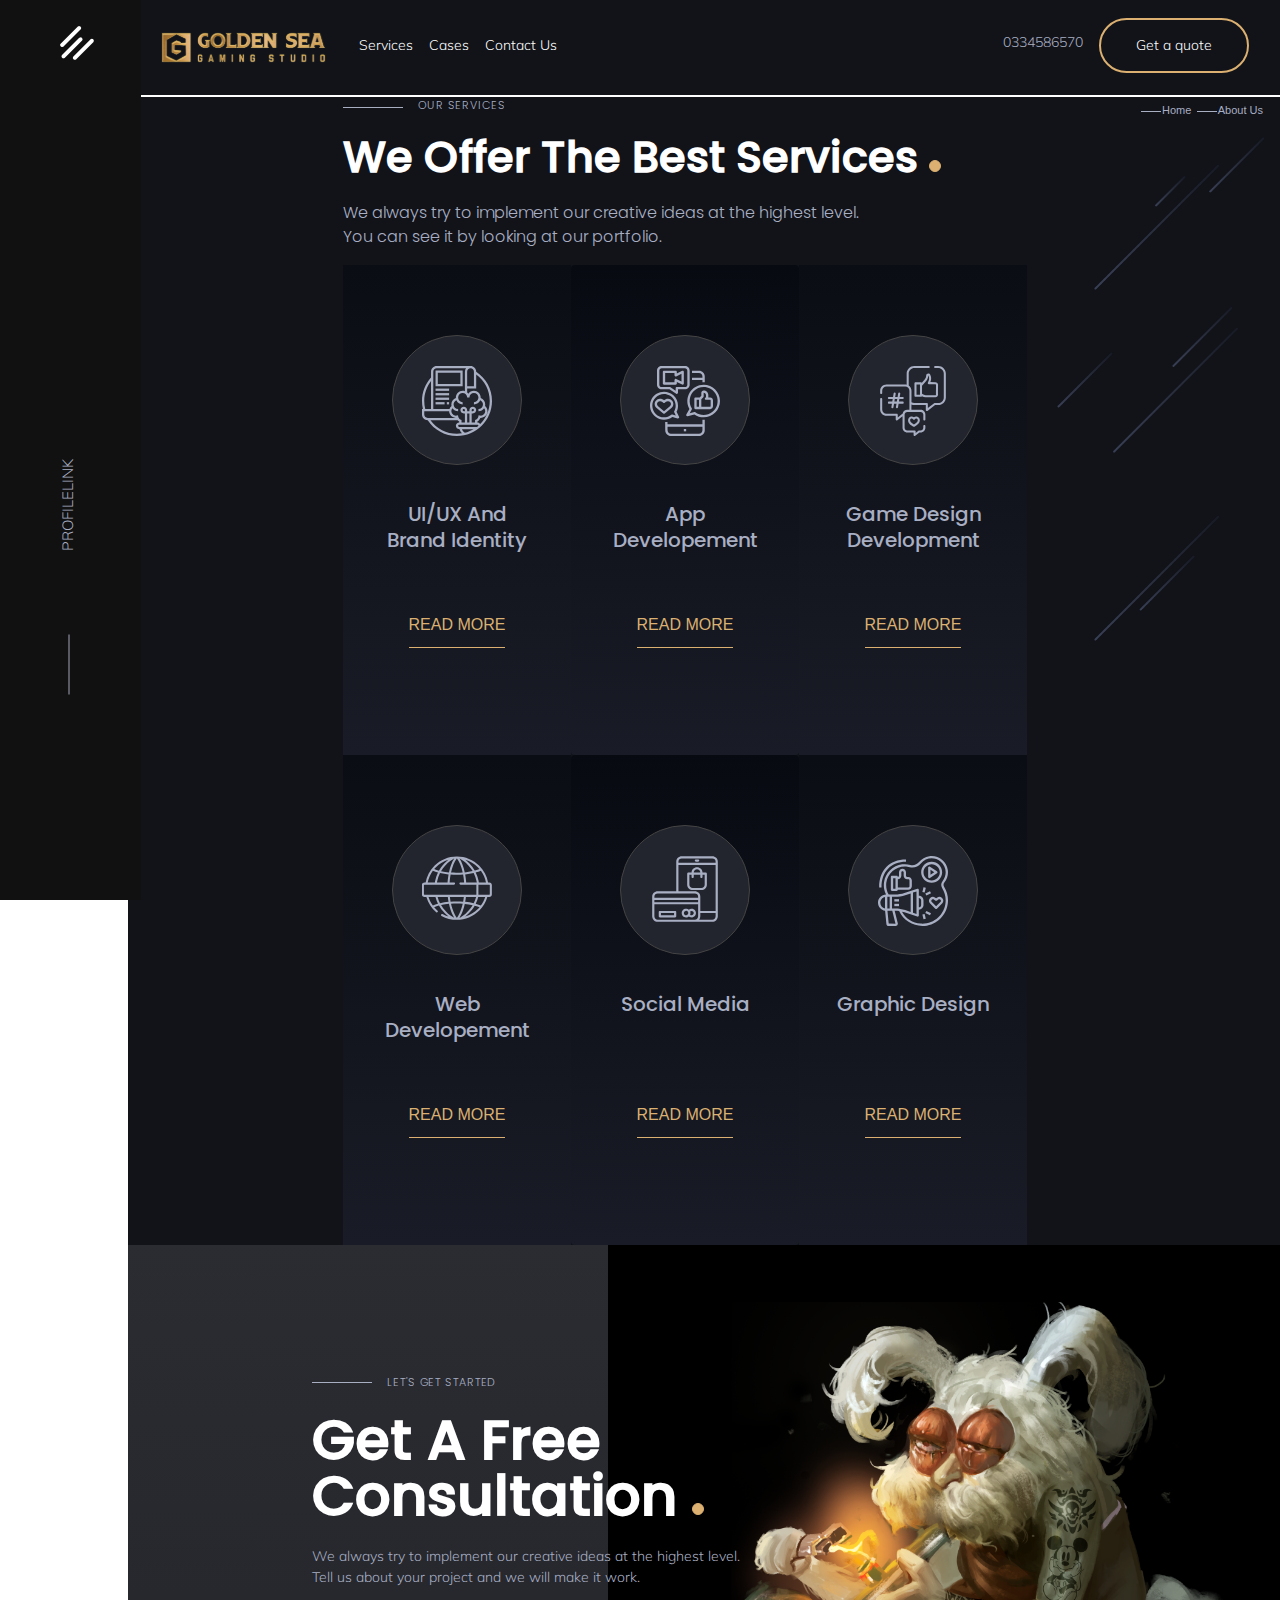
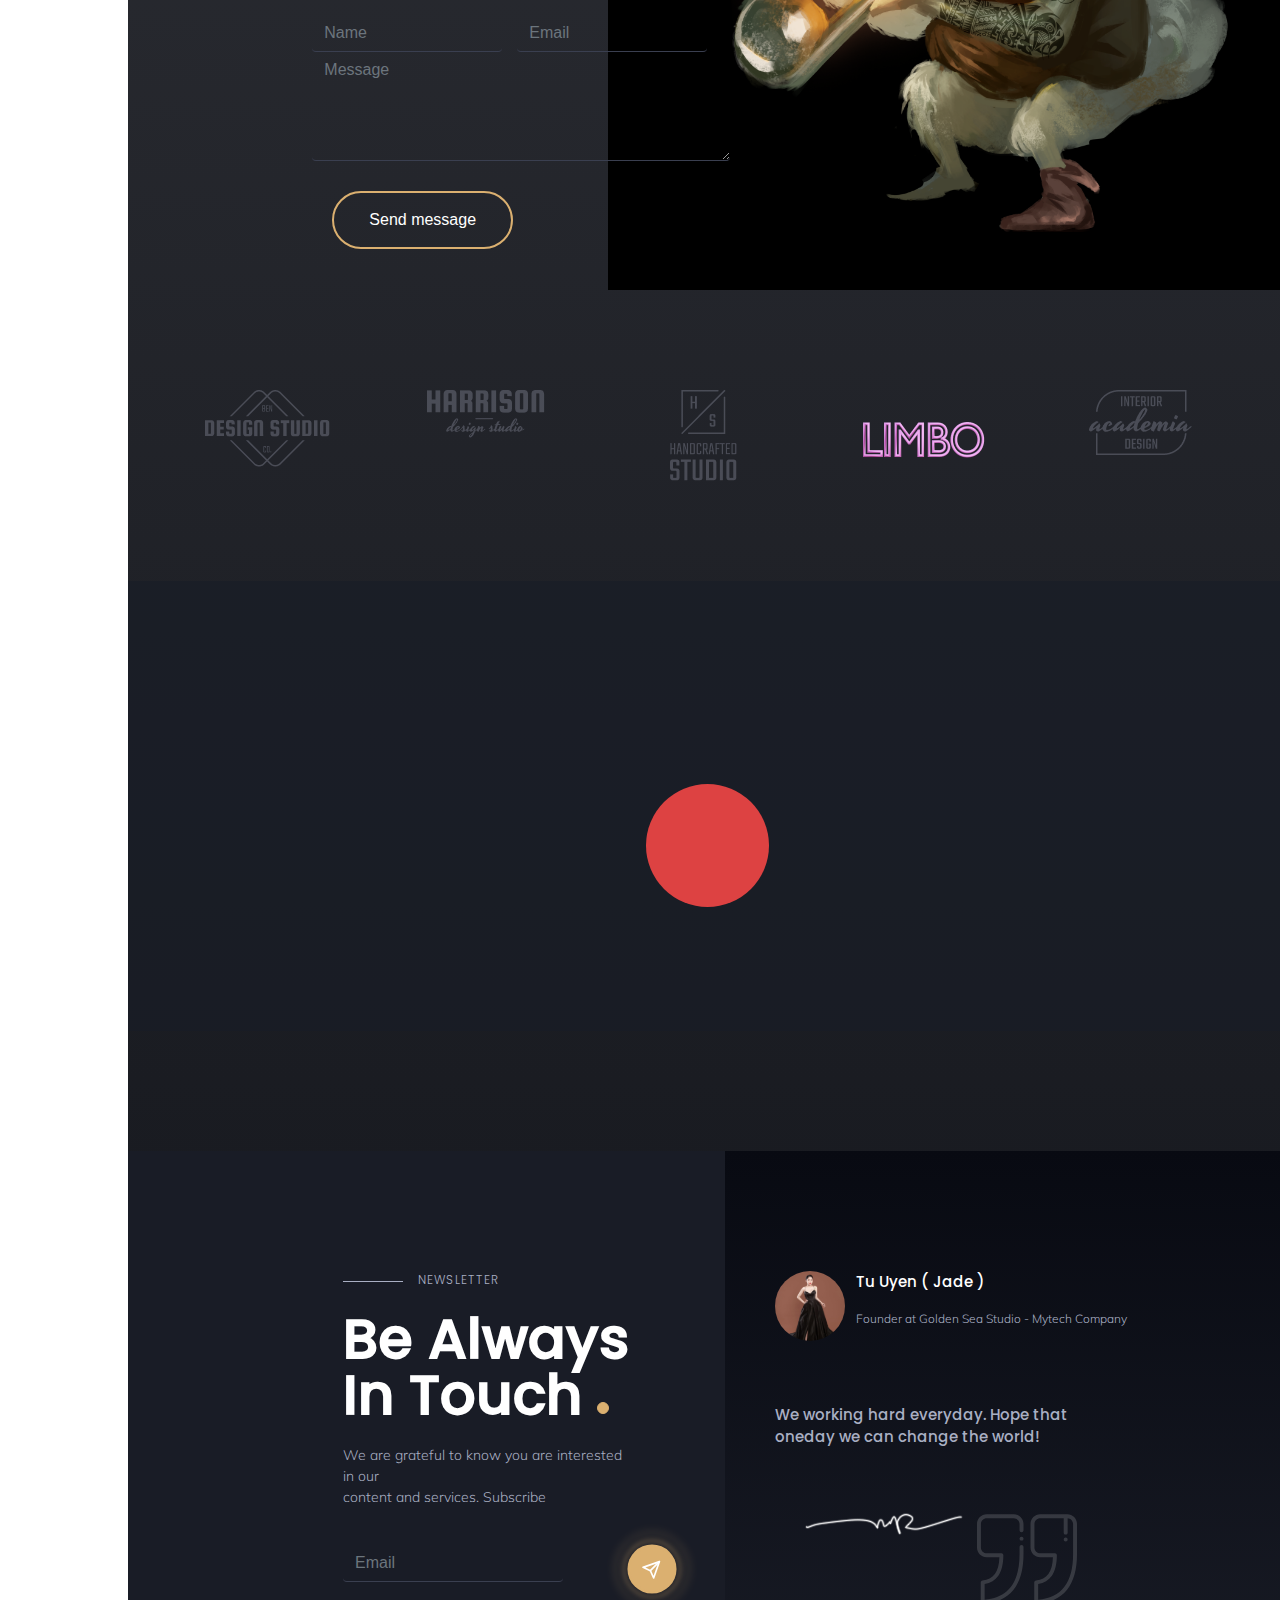
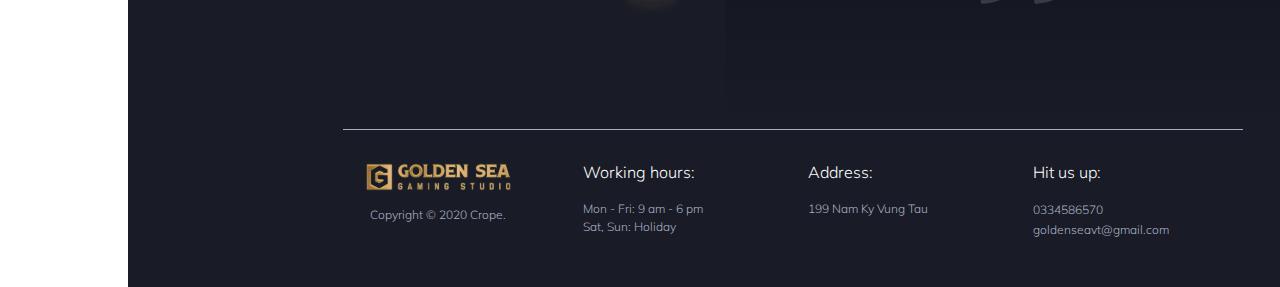
<file: services.html>
<!DOCTYPE html>
<html lang="en">

    <head>
        <meta charset="UTF-8">
        <meta http-equiv="X-UA-Compatible" content="IE=edge">
        <meta name="viewport" content="width=device-width, initial-scale=1.0">
        <meta property="og:title" content="GoldenSea"/>
        <meta property="og:image" content="/images/favicon/thumb.jpg"/>
        <meta property="og:description" content="CREATIVE"/>
        <meta property="og:url" content="http://www.goldenseagaming.co/"/>
        <meta property="og:image:width" content="1200" />
        <meta property="og:image:height" content="627"/>
        <meta property="og:type" content="website"/> 
        <link rel="stylesheet" href="https://maxcdn.bootstrapcdn.com/bootstrap/4.5.2/css/bootstrap.min.css">
        <link rel="stylesheet" href="https://use.fontawesome.com/releases/v5.7.0/css/all.css"
            integrity="sha384-lZN37f5QGtY3VHgisS14W3ExzMWZxybE1SJSEsQp9S+oqd12jhcu+A56Ebc1zFSJ" crossorigin="anonymous">
        <link rel="stylesheet" href="./css/style.css">
        <link rel="stylesheet" href="https://cdn.jsdelivr.net/npm/bootstrap@4.6.1/dist/css/bootstrap.min.css">
        <script src="https://cdn.jsdelivr.net/npm/jquery@3.6.0/dist/jquery.slim.min.js"></script>
        <script src="https://cdn.jsdelivr.net/npm/popper.js@1.16.1/dist/umd/popper.min.js"></script>
        <script src="https://cdn.jsdelivr.net/npm/bootstrap@4.6.1/dist/js/bootstrap.bundle.min.js"></script>
        <script src="https://ajax.googleapis.com/ajax/libs/jquery/3.5.1/jquery.min.js"></script>
        <script src="https://cdnjs.cloudflare.com/ajax/libs/popper.js/1.16.0/umd/popper.min.js"></script>
        <script src="https://maxcdn.bootstrapcdn.com/bootstrap/4.5.2/js/bootstrap.min.js"></script>
        <title>GOLDEN SEA</title>
        <link rel="icon" type="image/x-icon" href="./images/favicon/favicon.jpg">
    </head>
    
<body>
    
    <div class="container-fluid">
        <div class="sidebar-left">
            <div id="mySidebar" class="sidebar">
                <a href="javascript:void(0)" class="closebtn" onclick="closeNav()">×</a>
                <a href="about-us.html">About Us</a>
                <a href="services.html">Services</a>
                <a href="case.html">Cases</a>
                <a href="case-work.html">Cases Work</a>
                <a href="blog.html">Blog</a>
                <a href="post.html">Post</a>
                <a href="contact-us.html">Contact Us</a>
                <div class="sidebar__search-container">
                    <form action="/action_page.php">
                      <input type="text" placeholder="Search" name="search">
                      <button type="submit"><i class="fa fa-search"></i></button>
                    </form>
                </div>
                <ul class="sidebar__navbar">
                    <li class="nav-item">
                        <a class="nav" href="#">LINKEDIN</a>
                    </li>
                    <li class="nav-item">
                        <span></span>
                    </li>
                    <li class="nav-item">
                        <a class="nav" href="#">BEHANCE</a>
                    </li>
                </ul>
            </div>

            <div id="main">
                <button class="openbtn" onclick="openNav()">
                    <img src="./images/icon burger menu.png" alt="">
                </button>
            </div>
            <div class="sidebar-left__title">
                <h4>PROFILELINK</h4>
            </div>
            <div class="sidebar-left__line">
                <hr>
            </div>
        </div>
        <div class="header"> 
            <div class="col-lg-12">
                <div class="row">
                    <div class="col"></div>
                    <div class="col-md-2">
                        <a href="index.html">
                            <img src="./images/Logo.svg" class="w-100" alt="">
                        </a>
                    </div>
                    <div class="col-md-9">
                        <nav class="navbar navbar-expand-md">
                            <ul class="navbar-nav none">
                                <li class="nav-item ">
                                    <a class="nav-link" href="services.html">Services</a>
                                </li>
                                <li class="nav-item ">
                                    <a class="nav-link" href="case.html">Cases</a>
                                </li>
                                <li class="nav-item ">
                                    <a class="nav-link" href="contact-us.html">Contact Us</a>
                                </li>
                            </ul>
                            <div class="collapse navbar-collapse" id="collapsibleNavbar">
                              
                            </div>
                            <ul class="navbar-nav inline">
                                <li class="nav-item ">
                                    <a class="nav-link phone">0334586570</a>
                                </li>
                                <li class="nav-item pl-xl-2 button-menu">
                                    <a href="contact-us.html">
                                        <button class="button-menu__quote">Get a quote</button>
                                    </a>
                                </li>
                            </ul>
                        </nav>
                    </div>
                </div>
            </div>
        </div>
        <div class="main-content">
            <div class="banner-services">
                <div class="col-md-12">
                    <div class="banner-services__cntainer">
                        <div class="row">
                            <div class="col-md-9">
                                <div class="banner-services__item block">
                                    <div class="banner-services__item subtitle">
                                        <h6>
                                            <div class="line">
    
                                            </div>
                                            OUR SERVICES
                                        </h6>
                                    </div>
                                    <div class="banner-services__item title">
                                        <h1>
                                            We Offer The Best Services <span></span>
                                        </h1>
                                    </div>
                                    <div class="banner-services__item desc">
                                        <p>
                                            We always try to implement our creative ideas at the highest level. You can see it by looking at our portfolio.
                                        </p>
                                    </div>
                                    <div class="clear-fix"></div>
                                </div>
                                <div class="card-deck">
                                     <a href="services-detail.html">
                                         <div class="card">
                                             <div class="card-body bg-2 text-center">
                                                 <div class="card-body__icon">
                                                     <img src="./images/icon-services/icon-ux-ui.svg" alt="">
                                                 </div>
                                                 <p class="card-text card-body__text">UI/UX And <br>
                                                     Brand Identity
                                                 </p>
                                                 <div class="services__button">
                                                     <a href="services-detail.html">
                                                         <button>READ MORE</button>
                                                     </a>
                                                 </div>
                                             </div>
                                         </div>
                                     </a>
                                     <a href="services-detail.html">
                                         <div class="card">
                                             <div class="card-body text-center">
                                                 <div class="card-body__icon">
                                                     <img src="./images/icon-services/icon-app.svg" alt="">
                                                 </div>
                                                 <p class="card-text card-body__text">App <br> Developement</p>
                                                 <div class="services__button">
                                                     <a href="services-detail.html">
                                                         <button>READ MORE</button>
                                                     </a>
                                                 </div>
                                             </div>
                                         </div>
                                          <a href="services-detail.html">
                                             
                                              <div class="card">
                                                  <div class="card-body bg-2 text-center">
                                                      <div class="card-body__icon">
                                                          <img src="./images/icon-services/icon-social-media.svg" alt="">
                                                      </div>
                                                      <p class="card-text card-body__text">Game Design <br> Development</p>
                                                      <div class="services__button">
                                                          <a href="services-detail.html">
                                                              <button>READ MORE</button>
                                                          </a>
                                                      </div>
                                                  </div>
                                              </div>
                                          </div>
                                          <div class="card-deck">
                                     </a>
                                     <a href="services-detail.html">
                                         <div class="card">
                                             <div class="card-body bg-2 text-center">
                                                 <div class="card-body__icon">
                                                     <img src="./images/icon-services/icon-web.svg" alt="">
                                                 </div>
                                                 <p class="card-text card-body__text">Web <br> Developement</p>
                                                 <div class="services__button">
                                                     <a href="services-detail.html">
                                                         <button>READ MORE</button>
                                                     </a>
                                                 </div>
                                             </div>
                                         </div>
                                          <a href="services-detail.html">
                                             
                                              <div class="card">
                                                  <div class="card-body text-center">
                                                      <div class="card-body__icon">
                                                          <img src="./images/page-services/icon/smart-phone-shopping.svg" alt="">
                                                      </div>
                                                      <p class="card-text card-body__text">Social Media</p>
                                                      <div class="services__button p-services">
                                                          <a href="services-detail.html">
                                                              <button>READ MORE</button>
                                                          </a>
                                                      </div>
                                                  </div>
                                              </div>
                                               <a href="services-detail.html">
                                                  
                                              <div class="card">
                                                  <div class="card-body bg-2 text-center">
                                                      <div class="card-body__icon">
                                                          <img src="./images/page-services/icon/icon-marketing.svg" alt="">
                                                      </div>
                                                      <p class="card-text card-body__text">Graphic Design</p>
                                                      <div class="services__button p-services">
                                                          <a href="services-detail.html">
                                                              <button>READ MORE</button>
                                                          </a>
                                                      </div>
                                                  </div>
                                              </div>
                                          </div>
                                      </div>
                                     </a>
                            <div class="col-md-3">
                                <ul class="link-page">
                                    <li class="link-page__nav-bar">
                                        <div class="link-page__line"></div>
                                        <a href="../index.html" rel=""><span itemprop="title">Home</span> </a>
                                    </li>
                                    <li class="link-page__nav-bar" class="active">
                                        <div class="link-page__line"></div>
                                            <span itemprop="title">About Us</span>
                                    </li>
                                </ul>
                                <div class="banner-services__img-bg">
                                    <img src="./images/page-about-us/bg-banner-info.png" width="100%" alt="">
                                </div>
                            </div>
                        </div>
                    </div>
                </div>
            </div>
            <div class="cta">
                <div class="col-md-12">
                    <div class="row">
                        <div class="cta__item block">
                            <div class="cta__item subtitle">
                                <h6>
                                    <div class="line">

                                    </div>
                                    LET'S GET STARTED
                                </h6>
                            </div>
                            <div class="cta__item title">
                                <h1>
                                    Get A Free <br>
                                    Consultation <span></span>
                                </h1>
                            </div>
                            <div class="cta__item desc">
                                <p>
                                    We always try to implement our creative ideas at the highest level. Tell us about
                                    your project and we will make it work.
                                </p>
                            </div>
                            <div class="form-group">
                                <input type="text" class="form-control" placeholder="Name" required>
                                <input type="text" class="form-control" placeholder="Email" required>
                            </div>
                            <textarea class="form-control mess" rows="4" cols="50" placeholder="Message"></textarea>
                            <div class="cta__button">
                                <a href="https://m.me/goldenseaacademy">
                                    <button class="btn btn-get"><span> Send message</span></button>
                                </a>
                            </div>
                        </div>
                        <div class="col-lg-5">
                            <div class="cta__bg">

                            </div>
                        </div>
                        <div class="col-lg-7 px-md-0">
                            <div class="cta-img">
                                <img src="./images/img-cta.png" alt="" width="100%">
                            </div>
                        </div>
                    </div>
                </div>
            </div>
            <div class="client">
                <div class="col-md-12">
                    <div class="container">
                        <div class="client-img">
                            <div class="client-card-images">
                                <img src="./images/page-about-us/client-logo/1.png" alt="">
                            </div>
                            <div class="client-card-images">
                                <img src="./images/page-about-us/client-logo/2.png" alt="">
                            </div>
                            <div class="client-card-images">
                                <img src="./images/page-about-us/client-logo/3.png" alt="">
                            </div>
                            <div class="client-card-images">
                                <img src="./images/page-about-us/client-logo/4.png" alt="">
                            </div>
                            <div class="client-card-images">
                                <img src="./images/page-about-us/client-logo/5.png" alt="">
                            </div>
                            <div class="clear-fix"></div>
                        </div>
                    </div>
                </div>
            </div>
            <div class="video">
                <div class="col-lg-12 px-md-0">
                    <div class="video__ctainer">
                        <img src="./images/page-about-us/video/overlay.png" alt="">
                        <button>
                            <i class="fas fa-play" style="color: #fff !important;"></i>
                        </button>
                    </div>
                </div>
            </div>
            <!-- <div class="prices">
                <div class="col-md-12">
                    <div class="prices__container">
                        <div class="prices__content">
                            <div class="prices__content subtitle">
                                <h6>
                                    <div class="line">
    
                                    </div>
                                    HOW MUCH DOES IT COST
                                </h6>
                            </div>
                            <div class="prices__content title">
                                <h1>
                                    Graphic Design <span></span>
                                </h1>
                            </div>
                            <div class="prices__content desc">
                                <p>
                                    This is our Graphic Design Cost 
                                </p>
                            </div>
                            <div class="snip1517">
                                <div class="plan">
                                  <header>
                                    <h4 class="plan-title">
                                        Basic
                                    </h4>
                                    <div class="plan-cost">
                                        <span class="plan-price">
                                            <span>$</span>
                                            326
                                            <span class="sp-2">.1</span>
                                        </span>
                                    </div>
                                    <span class="plan-type"> per month</span>
                                  </header>
                                  <ul class="plan-features">
                                    <li><i class="ion-android-remove"> </i>Normal plan</li>
                                    <li><i class="ion-android-remove"> </i>2 Photos Design/ Day</li>
                                    <li><i class="ion-android-remove"> </i>10  Advertise photos</li>
                                    <li><i class="ion-android-remove"> </i>Include 2 Clips/ Videos design</li>
                                    <li><i class="ion-android-remove"> </i>Content Page</li>
                                  </ul>
                                  <div class="plan-select"><a href="">Buy Now</a></div>
                                </div>
                                <div class="plan">
                                  <header>
                                    <h4 class="plan-title">
                                        Corporate
                                    </h4>
                                    <div class="plan-cost">
                                        <span class="plan-price">
                                            <span>$</span>
                                            217
                                            <span class="sp-2">.4</span>
                                        </span>
                                    </div>
                                    <span class="plan-type"> per month</span>
                                  </header>
                                  <ul class="plan-features">
                                    <li><i class="ion-android-remove"> </i>Basic plan</li>
                                    <li><i class="ion-android-remove"> </i>1 Photo Design/ Day</li>
                                    <li><i class="ion-android-remove"> </i>5 Advertise photos</li>
                                    <li><i class="ion-android-remove"> </i>Not include Clip/ Video design</li>
                                    <li><i class="ion-android-remove"> </i>Content Page</li>
                                  </ul>
                                  <div class="plan-select"><a href="">Buy Now</a></div>
                                </div>
                                <div class="plan">
                                    <header>
                                        <h4 class="plan-title">
                                           
                                            Business
                                        </h4>
                                        <div class="plan-cost">
                                            <span class="plan-price">
                                                <span>$</span>
                                                600
                                                <span class="sp-2">.4</span>
                                            </span>
                                        </div>
                                        <span class="plan-type"> per month</span>
                                      </header>
                                      <ul class="plan-features">
                                        <li><i class="ion-android-remove"> </i>VIP</li>
                                        <li><i class="ion-android-remove"> </i>2 Photo Design/ Day</li>
                                        <li><i class="ion-android-remove"> </i>15 Advertise photos</li>
                                        <li><i class="ion-android-remove"> </i>Include 5 Clips/ Videos design</li>
                                        <li><i class="ion-android-remove"> </i>Content Page</li>
                                      </ul>
                                      <div class="plan-select"><a href="">Buy Now</a></div>
                                </div>
                                <div class="clear-fix"></div>
                            </div>
                        </div>
                    </div>
                </div>
            </div> -->
            <div class="subscribe">
                <div class="col-lg-12">
                    <div class="subscribe__container">
                        <div class="row">
                            <div class="col-lg-5">
                                <div class="subscribe__block-f">
                                    <div class="subscribe__content">
                                        <div class="subscribe__content subtitle">
                                            <h6>
                                                <div class="line">
        
                                                </div>
                                                NEWSLETTER
                                            </h6>
                                        </div>
                                        <div class="subscribe__content title">
                                            <h1>
                                                Be Always <br>
                                                In Touch <span></span>
                                            </h1>
                                        </div>
                                        <div class="subscribe__content desc">
                                            <p>
                                                We are grateful to know you are interested in our <br> content and services.
                                                Subscribe
                                            </p>
                                        </div>
                                    </div>
                                    <div class="subscribe__content-2">
                                        <div class="row">
                                            <div class="col-md-8">
                                                <input type="text" class="form-control" placeholder="Email" required>
                                            </div>
                                            <div class="col-md-4">
                                                <a href="https://www.facebook.com/goldenseavt">
                                                    <button type="button"></button>
                                                </a>
                                            </div>
                                        </div>
                                    </div>
                                </div>
                            </div>
                            <div class="col-lg-7 subscribe__block">
                                <div class="subscribe__bg">
                                    <div class="row">
                                        <div class="col-md-2">
                                            <div class="subscribe__avt">
                                                <img src="./images/subscribe/img-avt.svg" alt="">
                                            </div>
                                        </div>
                                        <div class="col-md-10">
                                            <div class="subscribe__name">
                                                <p>Tu Uyen ( Jade )</p>
                                            </div>
                                            <div class="subscribe__regency">
                                                <p>Founder at Golden Sea Studio - Mytech Company</p>
                                            </div>
                                        </div>
                                    </div>
                                    <div class="subscribe__desc">
                                        <p>We working hard everyday. Hope that <br> oneday we can change the world!</p>
                                    </div>
                                    <div class="row">
                                        <div class="col-md-5">
                                            <div class="subscribe__img">
                                                <img src="./images/subscribe/chu-ky.png" alt="">
                                            </div>
                                        </div>
                                        <div class="col-md-7">
                                            <div class="subscribe__icon">
                                                <img src="./images/subscribe/icon-quote.svg" alt="">
                                            </div>
                                        </div>
                                    </div>
                                </div>
                            </div>
                        </div>
                        <div class="footer">
                            <div class="col-md-12">
                                <div class="row">
                                    <div class="col-lg-3">
                                        <div class="footer__logo">
                                            <img src="./images/Logo.svg" alt="">
                                        </div>
                                        <div class="footer__copyright">
                                            <p>Copyright © 2020 Crope.</p>
                                        </div>
                                    </div>
                                    <div class="col-lg-3">
                                        <div class="footer__work-time">
                                            <p>Working hours:</p>
                                            <p class="footer__work-time pd-2">
                                                Mon - Fri: 9 am - 6 pm <br>
                                                Sat, Sun: Holiday
                                            </p>
                                        </div>
                                    </div>
                                    <div class="col-lg-3">
                                        <div class="footer__address">
                                            <p>Address:</p>
                                            <p class="footer__address pd-2">
                                                199 Nam Ky Vung Tau
                                            </p>
                                        </div>
                                    </div>
                                    <div class="col-lg-3">
                                        <div class="footer__contact">
                                            <p>Hit us up:</p>
                                            <p class="footer__contact pd-2">
                                                0334586570 <br>
                                                goldenseavt@gmail.com
                                            </p>
                                        </div>
                                    </div>
                                </div>
                            </div>
                        </div>
                    </div>
                </div>
            </div>
        </div>
        <div class="clear-fix"></div>
    </div>
</body>
<script src="https://cdn.jsdelivr.net/npm/bootstrap@5.1.3/dist/js/bootstrap.bundle.min.js"></script>
<!-- Core theme JS-->
<script src="./js/scripts.js"></script>

</html>
</file>
<file: css/style.css>
* {
  margin: 0;
  padding: 0;
  -webkit-box-sizing: border-box;
          box-sizing: border-box;
  color: #FFFFFF !important;
}

@font-face {
  font-family: "Poppins-md";
  src: url(../fonts/Poppins-Medium.ttf) format("truetype");
}
@font-face {
  font-family: "Poppins-light";
  src: url(../fonts/Poppins-Light.ttf) format("truetype");
}
@font-face {
  font-family: "Mulish";
  src: url(../fonts/static/Mulish-Light.ttf) format("truetype");
}
.container-fluid {
  padding: 0 !important;
}

.clear-fix {
  clear: both;
}

.sidebar .closebtn {
  position: absolute;
  top: 0;
  right: 25px;
  font-size: 36px;
  margin-left: 50px;
}

.openbtn {
  font-size: 20px;
  cursor: pointer;
  background-color: #111;
  color: white;
  padding: 10px 15px;
  border: none;
}

.openbtn:hover {
  background-color: #444;
}

#main {
  -webkit-transition: margin-left 0.15s;
  transition: margin-left 0.15s;
  padding: 16px 45px;
}

hr {
  height: 1px;
  width: 60px;
  background-color: #A9AFC3;
}

.snip1517 .plan {
  width: 24%;
  position: relative;
  float: left;
  overflow: hidden;
  background: -webkit-gradient(linear, left bottom, left top, from(rgba(25, 28, 38, 0)), to(#000000));
  background: linear-gradient(0deg, rgba(25, 28, 38, 0), #000000);
  border-radius: 8px;
}

.snip1517 .plan:hover i,
.snip1517 .plan.hover i {
  -webkit-transform: scale(1.2);
  transform: scale(1.2);
}

.snip1517 .plan-title {
  font-family: "Poppins-md";
  line-height: 60px;
  position: relative;
  text-align: center;
  margin: 0;
  padding: 0 20px;
  font-size: 12px;
  letter-spacing: 2px;
}

.snip1517 .plan-cost {
  padding: 0 20px;
  margin: 0;
  text-align: center;
}

.snip1517 .plan-price {
  font-weight: 400;
  font-size: 2.8em;
  margin: 10px 0;
  display: inline-block;
  text-align: center;
  font-weight: bold;
}

.snip1517 .plan-price span {
  font-family: "Mulish";
  font-size: 14px;
  position: absolute;
  top: 16%;
  left: 29%;
}

.snip1517 .plan-price span.sp-2 {
  font-family: "Mulish";
  font-size: 14px;
  position: absolute;
  top: 15%;
  left: 67%;
}

.snip1517 .plan-type {
  font-family: "Mulish";
  position: absolute;
  top: 27%;
  left: 38%;
  font-size: 11px;
}

.snip1517 .plan:hover {
  margin-top: -34px;
  z-index: 1;
  border-radius: 8px;
  background-color: transparent;
  -webkit-transition: 1s;
  transition: 1s;
}
.snip1517 .plan:hover header {
  background-color: #DBB070;
}

.snip1517 .plan-features {
  text-align: center;
  font-family: "Mulish";
  padding: 30px 0 20px;
  margin: 40px 0;
  list-style: outside none none;
  font-size: 13px;
}

.snip1517 .plan-features li {
  padding: 8px 20px;
}

.snip1517 .plan-features i {
  margin-right: 8px;
  color: rgba(255, 255, 255, 0.5);
}

.snip1517 .plan-select {
  padding: 20px;
  text-align: center;
}

.snip1517 .plan-select a {
  background-color: transparent;
  font-family: "Mulish";
  text-decoration: none;
  padding: 12px 20px;
  font-size: 0.75em;
  font-weight: 600;
  border-radius: 30px;
  border: 1px solid #DBB070;
  text-transform: uppercase;
  letter-spacing: 4px;
  display: inline-block;
}

.snip1517 .featured {
  margin-top: -10px;
  z-index: 1;
  border-radius: 8px;
  border: 2px solid #156dab;
  background-color: transparent;
}

.snip1517 .featured .plan-select {
  padding: 30px 20px;
}

.snip1517 .featured .plan-select a {
  background-color: transparent;
}

@media only screen and (max-width: 739px) {
  .header {
    position: inherit !important;
    height: 145px !important;
    background-color: #111319;
  }
  .header .col-lg-12 {
    margin: 0 !important;
  }
  .header .row .col-md-2 {
    -webkit-box-pack: start;
        -ms-flex-pack: start;
            justify-content: start;
    display: -webkit-box;
    display: -ms-flexbox;
    display: flex;
  }
  .header .row .col-md-2 a img {
    position: relative;
    left: -15% !important;
    top: 0;
    margin: 18px 30px 0 !important;
  }
  .row .col {
    display: none;
  }
  .row .col-md-2 a {
    background-size: contain !important;
  }
  .row .col-md-9 .navbar-nav.none {
    display: none;
  }
  .sidebar-left {
    width: unset !important;
    position: unset !important;
    background-color: transparent !important;
    margin-top: -33px !important;
  }
  .sidebar-left .sidebar-left__line {
    display: none;
  }
  .sidebar-left .sidebar-left__title {
    top: 12%;
    left: 7%;
    z-index: 5;
    -webkit-box-align: center;
        -ms-flex-align: center;
            align-items: center;
    display: -webkit-box;
    display: -ms-flexbox;
    display: flex;
  }
  .sidebar-left .sidebar-left__title h4 {
    -webkit-transform: none;
            transform: none;
    -webkit-writing-mode: unset;
        -ms-writing-mode: unset;
            writing-mode: unset;
    font-size: 12px;
    padding: 14.5px 0;
  }
  .openbtn {
    position: absolute;
    left: 80%;
    top: 0%;
    z-index: 5;
    color: #fff;
    background: none;
  }
  .navbar-nav.inline {
    display: unset !important;
    position: absolute;
    top: 90%;
    left: 30%;
  }
  .navbar-nav.inline .nav-item {
    display: inline-block;
  }
  .navbar-nav.inline .nav-item .nav-link.phone {
    color: #fff !important;
  }
  .navbar-nav.inline .nav-item .nav-link {
    font-size: 12px;
    padding: 0 5px;
  }
  .navbar-nav.inline .nav-item.button-menu {
    width: 65px;
    height: 18px;
  }
  .navbar-nav.inline .nav-item.button-menu .button-menu__quote {
    font-size: 12px;
    padding: 10px 0px;
    width: 200%;
  }
  .main-content {
    width: 100% !important;
    margin: 0 !important;
    background-image: -webkit-gradient(linear, left top, left bottom, from(#111319), to(rgba(20, 22, 29, 0.8509803922))) !important;
    background-image: linear-gradient(180deg, #111319, rgba(20, 22, 29, 0.8509803922)) !important;
  }
  .slider-content__item.block {
    left: 3% !important;
    top: 5% !important;
  }
  .slider-content__img img {
    width: 100% !important;
    margin: 130px auto 270px;
  }
  .slider-content__item.title h1 {
    font-size: 38px !important;
  }
  .slider-content__item.desc {
    margin-top: 510px !important;
  }
  .slider-content__item.desc p {
    width: 100% !important;
    font-size: 14px !important;
  }
  .slider-content__item.button .button-img img {
    width: 70px;
    height: 70px;
  }
  .slider-content__item.button .text {
    margin: 0;
  }
  .col-md-7 {
    padding: 0 !important;
  }
  .about-us__content.block {
    left: 5% !important;
    top: 85% !important;
  }
  .about-us__content.title h1 {
    font-size: 38px !important;
  }
  .about-us__content.desc p {
    width: 100% !important;
    font-size: 14px;
  }
  .about-us__content.desc .p-2 {
    font-size: 12px;
    padding: 0 !important;
  }
  .services {
    margin: 375px 0 0 !important;
  }
  .services__item.block {
    margin: 50px auto 0 !important;
  }
  .services__item.title h1 {
    font-size: 38px !important;
  }
  .services__item.desc p {
    font-size: 14px !important;
    width: 100%;
  }
  .card-deck {
    margin: 0 !important;
  }
  .cta__item.block {
    top: 0 !important;
    left: 0% !important;
    width: 100%;
    background-color: #191C26;
  }
  .cta__item.subtitle {
    margin: 25px 17px 0 !important;
  }
  .cta__item.title h1 {
    font-size: 38px !important;
    margin: 0 17px 20px !important;
  }
  .cta__item.desc {
    margin: 0 17px;
  }
  .form-group input {
    width: 100% !important;
  }
  .form-control.mess {
    width: 100% !important;
  }
  .cta-img {
    position: absolute;
    z-index: 1;
    left: 0;
    margin-top: 527px;
  }
  .choose__item.block {
    margin: 85px 5px !important;
  }
  .choose__item.title h1 {
    font-size: 33px !important;
  }
  .choose__item.desc p {
    font-size: 12px;
    width: 100%;
  }
  .choose__item.list h6 {
    font-size: 13px;
  }
  .choose__info {
    margin: 970px 0 0 !important;
  }
  .choose-left {
    float: none !important;
    width: 100% !important;
  }
  .choose-left .choose-left__b-1.block {
    margin: auto;
  }
  .choose-left .choose-left__b-2.block {
    margin: auto;
  }
  .choose-right {
    float: none !important;
    width: 100% !important;
  }
  .choose-right .choose-right__b-1.block {
    margin: 15px auto;
  }
  .choose-right .choose-right__b-2.block {
    margin: 15px auto;
  }
  .case {
    margin: 30px 0 !important;
  }
  .case__content.desc {
    margin: 30px 0 0 !important;
  }
  .case__content.desc p {
    font-size: 13.5px;
    width: 100%;
  }
  .case__viewcase {
    margin: 0 !important;
    -webkit-box-pack: end;
        -ms-flex-pack: end;
            justify-content: end;
    display: -webkit-box;
    display: -ms-flexbox;
    display: flex;
  }
  .case-card-images {
    float: none !important;
    width: 100% !important;
  }
  .post {
    margin: 30px auto 0 !important;
  }
  .post__content.title h1 {
    font-size: 33px !important;
  }
  .post__content.desc p {
    width: 100% !important;
    font-size: 13px !important;
  }
  .post__block-tt {
    margin: 0 !important;
  }
  .subscribe__container {
    margin: 30px auto 0 !important;
  }
  .subscribe__content.title h1 {
    font-size: 38px !important;
  }
  .subscribe__content.desc p {
    width: 100% !important;
    font-size: 13px !important;
  }
  .subscribe__content-2 button {
    position: absolute;
    left: 73%;
    top: -67px;
    width: 50px !important;
    height: 50px !important;
  }
  .subscribe__bg {
    margin: 50px 0 !important;
  }
  .subscribe__bg .col-xs-3 {
    margin: 0 0 0 15px !important;
  }
  .subscribe__bg .col-xs-9 {
    margin: 0 0 0 10px;
  }
  .subscribe__regency p {
    font-size: 10px !important;
  }
  .subscribe__img img {
    width: 100%;
  }
  .subscribe__block-f {
    margin-bottom: 50px !important;
  }
  .footer {
    width: 100% !important;
    background-color: #191C26;
    left: -6% !important;
    top: 80% !important;
  }
  .banner-info__cntainer {
    margin: 0 !important;
  }
}
@media only screen and (min-width: 740px) and (max-width: 1023px) {
  .sidebar-left {
    width: 15% !important;
  }
  .header .col {
    display: none;
  }
  .header .col-md-2 {
    width: 50%;
    float: left;
    display: -webkit-box;
    display: -ms-flexbox;
    display: flex;
    -webkit-box-pack: start;
        -ms-flex-pack: start;
            justify-content: start;
  }
  .header .col-md-2 img {
    margin: 12px 108px !important;
  }
  .header .col-md-9 {
    width: 50%;
    float: left;
    display: -webkit-box;
    display: -ms-flexbox;
    display: flex;
    -webkit-box-pack: end;
        -ms-flex-pack: end;
            justify-content: end;
  }
  .header .col-md-9 .navbar-nav.none {
    display: none;
  }
  .header .col-md-9 .navbar-nav.inline {
    display: unset;
  }
  .header .col-md-9 .navbar-nav.inline .nav-item {
    display: inline-block;
  }
  .header .navbar {
    display: -webkit-box;
    display: -ms-flexbox;
    display: flex;
    -webkit-box-pack: end;
        -ms-flex-pack: end;
            justify-content: end;
  }
  .main-content {
    float: none !important;
    width: 100% !important;
    margin: 91px 0 0 !important;
  }
  .main-content .slider-content__item.block {
    top: 1%;
  }
  .main-content .slider-content__img img {
    width: 100%;
  }
  .footer {
    width: 100% !important;
  }
}
.sidebar {
  height: 100%;
  width: 0;
  position: fixed;
  z-index: 14;
  top: 0;
  left: 0;
  background-color: #111;
  overflow-x: hidden;
  padding-top: 100px;
}
.sidebar a {
  padding: 8px 8px 8px 32px;
  text-align: center;
  text-decoration: none;
  color: #818181 !important;
  display: block;
  font-family: "Poppins-md";
  font-size: 14px;
}
.sidebar a:hover {
  color: #f1f1f1 !important;
  text-decoration: none;
}
.sidebar__search-container {
  margin: 50px 0;
  text-align: center;
}
.sidebar__search-container input {
  border: none;
  border-bottom: 1px solid #3A3F50;
  background: none;
  padding: 7px 0;
}
.sidebar__search-container button {
  margin-left: -20px;
  border: none;
  background: none;
}
.sidebar__search-container button i {
  color: #DBB070 !important;
}
.sidebar__navbar {
  text-align: center;
}
.sidebar__navbar .nav-item {
  display: inline-block;
}
.sidebar__navbar .nav-item a {
  padding: 0 5px !important;
}
.sidebar__navbar .nav-item span {
  content: "";
  display: inline-block;
  width: 12px;
  height: 12px;
  background-color: #DBB070;
  border: 1px solid #DBB070;
  border-radius: 50%;
}

.sidebar-left {
  width: 11%;
  position: fixed;
  bottom: 0;
  top: 0;
  left: 0;
  right: 0;
  overflow-y: hidden;
  z-index: 99;
  background-color: #111;
}
.sidebar-left__title {
  position: absolute;
  top: 51%;
  left: 42%;
}
.sidebar-left__title h4 {
  -webkit-writing-mode: vertical-lr;
      -ms-writing-mode: tb-lr;
          writing-mode: vertical-lr;
  -webkit-transform: rotate(180deg);
          transform: rotate(180deg);
  font-family: "Mulish";
  font-size: 15px;
  color: #A9AFC3 !important;
}
.sidebar-left__line {
  position: absolute;
  top: 72%;
  left: 28%;
}
.sidebar-left__line hr {
  -webkit-writing-mode: vertical-lr;
      -ms-writing-mode: tb-lr;
          writing-mode: vertical-lr;
  -webkit-transform: rotate(90deg);
          transform: rotate(90deg);
}

.slider-content {
  position: relative;
}
.slider-content__item.block {
  position: absolute;
  left: 18%;
  top: 17%;
  z-index: 3;
}
.slider-content__item.subtitle h6 {
  color: #A9AFC3 !important;
  font-size: 11px;
  font-weight: 400;
  line-height: 150%;
  letter-spacing: 0.08em;
  font-family: "Poppins-light";
}
.slider-content__item.subtitle h6 .line {
  height: 1px;
  width: 60px;
  background: #A9AFC3 !important;
  float: left;
  margin: 10px 15px 0 0;
}
.slider-content__item.title h1 {
  margin: 22px 0;
  font-style: normal;
  font-weight: 700;
  font-size: 56px;
  line-height: 100%;
}
.slider-content__item.title h1 span {
  content: "";
  display: inline-block;
  width: 12px;
  height: 12px;
  background-color: #DBB070;
  border: 1px solid #DBB070;
  border-radius: 50%;
}
.slider-content__item.desc p {
  width: 41%;
  font-style: normal;
  font-size: 15px;
  line-height: 150%;
  color: #A9AFC3 !important;
  font-family: "Poppins-light";
}
.slider-content__item .button-img {
  float: left;
}
.slider-content__item .text {
  float: left;
  margin: 27px 0 0;
}
.slider-content__item .text p {
  font-style: normal;
  font-weight: 200;
  font-size: 11px;
  font-family: "Poppins-light";
  line-height: 150%;
}
.slider-content__item.button p.color {
  color: #DBB070 !important;
  font-family: "Mulish";
  font-style: normal;
  font-weight: 400;
  font-size: 12px;
  line-height: 150%;
}
.slider-content__img {
  background: -webkit-gradient(linear, left top, left bottom, from(rgba(25, 28, 38, 0)), to(#000000));
  background: linear-gradient(180deg, rgba(25, 28, 38, 0), #000000);
  text-align: center;
}

.button-menu__quote {
  padding: 15px 35px;
  border-radius: 50px;
  border: 2px solid #DBB070;
  background-color: transparent;
  font-family: "Mulish";
}

.header {
  position: fixed;
  z-index: 4;
  top: 0;
  left: 0%;
  padding: 0px;
  width: 100%;
  background-color: #111319;
}
.header .col-lg-12 {
  margin: 10px 0;
}
.header .row .col-md-2 a img {
  margin: 18px 30px;
}
.header .nav-item a {
  font-family: "Mulish";
  font-size: 14px;
}

.nav-link {
  padding: 14px 0;
}
.nav-link.phone {
  padding: 14px 0;
  font-family: "Mulish";
  color: #A9AFC3 !important;
  font-size: 14px;
}
.nav-link img {
  width: 100%;
}

.main-menu__logo {
  margin: 13px;
}

.about-us {
  position: relative;
}
.about-us::after {
  content: "";
  display: block;
  background-color: #000;
  width: 100%;
  min-height: 1214px;
  position: absolute;
  top: 0%;
  opacity: 0.9;
}
.about-us__content.block {
  position: absolute;
  z-index: 3;
  top: 21%;
  left: 50%;
}
.about-us__content.subtitle h6 {
  color: #A9AFC3 !important;
  font-size: 11px;
  font-weight: 400;
  line-height: 150%;
  letter-spacing: 0.08em;
  font-family: "Poppins-light";
}
.about-us__content.subtitle h6 .line {
  height: 1px;
  width: 60px;
  background: #A9AFC3 !important;
  float: left;
  margin: 10px 15px 0 0;
}
.about-us__content.title h1 {
  margin: 22px 0;
  font-style: normal;
  font-weight: 700;
  font-size: 56px;
  line-height: 100%;
  font-family: "Poppins-md";
}
.about-us__content.title h1 span {
  content: "";
  display: inline-block;
  width: 12px;
  height: 12px;
  background-color: #DBB070;
  border: 1px solid #DBB070;
  border-radius: 50%;
}
.about-us__content.desc p {
  width: 62%;
  font-style: normal;
  font-weight: 300;
  line-height: 150%;
  font-family: "Poppins-light";
  color: #A9AFC3 !important;
}
.about-us__content.desc .p-2 {
  width: 82%;
  font-style: normal;
  font-weight: 300;
  line-height: 150%;
  font-family: "Mulish";
  color: #A9AFC3 !important;
}
.about-us__readmore button {
  padding: 10px 0;
  color: #DBB070 !important;
  border-bottom: 1px solid #DBB070;
  background: transparent;
  border-top: none;
  border-left: none;
  border-right: none;
}

.main-content {
  float: right;
  width: 90%;
  background-image: -webkit-gradient(linear, left bottom, left top, from(#111319), to(rgba(20, 22, 29, 0.8509803922)));
  background-image: linear-gradient(0deg, #111319, rgba(20, 22, 29, 0.8509803922));
  margin: 97px 0 0;
}

.services {
  position: relative;
  background-color: #111319;
}
.services__item.block {
  margin: 150px 0 0 145px;
}
.services__item.subtitle h6 {
  color: #A9AFC3 !important;
  font-weight: 400;
  font-size: 12px;
  line-height: 150%;
  letter-spacing: 0.08em;
  font-family: "Poppins-light";
}
.services__item.subtitle h6 .line {
  height: 1px;
  width: 60px;
  background: #A9AFC3 !important;
  float: left;
  margin: 10px 15px 0 0;
}
.services__item.title h1 {
  margin: 22px 0;
  font-style: normal;
  font-weight: 700;
  font-size: 47px;
  line-height: 100%;
  font-size: "Poppins-md";
}
.services__item.title h1 span {
  content: "";
  display: inline-block;
  width: 12px;
  height: 12px;
  background-color: #DBB070;
  border: 1px solid #DBB070;
  border-radius: 50%;
}
.services__item.desc p {
  width: 95%;
  font-style: normal;
  font-weight: 300;
  line-height: 150%;
  font-family: "Mulish";
  color: #A9AFC3 !important;
}
.services__bg-img {
  position: absolute;
  top: 12%;
}
.services__bg-img img {
  width: 100%;
}
.services__button {
  margin: 50px 0 0;
}
.services__button button {
  padding: 10px 0;
  color: #DBB070 !important;
  border-bottom: 1px solid #DBB070;
  background: transparent;
  border-top: none;
  border-left: none;
  border-right: none;
}

.card-body.bg-2 {
  background: -webkit-gradient(linear, left bottom, left top, from(#191C26), to(#0B0D14));
  background: linear-gradient(0deg, #191C26, #0B0D14);
}
.card-body__icon {
  margin: 50px auto 36px;
  border: 1px solid #444;
  width: 130px;
  height: 130px;
  text-align: center;
  border-radius: 50%;
  background-color: #23252E;
}
.card-body__icon img {
  margin-top: 30px;
}
.card-body__text {
  color: #A9AFC3 !important;
  font-family: "Poppins-md";
  font-size: 20px;
  line-height: 130%;
}

.card {
  -webkit-box-flex: 0.5;
      -ms-flex: 0.5 0 0%;
          flex: 0.5 0 0%;
  border: none !important;
  margin: 0 !important;
  background: -webkit-gradient(linear, left bottom, left top, from(#191C26), to(#080A12)) !important;
  background: linear-gradient(0deg, #191C26, #080A12) !important;
  height: 490px;
}

.cta {
  position: relative;
}
.cta__bg {
  background-color: #191C26;
}
.cta__item.block {
  position: absolute;
  top: 20%;
  left: 16%;
  z-index: 1;
}
.cta__item.subtitle h6 {
  color: #A9AFC3 !important;
  font-weight: 400;
  font-size: 11px;
  line-height: 150%;
  letter-spacing: 0.08em;
  font-family: "Poppins-light";
}
.cta__item.subtitle h6 .line {
  height: 1px;
  width: 60px;
  background: #A9AFC3 !important;
  float: left;
  margin: 8px 15px 0 0;
}
.cta__item.title h1 {
  margin: 22px 0;
  font-style: normal;
  font-weight: 700;
  font-size: 56px;
  line-height: 100%;
  font-family: "Poppins-md";
}
.cta__item.title h1 span {
  content: "";
  display: inline-block;
  width: 12px;
  height: 12px;
  background-color: #DBB070;
  border: 1px solid #DBB070;
  border-radius: 50%;
}
.cta__item.desc p {
  width: 57%;
  font-style: normal;
  font-weight: 300;
  line-height: 150%;
  color: #A9AFC3 !important;
  font-size: 14px;
  font-family: "Mulish";
}
.cta__button {
  margin: 30px 20px;
}
.cta__button button {
  padding: 15px 35px;
  border-radius: 50px;
  border: 2px solid #DBB070;
  background-color: transparent;
}

.form-group input {
  background-color: transparent !important;
  float: left;
  width: 25%;
  background: none;
  border: none;
  border-bottom: 1px solid #3A3F50;
  margin: 10px 15px 0 0;
}

.form-control.mess {
  width: 55%;
  background: none;
  border: none;
  border-bottom: 1px solid #3A3F50;
  margin: 20px 12px 20px 0;
  background-color: transparent !important;
}

.choose {
  background-color: #111319;
}
.choose__info {
  margin: 270px 0 0 180px;
  background-image: url(/images/icon-services/bg-services.png);
  background-repeat: no-repeat;
  background-size: cover;
}
.choose__blck {
  width: 25%;
  float: left;
}
.choose__item.block {
  margin: 270px 0 0 95px;
}
.choose__item.subtitle h6 {
  color: #A9AFC3 !important;
  font-weight: 400;
  font-size: 12px;
  line-height: 150%;
  letter-spacing: 0.08em;
  font-family: "Poppins-light";
}
.choose__item.subtitle h6 .line {
  height: 1px;
  width: 60px;
  background: #A9AFC3 !important;
  float: left;
  margin: 8px 15px 0 0;
}
.choose__item.title h1 {
  margin: 22px 0;
  font-style: normal;
  font-weight: 700;
  font-size: 56px;
  line-height: 100%;
  font-family: "Poppins-md";
}
.choose__item.title h1 span {
  content: "";
  display: inline-block;
  width: 12px;
  height: 12px;
  background-color: #DBB070;
  border: 1px solid #DBB070;
  border-radius: 50%;
}
.choose__item.desc p {
  width: 68%;
  font-style: normal;
  font-weight: 300;
  line-height: 150%;
  font-family: "Poppins-light";
  font-size: 14px;
  color: #A9AFC3 !important;
}
.choose__item.list {
  margin: 50px 0 0;
}
.choose__item.list h6 {
  font-family: "Poppins-md";
}
.choose__item.list h6 img {
  padding-right: 20px;
}
.choose__item.list p {
  font-family: "Mulish";
  padding-left: 50px;
  color: #A9AFC3 !important;
  font-size: 13px;
}

.choose-left {
  float: left;
  width: 50%;
}
.choose-left__b-1.block {
  background-image: -webkit-gradient(linear, left top, left bottom, from(rgba(25, 28, 38, 0)), to(#080A12));
  background-image: linear-gradient(180deg, rgba(25, 28, 38, 0), #080A12);
  height: 200px;
  width: 220px;
}
.choose-left__b-1.numb {
  font-family: "Mulish";
  text-align: center;
  font-size: 33px;
  line-height: 100%;
  position: relative;
  padding: 50px 0 0;
}
.choose-left__b-1.numb span {
  font-weight: 400;
  font-size: 12px;
  line-height: 170%;
  color: #DD4242 !important;
  position: absolute;
  font-weight: bold;
  padding: 0px 10px;
  font-size: 15px;
}
.choose-left__b-1.text {
  font-size: 18px;
  line-height: 170%;
  padding: 20px 0 20px 45px;
  color: #A9AFC3 !important;
  font-family: "Mulish";
}
.choose-left__b-2 {
  margin: 30px 0;
}
.choose-left__b-2.block {
  background-image: -webkit-gradient(linear, left bottom, left top, from(rgba(25, 28, 38, 0)), to(#080A12));
  background-image: linear-gradient(0deg, rgba(25, 28, 38, 0), #080A12);
  height: 200px;
  width: 220px;
}
.choose-left__b-2.numb {
  text-align: center;
  font-size: 33px;
  line-height: 100%;
  position: relative;
  padding: 50px 0 0;
  font-family: "Mulish";
}
.choose-left__b-2.numb span {
  font-weight: 400;
  font-size: 12px;
  line-height: 170%;
  color: #DD4242 !important;
  position: absolute;
  font-weight: bold;
  padding: 0px 10px;
  font-size: 15px;
}
.choose-left__b-2.text {
  font-size: 18px;
  line-height: 170%;
  padding: 20px 0 20px 45px;
  color: #A9AFC3 !important;
  font-family: "Mulish";
}

.choose-right {
  float: left;
  width: 50%;
}
.choose-right__b-1.block {
  background-image: -webkit-gradient(linear, left top, left bottom, from(rgba(25, 28, 38, 0)), to(#080A12));
  background-image: linear-gradient(180deg, rgba(25, 28, 38, 0), #080A12);
  height: 200px;
  width: 220px;
  margin: 45px 50px 45px 50px;
}
.choose-right__b-1.numb {
  text-align: center;
  font-size: 33px;
  line-height: 100%;
  position: relative;
  padding: 50px 0 0;
}
.choose-right__b-1.numb span {
  font-weight: 400;
  font-size: 12px;
  line-height: 170%;
  color: #DD4242 !important;
  position: absolute;
  font-weight: bold;
  padding: 0px 10px;
  font-size: 15px;
}
.choose-right__b-1.text {
  font-size: 18px;
  line-height: 170%;
  padding: 20px 0 20px 45px;
  color: #A9AFC3 !important;
}
.choose-right__b-2.block {
  background-image: -webkit-gradient(linear, left bottom, left top, from(rgba(25, 28, 38, 0)), to(#080A12));
  background-image: linear-gradient(0deg, rgba(25, 28, 38, 0), #080A12);
  height: 200px;
  width: 220px;
  margin: 45px 50px 45px 50px;
}
.choose-right__b-2.numb {
  text-align: center;
  font-size: 33px;
  line-height: 100%;
  position: relative;
  padding: 50px 0 0;
}
.choose-right__b-2.numb span {
  font-weight: 400;
  font-size: 12px;
  line-height: 170%;
  color: #DD4242 !important;
  position: absolute;
  font-weight: bold;
  padding: 0px 10px;
  font-size: 15px;
}
.choose-right__b-2.text {
  font-size: 18px;
  line-height: 170%;
  padding: 0px 0 0px 50px;
  color: #A9AFC3 !important;
}

.case {
  margin: 270px 0 0 200px;
  position: relative;
}
.case__content.subtitle h6 {
  color: #A9AFC3 !important;
  font-weight: 400;
  font-size: 12px;
  line-height: 150%;
  letter-spacing: 0.08em;
  font-family: "Poppins-light";
}
.case__content.subtitle h6 .line {
  height: 1px;
  width: 60px;
  background: #A9AFC3 !important;
  float: left;
  margin: 10px 15px 0 0;
}
.case__content.title h1 {
  margin: 22px 0;
  font-style: normal;
  font-weight: 700;
  font-size: 53px;
  line-height: 100%;
  font-family: "Poppins-md";
}
.case__content.title h1 span {
  content: "";
  display: inline-block;
  width: 12px;
  height: 12px;
  background-color: #DBB070;
  border: 1px solid #DBB070;
  border-radius: 50%;
}
.case__content.desc {
  margin: 30px 0 70px;
}
.case__content.desc p {
  width: 93%;
  font-style: normal;
  font-weight: 300;
  line-height: 150%;
  font-family: "Mulish";
  font-size: 14px;
  color: #A9AFC3 !important;
}
.case__viewcase {
  margin-top: 115px;
}
.case__viewcase button {
  padding: 10px 0;
  color: #DBB070 !important;
  border-bottom: 1px solid #DBB070;
  background: transparent;
  border-top: none;
  border-left: none;
  border-right: none;
  font-family: "Poppins-light";
  font-size: 14px;
  font-weight: normal;
}
.case__viewcase button i {
  color: #DBB070 !important;
}

.case-card-images {
  float: left;
  width: 25%;
  border: none;
  position: relative;
  -webkit-transition: all 200ms ease-in;
  transition: all 200ms ease-in;
  -webkit-transform: scale(1);
          transform: scale(1);
}
.case-card-images::before {
  content: "";
  width: 100%;
  height: 100%;
  background-color: #000;
  opacity: 0.9;
  display: inline-block;
  position: absolute;
}
.case-card-images:hover {
  z-index: 2;
  -webkit-transition: all 200ms ease-in;
  transition: all 200ms ease-in;
  -webkit-transform: scale(1.1);
          transform: scale(1.1);
}
.case-card-images:hover::before {
  display: none;
}

.post {
  margin: 270px 0 0 200px;
}
.post__content.subtitle h6 {
  color: #A9AFC3 !important;
  font-weight: 400;
  font-size: 12px;
  line-height: 150%;
  letter-spacing: 0.08em;
  font-family: "Poppins-light";
}
.post__content.subtitle h6 .line {
  height: 1px;
  width: 60px;
  background: #A9AFC3 !important;
  float: left;
  margin: 10px 15px 0 0;
}
.post__content.title h1 {
  margin: 22px 0;
  font-style: normal;
  font-weight: 700;
  font-size: 56px;
  line-height: 100%;
  font-family: "Poppins-md";
}
.post__content.title h1 span {
  content: "";
  display: inline-block;
  width: 12px;
  height: 12px;
  background-color: #DBB070;
  border: 1px solid #DBB070;
  border-radius: 50%;
}
.post__content.desc p {
  width: 94%;
  font-style: normal;
  font-weight: 300;
  line-height: 150%;
  font-family: "Mulish";
  font-size: 14px;
  color: #A9AFC3 !important;
}
.post__block {
  margin: 40px 0;
}
.post__img:after {
  content: "";
  display: block;
  width: 138px;
  height: 138px;
  background: -webkit-gradient(linear, left top, left bottom, from(rgba(25, 28, 38, 0)), to(#080A12));
  background: linear-gradient(180deg, rgba(25, 28, 38, 0), #080A12);
}
.post__btn button {
  width: 95px;
  height: 24px;
  background-color: #DBB070;
  border: none;
  font-family: "Mulish";
}
.post__btn span {
  color: #A9AFC3 !important;
  font-size: 12px;
  font-family: "Mulish";
}
.post__title p {
  font-weight: 500;
  font-size: 22px;
  line-height: 130%;
  font-family: "Poppins-md";
}
.post__button button {
  padding: 28px 0 5px;
  color: #DBB070 !important;
  border-bottom: 1px solid #DBB070;
  background: transparent;
  border-top: none;
  border-left: none;
  border-right: none;
  font-family: "Poppins-light";
}
.post__bg-img {
  background-image: url(/images/img-post/bg\ object.png);
  background-repeat: no-repeat;
  background-size: cover;
}
.post__block-tt {
  margin: 211px 0 0;
}

.subscribe {
  background-color: #191C26;
}
.subscribe__container {
  margin: 120px 0 0px 200px;
  position: relative;
}
.subscribe__block {
  background-image: -webkit-gradient(linear, left bottom, left top, from(rgba(25, 28, 38, 0)), to(#080A12));
  background-image: linear-gradient(0deg, rgba(25, 28, 38, 0), #080A12);
}
.subscribe__block-f {
  margin: 120px 0 0;
}
.subscribe__content.subtitle h6 {
  color: #A9AFC3 !important;
  font-weight: 400;
  font-size: 12px;
  line-height: 150%;
  letter-spacing: 0.08em;
  font-family: "Poppins-light";
}
.subscribe__content.subtitle h6 .line {
  height: 1px;
  width: 60px;
  background: #A9AFC3 !important;
  float: left;
  margin: 10px 15px 0 0;
}
.subscribe__content.title h1 {
  margin: 22px 0;
  font-style: normal;
  font-weight: 700;
  font-size: 56px;
  line-height: 100%;
  font-family: "Poppins-md";
}
.subscribe__content.title h1 span {
  content: "";
  display: inline-block;
  width: 12px;
  height: 12px;
  background-color: #DBB070;
  border: 1px solid #DBB070;
  border-radius: 50%;
}
.subscribe__content.desc p {
  width: 80%;
  font-style: normal;
  font-weight: 300;
  font-size: 14px;
  line-height: 150%;
  font-family: "Mulish";
  color: #A9AFC3 !important;
}
.subscribe__content-2 input {
  width: 94%;
  background: none;
  border: none;
  border-bottom: 1px solid #3A3F50;
  margin: 20px 0;
}
.subscribe__content-2 button {
  background-image: url(/images/subscribe/btn.svg);
  width: 90px;
  height: 90px;
  background-color: transparent;
  background-repeat: no-repeat;
  border: none;
  background-size: cover;
}
.subscribe__desc {
  margin: 60px 0;
}
.subscribe__bg {
  margin: 120px 35px;
}
.subscribe__name p {
  font-family: "Poppins-md";
  font-size: 15px;
}
.subscribe__regency p {
  font-family: "Mulish";
  font-size: 12px;
  color: #A9AFC3 !important;
}
.subscribe__desc p {
  font-family: "Poppins-md";
  font-size: 15px;
  color: #A9AFC3 !important;
}

.footer {
  border-top: 1px solid #A9AFC3;
  padding: 30px 0;
  top: 77%;
  width: 900px;
}
.footer__copyright p {
  font-size: 12px;
  color: #A9AFC3 !important;
  padding: 12px;
  font-family: "Mulish";
}
.footer__work-time p {
  font-family: "Mulish";
}
.footer__work-time.pd-2 {
  font-family: "Mulish";
  font-size: 12px;
  color: #A9AFC3 !important;
}
.footer__address p {
  font-family: "Mulish";
}
.footer__address.pd-2 {
  font-family: "Mulish";
  font-size: 12px;
  color: #A9AFC3 !important;
}
.footer__contact p {
  font-family: "Mulish";
}
.footer__contact.pd-2 {
  font-family: "Mulish";
  font-size: 12px;
  color: #A9AFC3 !important;
  line-height: 170%;
}

.banner-info {
  background-color: #111319;
}
.banner-info__cntainer {
  margin: 0 0 0 200px;
}
.banner-info__item.subtitle h6 {
  color: #A9AFC3 !important;
  font-size: 11px;
  font-weight: 400;
  line-height: 150%;
  letter-spacing: 0.08em;
  font-family: "Poppins-light";
}
.banner-info__item.subtitle h6 .line {
  height: 1px;
  width: 60px;
  background: #A9AFC3 !important;
  float: left;
  margin: 10px 15px 0 0;
}
.banner-info__item.title h1 {
  margin: 22px 0;
  font-style: normal;
  font-weight: 700;
  font-size: 56px;
  line-height: 100%;
  font-family: "Poppins-md";
}
.banner-info__item.title h1 span {
  content: "";
  display: inline-block;
  width: 12px;
  height: 12px;
  background-color: #DD4242;
  border: 1px solid #DD4242;
  border-radius: 50%;
}
.banner-info__item.desc p {
  width: 89%;
  font-style: normal;
  font-weight: 300;
  line-height: 150%;
  font-family: "Poppins-light";
  color: #A9AFC3 !important;
}
.banner-info__item.desc .p-2 {
  width: 82%;
  font-style: normal;
  font-weight: 300;
  line-height: 150%;
  font-family: "Mulish";
  color: #A9AFC3 !important;
}
.banner-info__circle {
  border: 2px solid #DBB070;
  border-radius: 50%;
  width: 300px;
  height: 300px;
  background-color: transparent;
  position: relative;
}
.banner-info__circle p.p-numb {
  position: absolute;
  top: 27%;
  left: 42%;
  font-family: "Mulish";
  font-style: normal;
  font-weight: 400;
  font-size: 80px;
  line-height: 100%;
}
.banner-info__circle p.p-text {
  position: absolute;
  top: 61%;
  left: 26%;
  font-family: "Poppins-md";
  font-style: normal;
  font-weight: 500;
  font-size: 22px;
  line-height: 130%;
  color: #DBB070 !important;
}
.banner-info__desc.block {
  margin: 90px 0 0;
}
.banner-info__desc.text-1 {
  font-family: "Poppins-md";
  font-size: 28px;
  line-height: 130%;
}
.banner-info__desc.text-2 p {
  font-family: "Mulish";
  color: #A9AFC3 !important;
}
.banner-info__desc.text-3 p {
  font-family: "Mulish";
  color: #A9AFC3 !important;
}
.banner-info__center {
  margin-top: 140px;
  margin-bottom: 140px;
}
.banner-info__circle-center {
  border: 2px solid #DBB070;
  border-radius: 50%;
  width: 300px;
  height: 300px;
  background-color: transparent;
  position: relative;
}
.banner-info__circle-center p.p-numb {
  position: absolute;
  top: 27%;
  left: 42%;
  font-family: "Mulish";
  font-style: normal;
  font-weight: 400;
  font-size: 80px;
  line-height: 100%;
}
.banner-info__circle-center p.p-numb.top {
  left: 27%;
}
.banner-info__circle-center p.p-text {
  position: absolute;
  top: 61%;
  left: 26%;
  font-family: "Poppins-md";
  font-style: normal;
  font-weight: 500;
  font-size: 22px;
  line-height: 130%;
  color: #DBB070 !important;
}
.banner-info__circle-center p.p-text.left {
  left: 15%;
}

.team__container {
  margin: 200px 0 200px 200px;
}
.team__content.subtitle h6 {
  color: #A9AFC3 !important;
  font-size: 11px;
  font-weight: 400;
  line-height: 150%;
  letter-spacing: 0.08em;
  font-family: "Poppins-light";
}
.team__content.subtitle h6 .line {
  height: 1px;
  width: 60px;
  background: #A9AFC3 !important;
  float: left;
  margin: 10px 15px 0 0;
}
.team__content.title h1 {
  margin: 22px 0;
  font-style: normal;
  font-weight: 700;
  font-size: 56px;
  line-height: 100%;
  font-family: "Poppins-md";
}
.team__content.title h1 span {
  content: "";
  display: inline-block;
  width: 12px;
  height: 12px;
  background-color: #DBB070;
  border: 1px solid #DBB070;
  border-radius: 50%;
}
.team__content.desc p {
  width: 102%;
  font-style: normal;
  font-weight: 300;
  line-height: 150%;
  font-family: "Poppins-light";
  color: #A9AFC3 !important;
}
.team__content.desc .p-2 {
  width: 82%;
  font-style: normal;
  font-weight: 300;
  line-height: 150%;
  font-family: "Mulish";
  color: #A9AFC3 !important;
}

.team-card-images {
  float: left;
  width: 25%;
  border: 0;
  position: relative;
  -webkit-transition: all 200ms ease-in;
  transition: all 200ms ease-in;
  -webkit-transform: scale(1);
          transform: scale(1);
}
.team-card-images::before {
  content: "";
  width: 100%;
  height: 100%;
  background-color: rgba(25, 28, 38, 0);
  background: -webkit-gradient(linear, left top, left bottom, from(rgba(25, 28, 38, 0)), to(#000));
  background: linear-gradient(180deg, rgba(25, 28, 38, 0), #000);
  opacity: 0.9;
  display: inline-block;
  position: absolute;
}
.team-card-images:hover {
  z-index: 2;
  -webkit-transition: all 200ms ease-in;
  transition: all 200ms ease-in;
  -webkit-transform: scale(1.1);
          transform: scale(1.1);
}
.team-card-images:hover::before {
  display: none;
}

.client {
  margin: 100px 0;
}
.client__container {
  margin: 200px 0 200px 200px;
}

.client-card-images {
  float: left;
  width: 20%;
  border: 0;
  position: relative;
  -webkit-transition: all 200ms ease-in;
  transition: all 200ms ease-in;
  -webkit-transform: scale(1);
          transform: scale(1);
  text-align: center;
}
.client-card-images::before {
  content: "";
  width: 100%;
  background-color: rgba(25, 28, 38, 0);
  background: -webkit-gradient(linear, left top, left bottom, from(rgba(25, 28, 38, 0)), to(#000));
  background: linear-gradient(180deg, rgba(25, 28, 38, 0), #000);
  opacity: 0.9;
  display: inline-block;
  position: absolute;
}
.client-card-images:hover {
  z-index: 2;
  -webkit-transition: all 200ms ease-in;
  transition: all 200ms ease-in;
  -webkit-transform: scale(1.1);
          transform: scale(1.1);
}
.client-card-images:hover::before {
  display: none;
}

.video__ctainer {
  position: relative;
}
.video__ctainer img {
  width: 100%;
}
.video__ctainer button {
  position: absolute;
  top: 45%;
  left: 45%;
  background-color: #DD4242;
  border: none;
  border-radius: 50%;
  width: 123px;
  height: 123px;
}
.video__ctainer button i {
  color: #fff;
}

.link-page__nav-bar {
  display: inline-block;
  list-style: none;
}
.link-page__nav-bar span {
  color: #A9AFC3 !important;
}
.link-page__line {
  height: 1px;
  width: 20px;
  background: #A9AFC3 !important;
  float: left;
  margin: 12px 12px 0;
}

.prices__container {
  margin: 100px 0 100px 200px;
}
.prices__content {
  background-image: url(/images/img-post/bg\ object.png);
  background-repeat: no-repeat;
  background-size: auto;
  background-position: right;
}
.prices__content.subtitle h6 {
  color: #A9AFC3 !important;
  font-size: 11px;
  font-weight: 400;
  line-height: 150%;
  letter-spacing: 0.08em;
  font-family: "Poppins-light";
}
.prices__content.subtitle h6 .line {
  height: 1px;
  width: 60px;
  background: #A9AFC3 !important;
  float: left;
  margin: 10px 15px 0 0;
}
.prices__content.title h1 {
  margin: 22px 0;
  font-style: normal;
  font-weight: 700;
  font-size: 56px;
  line-height: 100%;
  font-family: "Poppins-md";
}
.prices__content.title h1 span {
  content: "";
  display: inline-block;
  width: 12px;
  height: 12px;
  background-color: #DBB070;
  border: 1px solid #DBB070;
  border-radius: 50%;
}
.prices__content.desc p {
  width: 62%;
  font-style: normal;
  font-weight: 300;
  line-height: 150%;
  font-family: "Poppins-light";
  color: #A9AFC3 !important;
}
.prices__content.desc .p-2 {
  width: 82%;
  font-style: normal;
  font-weight: 300;
  line-height: 150%;
  font-family: "Mulish";
  color: #A9AFC3 !important;
}

.prices-card__plan {
  width: 24%;
  padding-top: 10px;
  position: relative;
  float: left;
  overflow: hidden;
  background: -webkit-gradient(linear, left bottom, left top, from(#191C26), to(#080A12)) !important;
  background: linear-gradient(0deg, #191C26, #080A12) !important;
}

.banner-services {
  background-color: #111319;
}
.banner-services__cntainer {
  margin: 0 0 0 200px;
}
.banner-services__cntainer .card-deck {
  margin: 0 !important;
}
.banner-services__cntainer .card-deck .services__button.p-services {
  margin: 76px 0 0;
}
.banner-services__item.subtitle h6 {
  color: #A9AFC3 !important;
  font-size: 11px;
  font-weight: 400;
  line-height: 150%;
  letter-spacing: 0.08em;
  font-family: "Poppins-light";
}
.banner-services__item.subtitle h6 .line {
  height: 1px;
  width: 60px;
  background: #A9AFC3 !important;
  float: left;
  margin: 10px 15px 0 0;
}
.banner-services__item.title h1 {
  margin: 22px 0;
  font-style: normal;
  font-weight: 700;
  font-size: 43px;
  line-height: 100%;
  font-family: "Poppins-md";
}
.banner-services__item.title h1 span {
  content: "";
  display: inline-block;
  width: 12px;
  height: 12px;
  background-color: #DBB070;
  border: 1px solid #DBB070;
  border-radius: 50%;
}
.banner-services__item.desc p {
  width: 76%;
  font-style: normal;
  font-weight: 300;
  line-height: 150%;
  font-family: "Poppins-light";
  color: #A9AFC3 !important;
}
.services-details {
  background-color: #191C26;
}
.services-details__container {
  margin: 0 0 0 200px;
}
.services-details__item.subtitle h6 {
  color: #A9AFC3 !important;
  font-size: 11px;
  font-weight: 400;
  line-height: 150%;
  letter-spacing: 0.08em;
  font-family: "Poppins-light";
}
.services-details__item.subtitle h6 .line {
  height: 1px;
  width: 60px;
  background: #A9AFC3 !important;
  float: left;
  margin: 10px 15px 0 0;
}
.services-details__item.title h1 {
  margin: 22px 0;
  font-style: normal;
  font-weight: 700;
  font-size: 43px;
  line-height: 100%;
  font-family: "Poppins-md";
  width: 100%;
}
.services-details__item.title h1 span {
  content: "";
  display: inline-block;
  width: 12px;
  height: 12px;
  background-color: #DBB070;
  border: 1px solid #DBB070;
  border-radius: 50%;
}
.services-details__item.desc p {
  width: 76%;
  font-style: normal;
  font-weight: 300;
  line-height: 150%;
  font-family: "Poppins-light";
  color: #A9AFC3 !important;
}

.services-details-content__container {
  margin: 0 0 0 200px;
}
.services-details-content__main.banner img {
  width: 100%;
}
.services-details-content__main.text {
  margin: 40px 0;
}
.services-details-content__main.text p {
  font-family: "Mulish";
  font-style: normal;
  font-weight: 400;
  font-size: 12px;
  line-height: 170%;
  color: #A9AFC3 !important;
}
.services-details-content__working.process.color {
  font-family: "Poppins-md";
  font-size: 12px;
  color: #DBB070 !important;
}
.services-details-content__working.process.fz {
  font-family: "Poppins-md";
  font-size: 14px;
}
.services-details-content__working.process.text {
  font-family: "Poppins-light";
  font-size: 11px;
  color: #A9AFC3 !important;
  width: 99%;
}
.services-details-content__desc {
  margin: 30px 0;
}
.services-details-content__desc.text-1 {
  padding: 30px 0;
  font-family: "Mulish";
  line-height: 170%;
  color: #A9AFC3 !important;
  font-size: 11px;
}
.services-details-content__desc.text-2 p {
  padding: 30px 0 0;
  font-family: "Mulish";
  line-height: 170%;
  color: #A9AFC3 !important;
  font-size: 11px;
}
.services-details-content__list p {
  padding: 10px 0 0;
  font-family: "Mulish";
  line-height: 170%;
  color: #A9AFC3 !important;
  font-size: 11px;
}
.services-details-content__list p span {
  content: "";
  display: inline-block;
  height: 6px;
  width: 6px;
  background-color: #DBB070;
  border-radius: 50%;
  margin: 0 20px 0 0;
}
.services-details-content__contact.block-1 {
  background: #111319;
  margin: 200px 0 20px;
  text-align: center;
}
.services-details-content__contact.block-1 .tabbtn {
  color: #A9AFC3 !important;
  font-family: "Poppins-md";
  font-size: 14px;
  line-height: 130%;
  text-align: center;
  padding: 14px 0;
  width: 100%;
  border: none;
  background: none;
}
.services-details-content__contact.block-1 .tabbtn:hover {
  color: #fff !important;
}
.services-details-content__contact.block-2 {
  background: #111319;
}
.services-details-content__contact.block-2 h3 {
  padding: 42px 22px 15px;
  font-family: "Poppins-md";
}
.services-details-content__contact.block-2 p {
  font-family: "Mulish";
  font-size: 13px;
  line-height: 170%;
  color: #A9AFC3 !important;
  padding: 0px 41px 0 24px;
}
.services-details-content__contact.block-2.button {
  padding: 25px;
}
.services-details-content__contact.block-2.button button {
  padding: 10px 0;
  color: #DBB070 !important;
  border-bottom: 1px solid #DBB070;
  background: transparent;
  border-top: none;
  border-left: none;
  border-right: none;
}
.services-details-content__contact.block-3 {
  background: #111319;
  margin: 25px 0;
}
.services-details-content__contact.block-3 h3 {
  padding: 20px;
}
.services-details-content__search-container {
  margin: 50px 0;
  text-align: center;
}
.services-details-content__search-container input {
  border: none;
  border-bottom: 1px solid #3A3F50;
  background: none;
  padding: 7px 0;
}
.services-details-content__search-container button {
  margin-left: -20px;
  border: none;
  background: none;
}
.services-details-content__search-container button i {
  color: #DBB070 !important;
}
.services-details-content__bg-img img {
  width: 100%;
  height: 700px;
  margin: 120px 0;
}

.sidebar__navbar .nav-item span {
  width: 6px !important;
  height: 6px !important;
  margin-bottom: 2px;
}

.prices {
  background: #111319;
}
.prices__container {
  margin: 0px 0 100px 200px;
}
.prices__content {
  padding-top: 50px;
}

.link-page__nav-bar {
  display: inline-block;
  list-style: none;
}
.link-page__nav-bar span {
  color: #A9AFC3 !important;
  font-size: 11px;
  padding: 0px 2px;
}
.link-page__line {
  height: 1px;
  width: 20px;
  background: #A9AFC3 !important;
  float: left;
  margin: 14px -1px 0;
}

.footer-sevices-details__container {
  margin: 120px 0 0px 200px;
  border-top: 1px solid #3A3F50;
  padding: 30px 0;
}
.footer-sevices-details__copyright p {
  font-size: 12px;
  color: #A9AFC3 !important;
  padding: 12px;
  font-family: "Mulish";
}
.footer-sevices-details__work-time p {
  font-family: "Mulish";
}
.footer-sevices-details__work-time.pd-2 {
  font-family: "Mulish";
  font-size: 12px;
  color: #A9AFC3 !important;
}
.footer-sevices-details__address p {
  font-family: "Mulish";
}
.footer-sevices-details__address.pd-2 {
  font-family: "Mulish";
  font-size: 12px;
  color: #A9AFC3 !important;
}
.footer-sevices-details__contact p {
  font-family: "Mulish";
}
.footer-sevices-details__contact.pd-2 {
  font-family: "Mulish";
  font-size: 12px;
  color: #A9AFC3 !important;
  line-height: 170%;
}

.case {
  margin: 20px 0 0 200px;
}
.case__content.title h1 {
  margin: 22px 0;
  font-style: normal;
  font-weight: 700;
  font-size: 45px;
  line-height: 100%;
  font-family: "Poppins-md";
}
.case__content.title h1 span {
  content: "";
  display: inline-block;
  width: 12px;
  height: 12px;
  background-color: #DBB070;
  border: 1px solid #DBB070;
  border-radius: 50%;
}
.case__tabcontent-bg img {
  width: 100%;
}
.case__button {
  text-align: center;
}
.case__button button {
  padding: 15px 35px;
  border-radius: 50px;
  border: 2px solid #DBB070;
  background-color: transparent;
  text-align: center;
}

.case-card-images.height {
  width: 33%;
}
.case-card-images.height::before {
  height: 100%;
}

.tab {
  overflow: hidden;
  background-color: transparent;
}
.tab button.tablinks {
  background-color: inherit;
  float: left;
  border: none;
  outline: none;
  cursor: pointer;
  padding: 14px 16px;
  -webkit-transition: 0.3s;
  transition: 0.3s;
  border-bottom: 1px solid grey;
  margin: 0 10px;
}
.tab button.tablinks:hover {
  background-color: transparent;
  color: #DBB070 !important;
  border-bottom: 1px solid #DBB070;
}
.tab button.tablinks .active {
  background-color: transparent;
  color: #DBB070 !important;
  border-bottom: 1px solid #DBB070;
}

.tabcontent {
  display: none;
  margin: 55px 7px;
  border-top: none;
}

.case-work__container {
  margin: 0 0 0 200px;
}
.case-work__slide-container {
  margin: 0 0 0 200px;
}
.case-work__bg img {
  width: 100%;
}
.case-work__content-container {
  margin: 100px 0 0;
}
.case-work__content {
  margin: 20px 20px 20px 74px;
}
.case-work__content.title h5 {
  font-family: "Poppins-md";
}
.case-work__content.desc p {
  font-family: "Mulish";
  color: #A9AFC3 !important;
  font-size: 12px;
  height: 115px;
}
.case-work__category.bder {
  margin: 20px 10px 20px 74px;
  border-top: 1px solid #3A3F50;
  border-bottom: 1px solid #3A3F50;
}
.case-work__category.text-1 {
  padding: 30px 0px 0;
  font-size: 14px;
  font-family: "Mulish";
  font-weight: bold;
}
.case-work__category.text-1 span {
  font-family: "Mulish";
  color: #A9AFC3 !important;
  font-size: 14px;
  font-weight: normal;
}
.case-work__category.text-2 {
  font-size: 14px;
  font-family: "Mulish";
  font-weight: bold;
}
.case-work__category.text-2 span {
  font-family: "Mulish";
  color: #A9AFC3 !important;
  font-size: 14px;
  font-weight: normal;
}
.case-work__button {
  margin: 20px 20px 20px 32px;
}
.case-work__button button {
  padding: 15px 35px;
  border-radius: 50px;
  border: 2px solid #DBB070;
  background-color: transparent;
  text-align: center;
}

.carousel-control-prev {
  left: 0 !important;
  top: 10% !important;
  width: 60px !important;
  padding: 0px 26px 17px 0px !important;
}
.carousel-control-prev span {
  border-bottom: 1px solid #FFFFFF !important;
  color: #FFFFFF !important;
}

.carousel-control-next {
  right: 0 !important;
  top: 10% !important;
  padding: 0px 0px 17px 20px !important;
  width: 60px !important;
}
.carousel-control-next span {
  border-bottom: 1px solid #FFFFFF !important;
  color: #FFFFFF !important;
}

.contact-us__container {
  margin: 0 0 0 200px;
}
.contact-us__contact.block-1 {
  background-color: #191C26;
  margin: 30px 0;
}
.contact-us__contact.address {
  padding: 22px;
}
.contact-us__contact.address img {
  width: 100%;
}
.contact-us__contact.address h6 {
  font-family: "Mulish";
  font-size: 15px;
  line-height: 170%;
}
.contact-us__contact.address p {
  font-family: "Mulish";
  font-size: 12px;
  color: #A9AFC3 !important;
}
.contact-us__form {
  margin: 29px 0;
}
.contact-us__item.subtitle h6 {
  color: #A9AFC3 !important;
  font-weight: 400;
  font-size: 11px;
  line-height: 150%;
  letter-spacing: 0.08em;
  font-family: "Poppins-light";
}
.contact-us__item.subtitle h6 .line {
  height: 1px;
  width: 60px;
  background: #A9AFC3 !important;
  float: left;
  margin: 8px 15px 0 0;
}
.contact-us__item.title h1 {
  margin: 22px 0;
  font-style: normal;
  font-weight: 700;
  font-size: 45px;
  line-height: 100%;
  font-family: "Poppins-md";
}
.contact-us__item.title h1 span {
  content: "";
  display: inline-block;
  width: 12px;
  height: 12px;
  background-color: #DBB070;
  border: 1px solid #DBB070;
  border-radius: 50%;
}
.contact-us__item.desc p {
  width: 57%;
  font-style: normal;
  font-weight: 300;
  line-height: 150%;
  color: #A9AFC3 !important;
  font-size: 14px;
  font-family: "Mulish";
}
.contact-us__button button {
  padding: 15px 35px;
  border-radius: 50px;
  border: 2px solid #DBB070;
  background-color: transparent;
}

.link-page {
  text-align: right;
}

.footer-blog__container {
  margin: 120px 0 0px 200px;
  border-top: 1px solid #3A3F50;
  padding: 30px 0;
}
.footer-blog__copyright p {
  font-size: 12px;
  color: #A9AFC3 !important;
  padding: 12px;
  font-family: "Mulish";
}
.footer-blog__work-time p {
  font-family: "Mulish";
}
.footer-blog__work-time.pd-2 {
  font-family: "Mulish";
  font-size: 12px;
  color: #A9AFC3 !important;
}
.footer-blog__address p {
  font-family: "Mulish";
}
.footer-blog__address.pd-2 {
  font-family: "Mulish";
  font-size: 12px;
  color: #A9AFC3 !important;
}
.footer-blog__contact p {
  font-family: "Mulish";
}
.footer-blog__contact.pd-2 {
  font-family: "Mulish";
  font-size: 12px;
  color: #A9AFC3 !important;
  line-height: 170%;
}

.post-blog {
  margin: 100px 0 0 200px;
}

.blog.block {
  position: relative;
}
.blog.block:after {
  content: "";
  display: block;
  width: 100%;
  height: 550px;
  background: -webkit-gradient(linear, left bottom, left top, from(rgba(25, 28, 38, 0)), to(#080A12));
  background: linear-gradient(0deg, rgba(25, 28, 38, 0), #080A12);
}
.blog__info {
  position: absolute;
  top: 81%;
  left: 3%;
}
.blog__info button {
  width: 95px;
  height: 24px;
  background-color: #DBB070;
  border: none;
  font-family: "Mulish";
  font-size: 12px;
}
.blog__info span {
  color: #A9AFC3 !important;
  font-size: 12px;
  font-family: "Mulish";
}
.blog__desc {
  position: absolute;
  top: 87%;
  left: 3%;
}
.blog__desc p {
  font-family: "Poppins-md";
}
.blog__button button {
  margin: 10px 0 10px 293px;
  padding: 15px 35px;
  border-radius: 50px;
  border: 2px solid #DBB070;
  background-color: transparent;
  text-align: center;
}

.footer-post__container {
  margin: 120px 0 0px 200px;
  border-top: 1px solid #3A3F50;
  padding: 30px 0;
}
.footer-post__copyright p {
  font-size: 12px;
  color: #A9AFC3 !important;
  padding: 12px;
  font-family: "Mulish";
}
.footer-post__work-time p {
  font-family: "Mulish";
}
.footer-post__work-time.pd-2 {
  font-family: "Mulish";
  font-size: 12px;
  color: #A9AFC3 !important;
}
.footer-post__address p {
  font-family: "Mulish";
}
.footer-post__address.pd-2 {
  font-family: "Mulish";
  font-size: 12px;
  color: #A9AFC3 !important;
}
.footer-post__contact p {
  font-family: "Mulish";
}
.footer-post__contact.pd-2 {
  font-family: "Mulish";
  font-size: 12px;
  color: #A9AFC3 !important;
  line-height: 170%;
}

.post-content__container {
  margin: 100px 0 100px 200px;
}
.post-content__text {
  margin: 20px 0 0;
}
.post-content__text p {
  padding: 20px 0;
  font-family: "Poppins-md";
  font-size: 13px;
  color: #A9AFC3 !important;
}
.post-content__text p span {
  font-family: "Mulish";
  color: #A9AFC3 !important;
  font-size: 11px;
}
.post-content.block-1 {
  background-color: #111319;
  margin: 0px 0 30px;
}
.post-content__search {
  padding: 1px 0;
}
.post-content__quote {
  background-color: #111319;
}
.post-content__quote.text p {
  font-family: "Mulish";
  font-style: italic;
  color: #A9AFC3 !important;
  font-size: 14px;
  padding: 25px 14px;
}
.post-content__quote.name p {
  font-family: "Poppins";
  padding: 10px 14px;
}
.post-content__quote.regency {
  margin-top: -35px;
}
.post-content__quote.regency p {
  font-family: "Mulish";
  color: #A9AFC3 !important;
  font-size: 11px;
  padding: 0 14px;
  display: inline-block;
}
.post-content__quote.regency img {
  display: inline-block;
  width: 10%;
  margin-left: 270px;
}
.post-content__text-1 {
  margin: 50px 0 0;
}
.post-content__text-1 p {
  color: #A9AFC3 !important;
  font-family: "Mulish";
  font-style: normal;
  font-size: 13px;
}
.post-content__button {
  margin: 20px 0;
}
.post-content .navbar {
  margin: 4px 0;
}
.post-content .navbar .nav-item {
  background: #111319;
  margin: 0 5px;
}
.post-content.author {
  background: #111319;
  margin: 30px 0;
}
.post-content__author-info.avt {
  margin: 20px;
}
.post-content__author-info.avt::before {
  content: "";
  width: 100px;
  height: 100px;
  display: block;
  background-color: #000;
}
.post-content__author-info.desc {
  margin: 20px 0;
}
.post-content__author-info.desc h6 {
  font-family: "Poppins-md";
  font-style: normal;
}
.post-content__author-info.desc p {
  font-family: "Mulish";
  font-style: normal;
  font-size: 13px;
  color: #A9AFC3 !important;
  margin: 0 10px 0 0;
}
.post-content__author-info.desc span {
  font-family: "Mulish";
  font-style: normal;
  font-size: 11px;
  color: #A9AFC3 !important;
}

.post-content-cmts.user-cmt {
  margin: 60xp 0 !important;
}
.post-content-cmts__block {
  margin: 30px 0;
}
.post-content-cmts__block span.dot {
  content: "";
  display: inline-block;
  height: 6px;
  width: 6px;
  background-color: #DBB070;
  border-radius: 50%;
}

.post-content-comment {
  margin: 60px 0;
}
.post-content-comment__button {
  border-radius: 50px;
  border: 2px solid #DBB070;
  background-color: transparent;
  font-family: "Mulish";
  width: 132px;
}
.post-content-comment__button span {
  font-family: "Mulish";
  font-size: 12px;
  padding: 0px 10px;
}
.post-content-comment__item.title {
  font-family: "Poppins-md";
}
.post-content-comment__item.desc p {
  font-family: "Mulish";
  font-size: 12px;
  color: #A9AFC3 !important;
}

.category__contact-item {
  margin-bottom: 20px;
  border-top: 1px solid #3A3F50;
}
.category__contact-item img {
  display: inline-block;
}
.category__contact-item p {
  display: inline-block;
}
.category__contact-title-5 h3 {
  font-family: "Poppins-md";
  font-size: 28px;
}
.category__contact.block-4 {
  background: #111319;
  margin: 25px 0;
}
.category__contact.block-4 h3 {
  padding: 20px;
}
.category__contact-item p {
  font-family: "Mulish";
  font-style: normal;
  font-size: 16px;
  padding: 0 0 0 15px;
}
.category__contact-time p {
  font-family: "Mulish";
  font-style: normal;
  font-size: 12px;
  color: #A9AFC3 !important;
}
.category__contact-title p {
  font-family: "Poppins-md";
  font-size: 18px;
}
.category__search-container {
  margin: 50px 0;
  text-align: center;
}
.category__search-container input {
  border: none;
  border-bottom: 1px solid #3A3F50;
  background: none;
  padding: 7px 0;
}
.category__search-container button {
  margin-left: -20px;
  border: none;
  background: none;
}
.category__search-container button i {
  color: #DBB070 !important;
}

.tags {
  list-style: none;
  margin: 0;
  overflow: hidden;
  padding: 0;
  width: 107%;
}
.tags li {
  display: inline-block;
  background: #111319;
  padding: 3px 15px;
  margin: 4px 4px;
}
.tags li a {
  font-family: "Mulish";
  font-style: normal;
  font-size: 12px;
  color: #A9AFC3 !important;
}
.tags li a:hover {
  text-decoration: none;
}

.sidebar__search-container {
  margin: 16px 0;
}

.post-page__content {
  margin: 0 0 0 108px;
}
.post-page__content.subtitle h6 {
  color: #A9AFC3 !important;
  font-weight: 400;
  font-size: 12px;
  line-height: 150%;
  letter-spacing: 0.08em;
  font-family: "Poppins-light";
}
.post-page__content.subtitle h6 .line {
  height: 1px;
  width: 60px;
  background: #A9AFC3 !important;
  float: left;
  margin: 10px 15px 0 0;
}
.post-page__content.title h1 {
  margin: 22px 0;
  font-style: normal;
  font-weight: 700;
  font-size: 53px;
  line-height: 100%;
  font-family: "Poppins-md";
}
.post-page__content.title h1 span {
  content: "";
  display: inline-block;
  width: 12px;
  height: 12px;
  background-color: #DBB070;
  border: 1px solid #DBB070;
  border-radius: 50%;
}
.post-page__content.desc {
  margin: 30px 0 70px;
}
.post-page__content.desc p {
  width: 93%;
  font-style: normal;
  font-weight: 300;
  line-height: 150%;
  font-family: "Mulish";
  font-size: 14px;
  color: #A9AFC3 !important;
}
</file>
